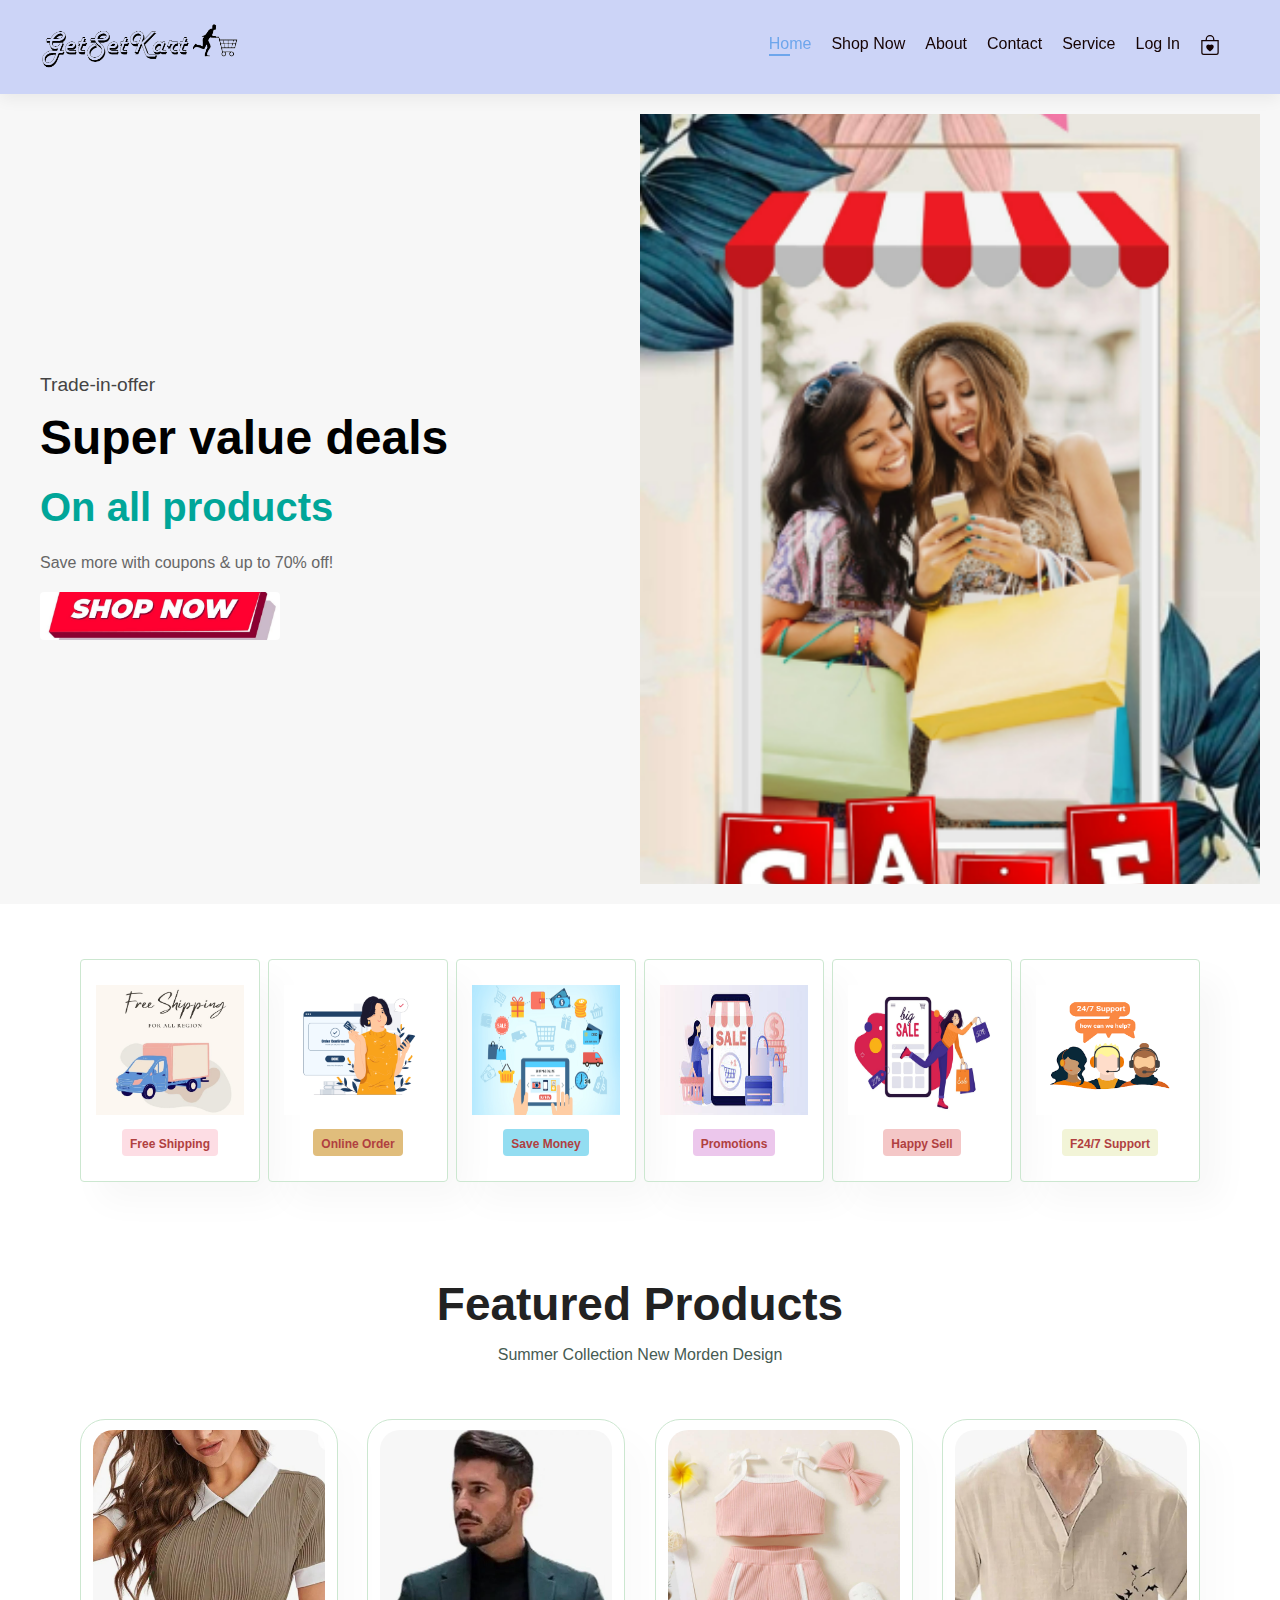
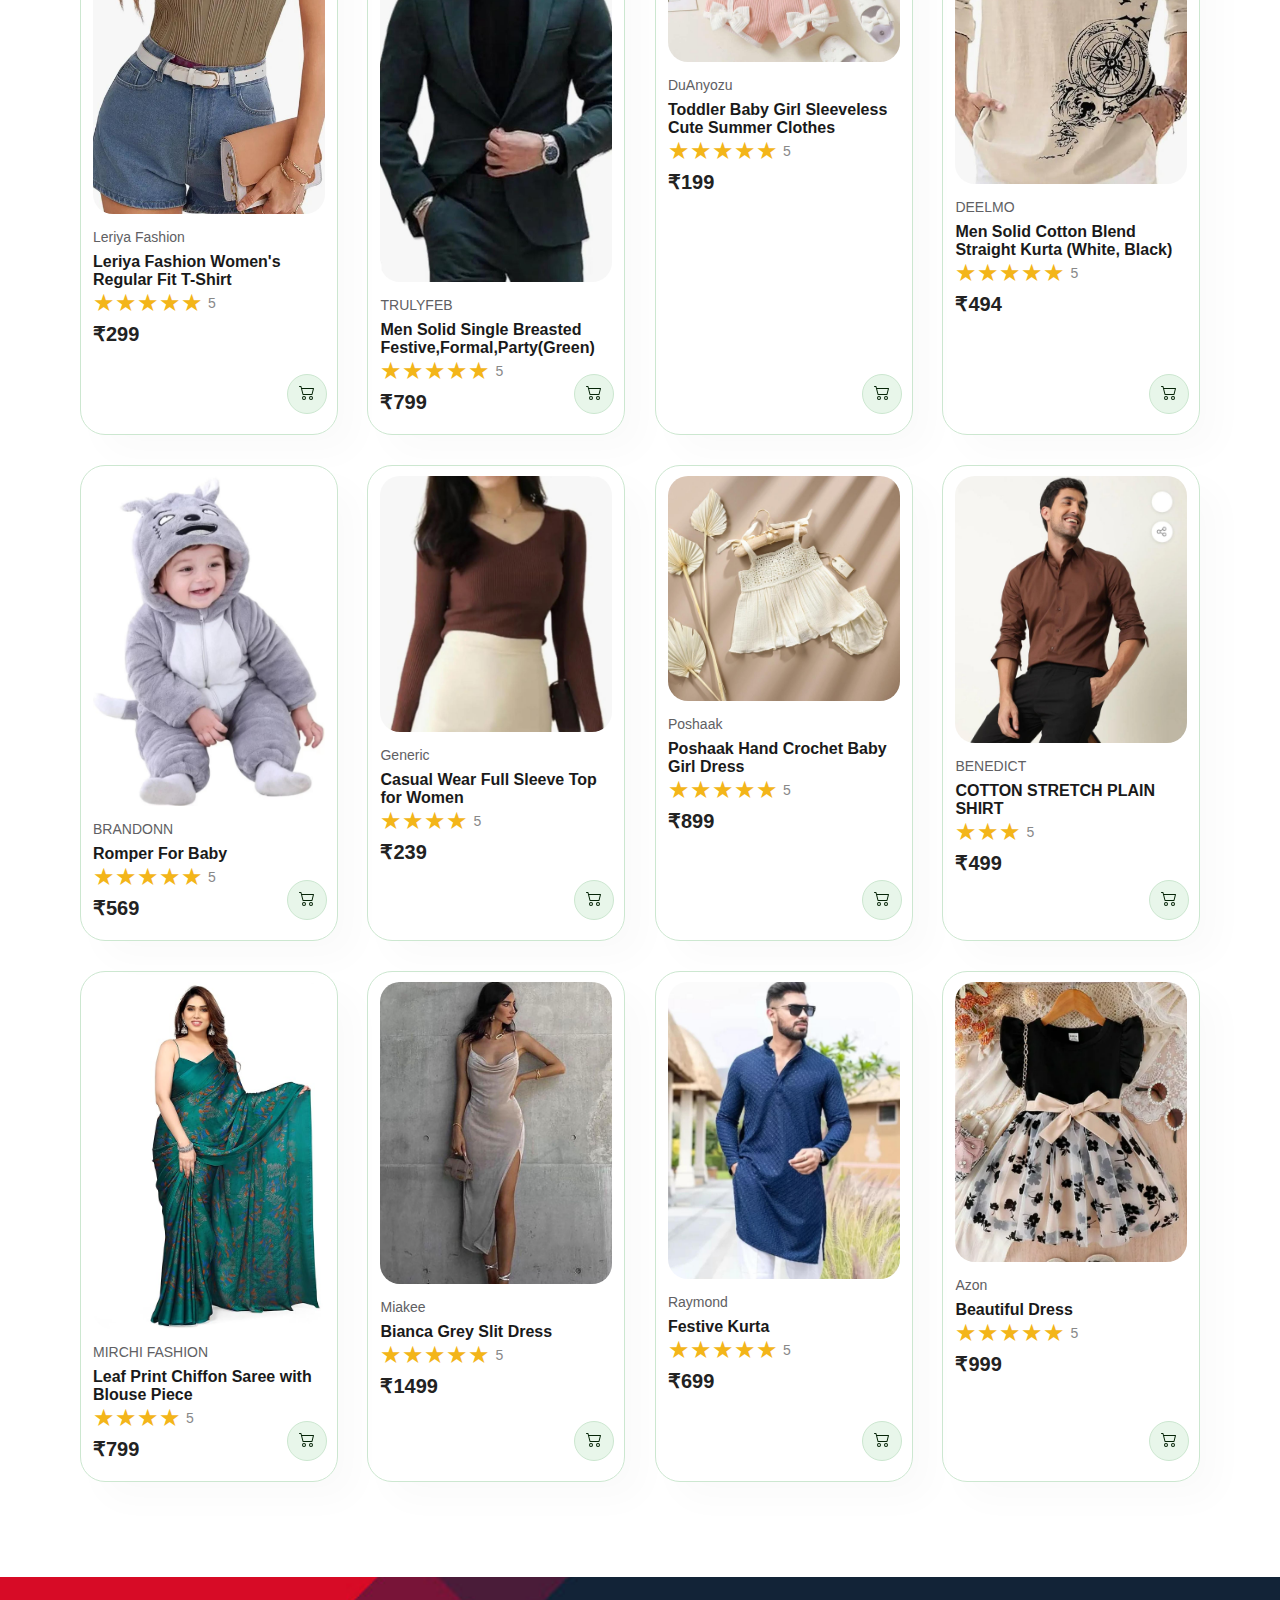
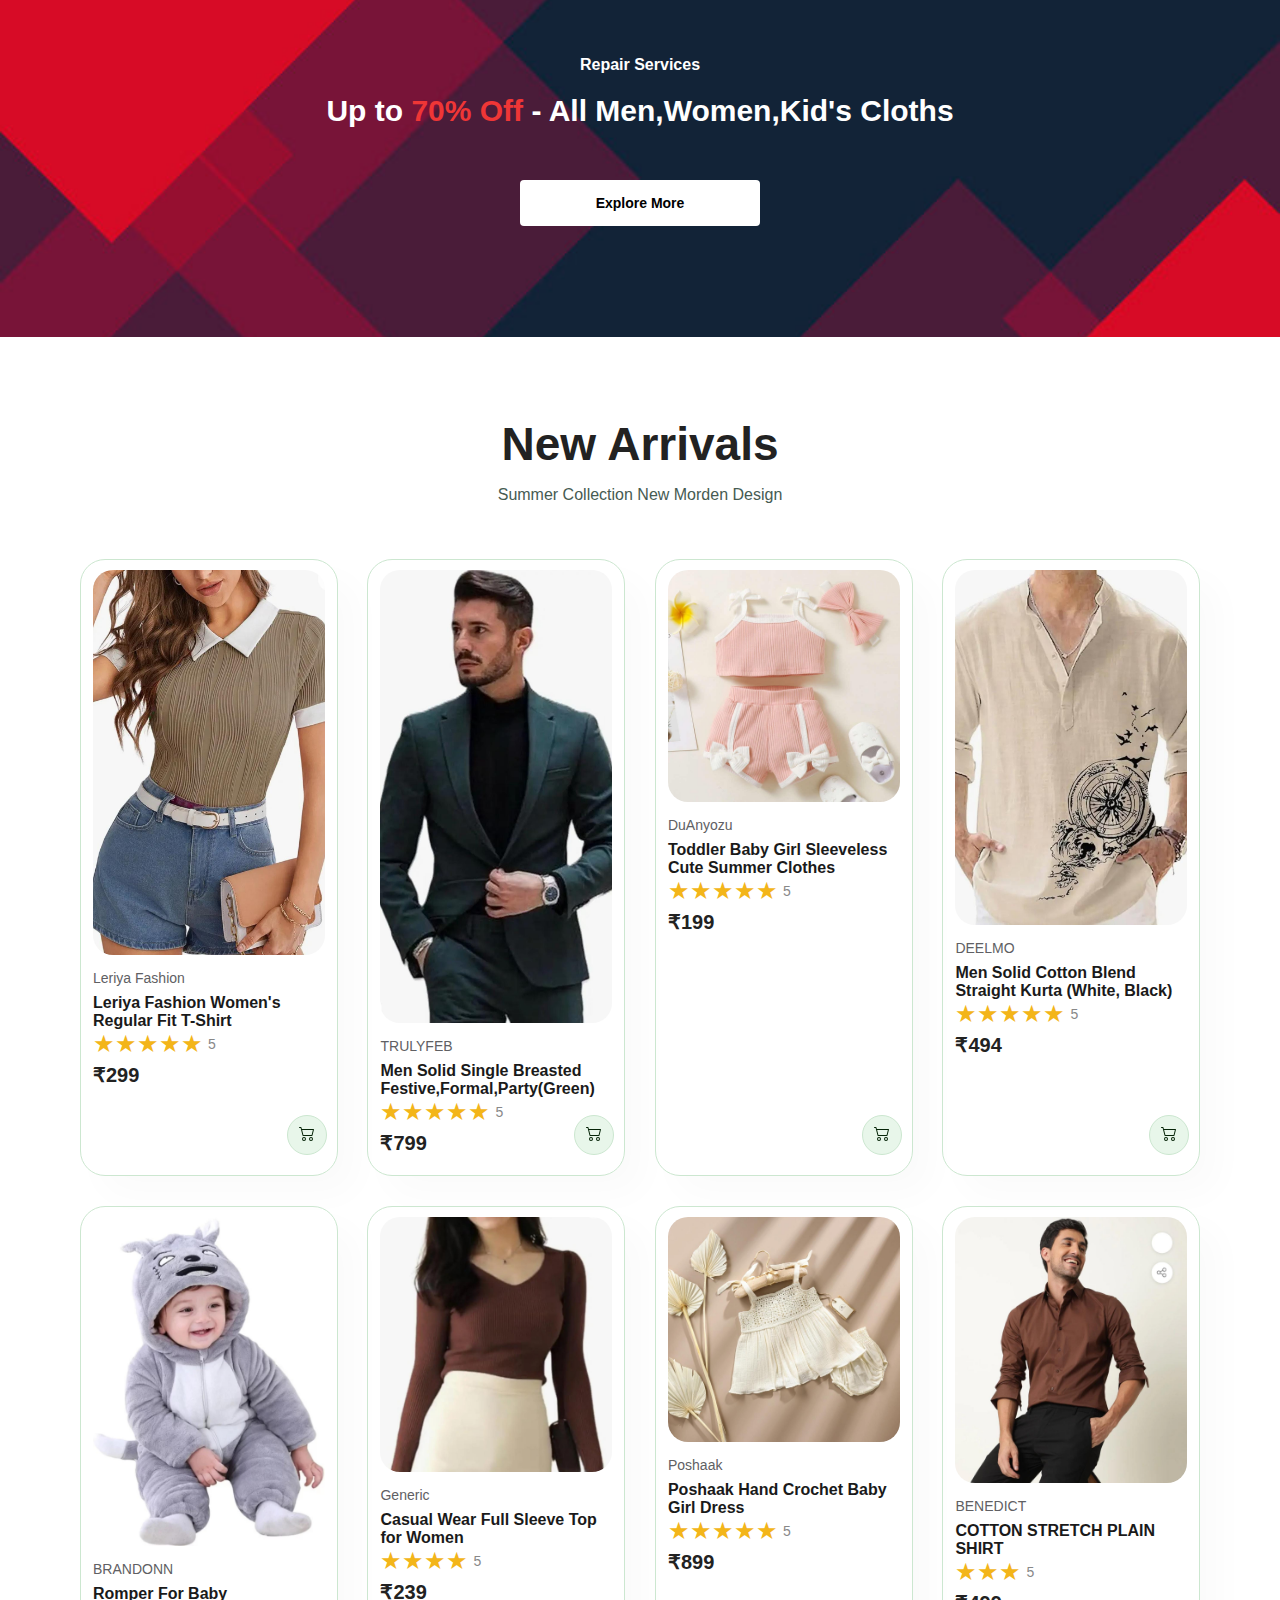
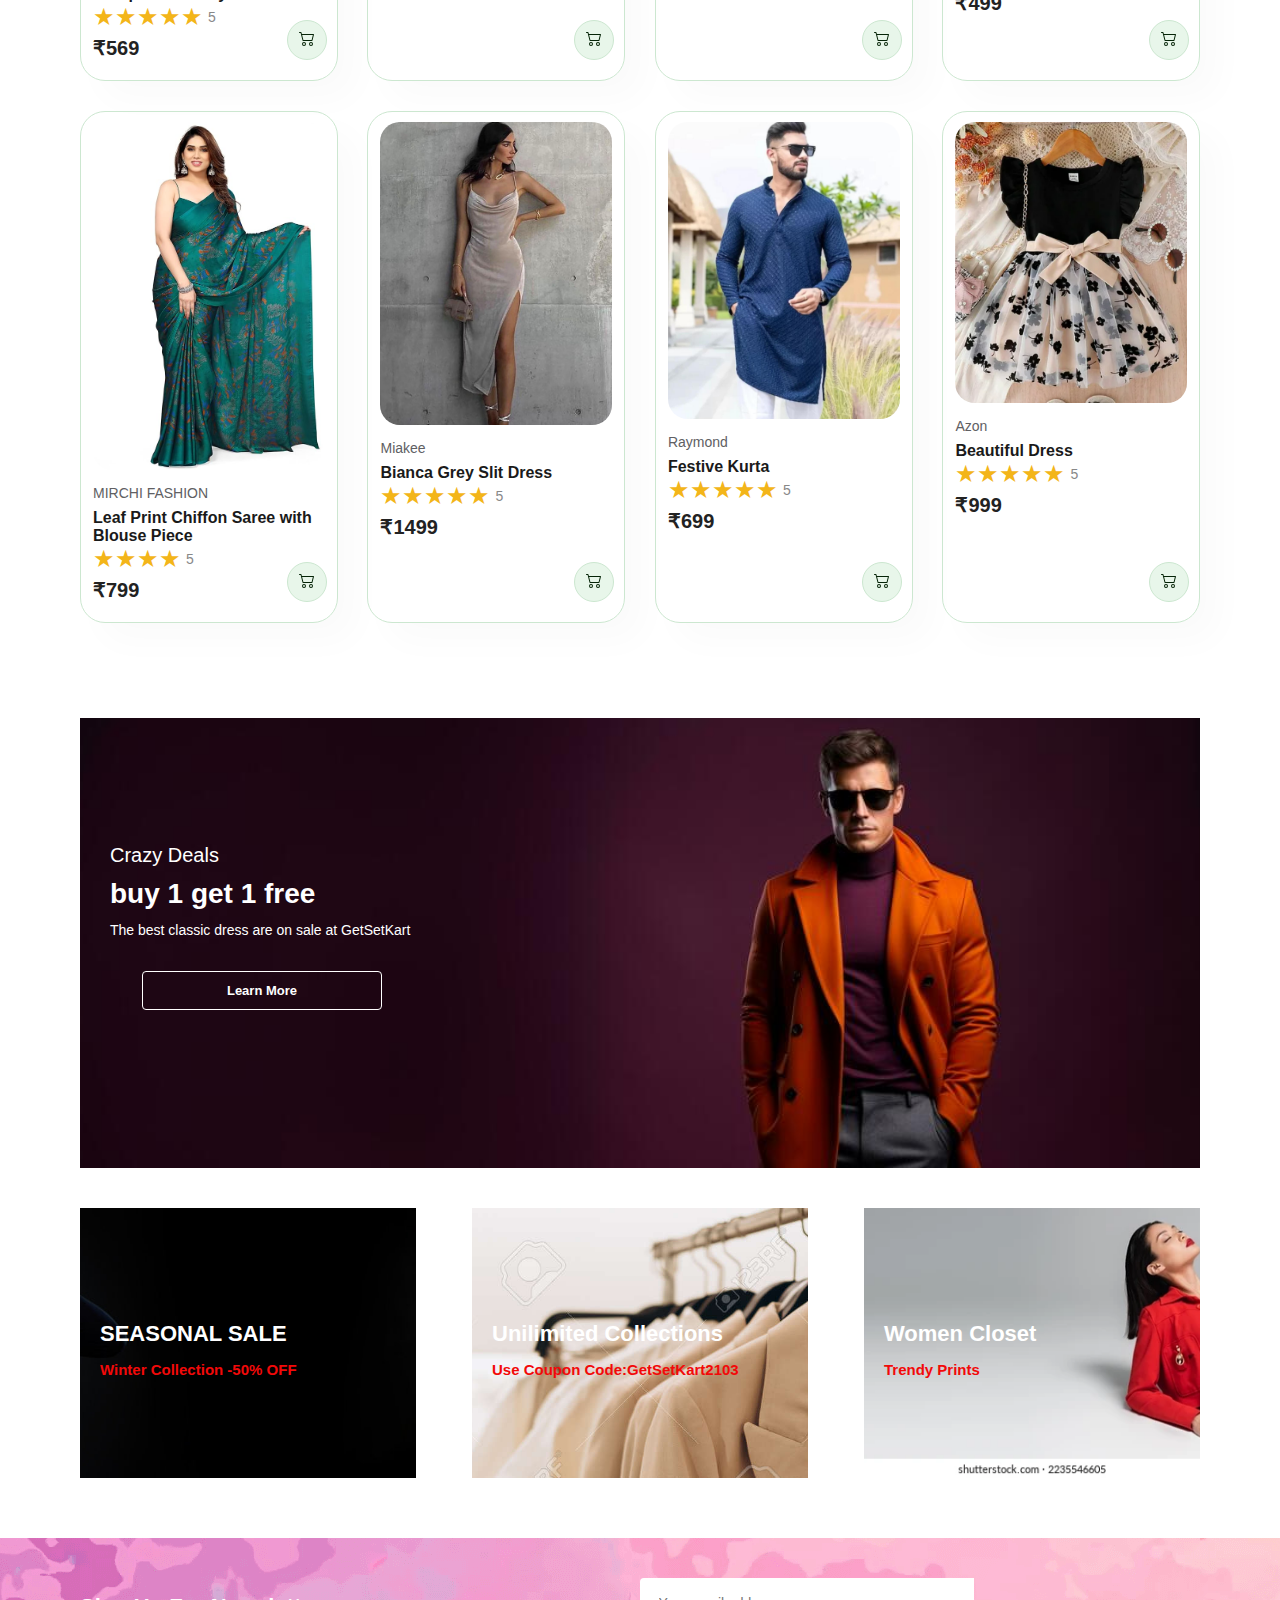
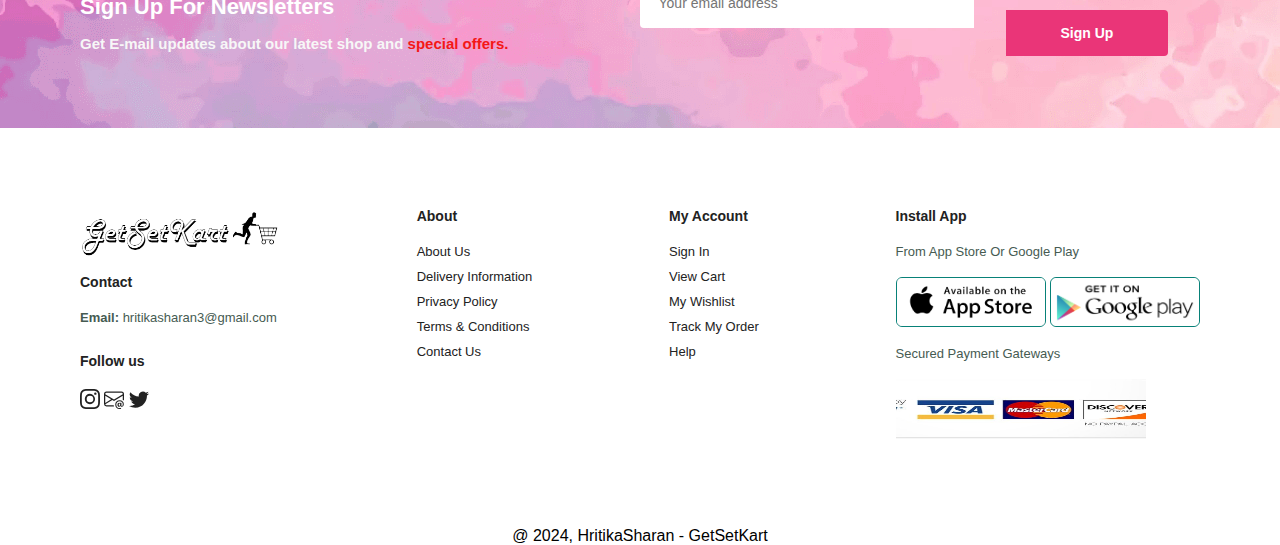
<file: index.html>
<!DOCTYPE html>
<html lang="en">
<head>
    <meta charset="UTF-8">
    <meta http-equiv="X-UA-Compatible" content="IE=edge">
    <meta name="viewport" content="width=device-width, initial-scale=1.0">
    <title>GetSetKart</title>
    <link href="https://cdn.jsdelivr.net/npm/bootstrap@5.3.0-alpha2/dist/css/bootstrap.min.css" rel="stylesheet"
    integrity="sha384-aFq/bzH65dt+w6FI2ooMVUpc+21e0SRygnTpmBvdBgSdnuTN7QbdgL+OapgHtvPp" crossorigin="anonymous">
    <link rel="stylesheet" href="new.css">
</head>
<body>
    <header id="header">
        <a href="shop.html"><img src="./image/logo-removebg-preview.png" class="logo" alt="GetSetKart" width="200" height="50"></a>
        <nav>
            <ul id="navbar">
                <li><a class="active" href="index.html">Home</a></li>
                <li class="nav-item dropdown">
                    <a class="nav-link dropdown-toggle" href="#" id="navbarDropdown" role="button">
                        Shop Now
                    </a>
                    <ul class="dropdown-menu" id="dropdownMenu">
                        <li><a class="dropdown-item" href="./mensec.html">Men</a></li>
                        <li><a class="dropdown-item" href="./women.html">Women</a></li>
                        <li><a class="dropdown-item" href="./kidsection.html">Kids</a></li>
                        <li><hr class="dropdown-divider"></li>
                        <li><a class="dropdown-item" href="shop.html">All products</a></li>
                    </ul>
                </li>
                <li><a href="about.html">About</a></li>
                <li><a href="contact.html">Contact</a></li>
                <li><a href="service.html">Service</a></li>
                <li><a href="login.html">Log In</a></li>
                <li><a href="cart.html">
                    <svg xmlns="http://www.w3.org/2000/svg" width="20" height="20" fill="currentColor" class="bi bi-bag-heart" viewBox="0 0 16 16">
                        <path fill-rule="evenodd" d="M10.5 3.5a2.5 2.5 0 0 0-5 0V4h5zm1 0V4H15v10a2 2 0 0 1-2 2H3a2 2 0 0 1-2-2V4h3.5v-.5a3.5 3.5 0 1 1 7 0M14 14V5H2v9a1 1 0 0 0 1 1h10a1 1 0 0 0 1-1M8 7.993c1.664-1.711 5.825 1.283 0 5.132-5.825-3.85-1.664-6.843 0-5.132"/>
    </svg></a></li>
</ul>

        </nav>
    
    </header>

    <section id="hero">
        <div class="hero-content">
            <p class="offer">Trade-in-offer</p>
            <h1>Super value deals</h1>
            <h2>On all products</h2>
            <p class="subtitle">Save more with coupons & up to 70% off!</p>
            <a href="shop.html"> <button class="shop-now"></button></a>
        </div>
        <div class="hero-image"></div>
    </section>

    <section id="feature" class="section-p1">
        <div class="fe-box">
            <img src="./image/shipp.jpg" alt=""  width="150" height="130">
            <h6>Free Shipping</h6>
        </div>
       
        
        <div class="fe-box">
            <img src="./image/order2.jpg" alt=""  width="150" height="130">
            <h6>Online Order</h6>
        </div>
        <div class="fe-box">
            <img src="./image/sm.png" alt=""  width="150" height="130">
            <h6>Save Money</h6>
        </div>
        <div class="fe-box">
            <img src="./image/p.jpeg" alt=""  width="150" height="130">
            <h6>Promotions</h6>
        </div>
        <div class="fe-box">
            <img src="./image/hp.jpg" alt=""  width="150" height="130">
            <h6>Happy Sell</h6>
        </div>
        <div class="fe-box">
            <img src="./image/s.png" alt=""  width="150" height="130">
            <h6>F24/7 Support</h6>
        </div>
       
    </section>

    <section id="product1" class="section-p1">
        <h2>Featured Products</h2>
        <p>Summer Collection New Morden Design</p>
        <div class="pro-container">
            <div class="pro" onclick="window.location.href='sproduct.html'">
                <img src="./image/women/10.jpg" alt="">
                <div class="des">
                    <span>Leriya Fashion</span>
                    <h5><strong>Leriya Fashion Women's Regular Fit T-Shirt</strong></h5>
                    <div class="rating">
                        <span class="rating-stars">&#9733;&#9733;&#9733;&#9733;&#9733;</span>
                        <span class="rating-value">5</span>
                    </div>
                    <h4><strong>₹299</strong></h4>
                    <div class="cart-container">
                        <a href="#"><svg xmlns="http://www.w3.org/2000/svg" width="16" height="16" fill="currentColor" class="bi bi-cart2" viewBox="0 0 16 16">
                            <path d="M0 2.5A.5.5 0 0 1 .5 2H2a.5.5 0 0 1 .485.379L2.89 4H14.5a.5.5 0 0 1 .485.621l-1.5 6A.5.5 0 0 1 13 11H4a.5.5 0 0 1-.485-.379L1.61 3H.5a.5.5 0 0 1-.5-.5M3.14 5l1.25 5h8.22l1.25-5zM5 13a1 1 0 1 0 0 2 1 1 0 0 0 0-2m-2 1a2 2 0 1 1 4 0 2 2 0 0 1-4 0m9-1a1 1 0 1 0 0 2 1 1 0 0 0 0-2m-2 1a2 2 0 1 1 4 0 2 2 0 0 1-4 0"/>
                        </svg></a>
                    </div>
                </div>
            </div>
            <div class="pro">
                <img src="./image/men/3.jpg" alt="">
                <div class="des">
                    <span>TRULYFEB</span>
                    <h5><strong>Men Solid Single Breasted Festive,Formal,Party(Green)</strong></h5>
                    <div class="rating">
                        <span class="rating-stars">&#9733;&#9733;&#9733;&#9733;&#9733;</span>
                        <span class="rating-value">5</span>
                    </div>
                    <h4><strong>₹799</strong></h4>
                    <div class="cart-container">
                        <a href="#"><svg xmlns="http://www.w3.org/2000/svg" width="16" height="16" fill="currentColor" class="bi bi-cart2" viewBox="0 0 16 16">
                            <path d="M0 2.5A.5.5 0 0 1 .5 2H2a.5.5 0 0 1 .485.379L2.89 4H14.5a.5.5 0 0 1 .485.621l-1.5 6A.5.5 0 0 1 13 11H4a.5.5 0 0 1-.485-.379L1.61 3H.5a.5.5 0 0 1-.5-.5M3.14 5l1.25 5h8.22l1.25-5zM5 13a1 1 0 1 0 0 2 1 1 0 0 0 0-2m-2 1a2 2 0 1 1 4 0 2 2 0 0 1-4 0m9-1a1 1 0 1 0 0 2 1 1 0 0 0 0-2m-2 1a2 2 0 1 1 4 0 2 2 0 0 1-4 0"/>
                        </svg></a>
                    </div>
                </div>
            </div>
            <div class="pro">
                <img src="./image/kids/11.jpg" alt="">
                <div class="des">
                    <span> DuAnyozu</span>
                    <h5><strong>Toddler Baby Girl Sleeveless Cute Summer Clothes</strong></h5>
                    <div class="rating">
                        <span class="rating-stars">&#9733;&#9733;&#9733;&#9733;&#9733;</span>
                        <span class="rating-value">5</span>
                    </div>
                    <h4><strong>₹199</strong></h4>
                    <div class="cart-container">
                        <a href="#"><svg xmlns="http://www.w3.org/2000/svg" width="16" height="16" fill="currentColor" class="bi bi-cart2" viewBox="0 0 16 16">
                            <path d="M0 2.5A.5.5 0 0 1 .5 2H2a.5.5 0 0 1 .485.379L2.89 4H14.5a.5.5 0 0 1 .485.621l-1.5 6A.5.5 0 0 1 13 11H4a.5.5 0 0 1-.485-.379L1.61 3H.5a.5.5 0 0 1-.5-.5M3.14 5l1.25 5h8.22l1.25-5zM5 13a1 1 0 1 0 0 2 1 1 0 0 0 0-2m-2 1a2 2 0 1 1 4 0 2 2 0 0 1-4 0m9-1a1 1 0 1 0 0 2 1 1 0 0 0 0-2m-2 1a2 2 0 1 1 4 0 2 2 0 0 1-4 0"/>
                        </svg></a>
                    </div>
                </div>
            </div>
            <div class="pro">
                <img src="./image/men/1.jpg" alt="">
                <div class="des">
                    <span>DEELMO</span>
                    <h5><strong>Men Solid Cotton Blend Straight Kurta  (White, Black)</strong></h5>
                    <div class="rating">
                        <span class="rating-stars">&#9733;&#9733;&#9733;&#9733;&#9733;</span>
                        <span class="rating-value">5</span>
                    </div>
                    <h4><strong>₹494</strong></h4>
                    <div class="cart-container">
                        <a href="#"><svg xmlns="http://www.w3.org/2000/svg" width="16" height="16" fill="currentColor" class="bi bi-cart2" viewBox="0 0 16 16">
                            <path d="M0 2.5A.5.5 0 0 1 .5 2H2a.5.5 0 0 1 .485.379L2.89 4H14.5a.5.5 0 0 1 .485.621l-1.5 6A.5.5 0 0 1 13 11H4a.5.5 0 0 1-.485-.379L1.61 3H.5a.5.5 0 0 1-.5-.5M3.14 5l1.25 5h8.22l1.25-5zM5 13a1 1 0 1 0 0 2 1 1 0 0 0 0-2m-2 1a2 2 0 1 1 4 0 2 2 0 0 1-4 0m9-1a1 1 0 1 0 0 2 1 1 0 0 0 0-2m-2 1a2 2 0 1 1 4 0 2 2 0 0 1-4 0"/>
                        </svg></a>
                    </div>
                </div>
            </div>
            <div class="pro">
                <img src="./image/kids/3.jpg" alt="">
                <div class="des">
                    <span>BRANDONN</span>
                    <h5><strong>Romper For Baby</strong></h5>
                    <div class="rating">
                        <span class="rating-stars">&#9733;&#9733;&#9733;&#9733;&#9733;</span>
                        <span class="rating-value">5</span>
                    </div>
                    <h4><strong>₹569</strong></h4>
                    <div class="cart-container">
                        <a href="#"><svg xmlns="http://www.w3.org/2000/svg" width="16" height="16" fill="currentColor" class="bi bi-cart2" viewBox="0 0 16 16">
                            <path d="M0 2.5A.5.5 0 0 1 .5 2H2a.5.5 0 0 1 .485.379L2.89 4H14.5a.5.5 0 0 1 .485.621l-1.5 6A.5.5 0 0 1 13 11H4a.5.5 0 0 1-.485-.379L1.61 3H.5a.5.5 0 0 1-.5-.5M3.14 5l1.25 5h8.22l1.25-5zM5 13a1 1 0 1 0 0 2 1 1 0 0 0 0-2m-2 1a2 2 0 1 1 4 0 2 2 0 0 1-4 0m9-1a1 1 0 1 0 0 2 1 1 0 0 0 0-2m-2 1a2 2 0 1 1 4 0 2 2 0 0 1-4 0"/>
                        </svg></a>
                    </div>
                </div>
            </div>
            <div class="pro">
                <img src="./image/women/8.jpg" alt="">
                <div class="des">
                    <span>Generic</span>
                    <h5><strong>Casual Wear Full Sleeve Top for Women</strong></h5>
                    <div class="rating">
                        <span class="rating-stars">&#9733;&#9733;&#9733;&#9733;</span>
                        <span class="rating-value">5</span>
                    </div>
                    <h4><strong>₹239</strong></h4>
                    <div class="cart-container">
                        <a href="#"><svg xmlns="http://www.w3.org/2000/svg" width="16" height="16" fill="currentColor" class="bi bi-cart2" viewBox="0 0 16 16">
                            <path d="M0 2.5A.5.5 0 0 1 .5 2H2a.5.5 0 0 1 .485.379L2.89 4H14.5a.5.5 0 0 1 .485.621l-1.5 6A.5.5 0 0 1 13 11H4a.5.5 0 0 1-.485-.379L1.61 3H.5a.5.5 0 0 1-.5-.5M3.14 5l1.25 5h8.22l1.25-5zM5 13a1 1 0 1 0 0 2 1 1 0 0 0 0-2m-2 1a2 2 0 1 1 4 0 2 2 0 0 1-4 0m9-1a1 1 0 1 0 0 2 1 1 0 0 0 0-2m-2 1a2 2 0 1 1 4 0 2 2 0 0 1-4 0"/>
                        </svg></a>
                    </div>
                </div>
            </div>
            <div class="pro">
                <img src="./image/kids/10.jpg" alt="">
                <div class="des">
                    <span>Poshaak</span>
                    <h5><strong>Poshaak Hand Crochet Baby Girl Dress</strong></h5>
                    <div class="rating">
                        <span class="rating-stars">&#9733;&#9733;&#9733;&#9733;&#9733;</span>
                        <span class="rating-value">5</span>
                    </div>
                    <h4><strong>₹899</strong></h4>
                    <div class="cart-container">
                        <a href="#"><svg xmlns="http://www.w3.org/2000/svg" width="16" height="16" fill="currentColor" class="bi bi-cart2" viewBox="0 0 16 16">
                            <path d="M0 2.5A.5.5 0 0 1 .5 2H2a.5.5 0 0 1 .485.379L2.89 4H14.5a.5.5 0 0 1 .485.621l-1.5 6A.5.5 0 0 1 13 11H4a.5.5 0 0 1-.485-.379L1.61 3H.5a.5.5 0 0 1-.5-.5M3.14 5l1.25 5h8.22l1.25-5zM5 13a1 1 0 1 0 0 2 1 1 0 0 0 0-2m-2 1a2 2 0 1 1 4 0 2 2 0 0 1-4 0m9-1a1 1 0 1 0 0 2 1 1 0 0 0 0-2m-2 1a2 2 0 1 1 4 0 2 2 0 0 1-4 0"/>
                        </svg></a>
                    </div>
                </div>
            </div>
            <div class="pro">
                <img src="./image/men/9.jpg" alt="">
                <div class="des">
                    <span>BENEDICT</span>
                    <h5><strong>COTTON STRETCH PLAIN SHIRT</strong></h5>
                    <div class="rating">
                        <span class="rating-stars">&#9733;&#9733;&#9733;</span>
                        <span class="rating-value">5</span>
                    </div>
                    <h4><strong>₹499</strong></h4>
                    <div class="cart-container">
                        <a href="#"><svg xmlns="http://www.w3.org/2000/svg" width="16" height="16" fill="currentColor" class="bi bi-cart2" viewBox="0 0 16 16">
                            <path d="M0 2.5A.5.5 0 0 1 .5 2H2a.5.5 0 0 1 .485.379L2.89 4H14.5a.5.5 0 0 1 .485.621l-1.5 6A.5.5 0 0 1 13 11H4a.5.5 0 0 1-.485-.379L1.61 3H.5a.5.5 0 0 1-.5-.5M3.14 5l1.25 5h8.22l1.25-5zM5 13a1 1 0 1 0 0 2 1 1 0 0 0 0-2m-2 1a2 2 0 1 1 4 0 2 2 0 0 1-4 0m9-1a1 1 0 1 0 0 2 1 1 0 0 0 0-2m-2 1a2 2 0 1 1 4 0 2 2 0 0 1-4 0"/>
                        </svg></a>
                    </div>
                </div>
            </div>
            <div class="pro">
                <img src="./image/women/i5.jpg" alt="">
                <div class="des">
                    <span>MIRCHI FASHION</span>
                    <h5><strong>Leaf Print Chiffon Saree with Blouse Piece</strong></h5>
                    <div class="rating">
                        <span class="rating-stars">&#9733;&#9733;&#9733;&#9733;</span>
                        <span class="rating-value">5</span>
                    </div>
                    <h4><strong>₹799</strong></h4>
                    <div class="cart-container">
                        <a href="#"><svg xmlns="http://www.w3.org/2000/svg" width="16" height="16" fill="currentColor" class="bi bi-cart2" viewBox="0 0 16 16">
                            <path d="M0 2.5A.5.5 0 0 1 .5 2H2a.5.5 0 0 1 .485.379L2.89 4H14.5a.5.5 0 0 1 .485.621l-1.5 6A.5.5 0 0 1 13 11H4a.5.5 0 0 1-.485-.379L1.61 3H.5a.5.5 0 0 1-.5-.5M3.14 5l1.25 5h8.22l1.25-5zM5 13a1 1 0 1 0 0 2 1 1 0 0 0 0-2m-2 1a2 2 0 1 1 4 0 2 2 0 0 1-4 0m9-1a1 1 0 1 0 0 2 1 1 0 0 0 0-2m-2 1a2 2 0 1 1 4 0 2 2 0 0 1-4 0"/>
                        </svg></a>
                    </div>
                </div>
            </div>
            <div class="pro">
                <img src="./image/women/4.jpg" alt="">
                <div class="des">
                    <span>Miakee</span>
                    <h5><strong>Bianca Grey Slit Dress</strong></h5>
                    <div class="rating">
                        <span class="rating-stars">&#9733;&#9733;&#9733;&#9733;&#9733;</span>
                        <span class="rating-value">5</span>
                    </div>
                    <h4><strong>₹1499</strong></h4>
                    <div class="cart-container">
                        <a href="#"><svg xmlns="http://www.w3.org/2000/svg" width="16" height="16" fill="currentColor" class="bi bi-cart2" viewBox="0 0 16 16">
                            <path d="M0 2.5A.5.5 0 0 1 .5 2H2a.5.5 0 0 1 .485.379L2.89 4H14.5a.5.5 0 0 1 .485.621l-1.5 6A.5.5 0 0 1 13 11H4a.5.5 0 0 1-.485-.379L1.61 3H.5a.5.5 0 0 1-.5-.5M3.14 5l1.25 5h8.22l1.25-5zM5 13a1 1 0 1 0 0 2 1 1 0 0 0 0-2m-2 1a2 2 0 1 1 4 0 2 2 0 0 1-4 0m9-1a1 1 0 1 0 0 2 1 1 0 0 0 0-2m-2 1a2 2 0 1 1 4 0 2 2 0 0 1-4 0"/>
                        </svg></a>
                    </div>
                </div>
            </div>
            <div class="pro">
                <img src="./image/men/4.jpg" alt="">
                <div class="des">
                    <span>Raymond</span>
                    <h5><strong>Festive Kurta</strong></h5>
                    <div class="rating">
                        <span class="rating-stars">&#9733;&#9733;&#9733;&#9733;&#9733;</span>
                        <span class="rating-value">5</span>
                    </div>
                    <h4><strong>₹699</strong></h4>
                    <div class="cart-container">
                        <a href="#"><svg xmlns="http://www.w3.org/2000/svg" width="16" height="16" fill="currentColor" class="bi bi-cart2" viewBox="0 0 16 16">
                            <path d="M0 2.5A.5.5 0 0 1 .5 2H2a.5.5 0 0 1 .485.379L2.89 4H14.5a.5.5 0 0 1 .485.621l-1.5 6A.5.5 0 0 1 13 11H4a.5.5 0 0 1-.485-.379L1.61 3H.5a.5.5 0 0 1-.5-.5M3.14 5l1.25 5h8.22l1.25-5zM5 13a1 1 0 1 0 0 2 1 1 0 0 0 0-2m-2 1a2 2 0 1 1 4 0 2 2 0 0 1-4 0m9-1a1 1 0 1 0 0 2 1 1 0 0 0 0-2m-2 1a2 2 0 1 1 4 0 2 2 0 0 1-4 0"/>
                        </svg></a>
                    </div>
                </div>
            </div>
                       <div class="pro">
                <img src="./image/kids/i8.png" alt="">
                <div class="des">
                    <span>Azon</span>
                    <h5><strong>Beautiful Dress</strong></h5>
                    <div class="rating">
                        <span class="rating-stars">&#9733;&#9733;&#9733;&#9733;&#9733;</span>
                        <span class="rating-value">5</span>
                    </div>
                    <h4><strong>₹999</strong></h4>
                    <div class="cart-container">
                        <a href="#"><svg xmlns="http://www.w3.org/2000/svg" width="16" height="16" fill="currentColor" class="bi bi-cart2" viewBox="0 0 16 16">
                            <path d="M0 2.5A.5.5 0 0 1 .5 2H2a.5.5 0 0 1 .485.379L2.89 4H14.5a.5.5 0 0 1 .485.621l-1.5 6A.5.5 0 0 1 13 11H4a.5.5 0 0 1-.485-.379L1.61 3H.5a.5.5 0 0 1-.5-.5M3.14 5l1.25 5h8.22l1.25-5zM5 13a1 1 0 1 0 0 2 1 1 0 0 0 0-2m-2 1a2 2 0 1 1 4 0 2 2 0 0 1-4 0m9-1a1 1 0 1 0 0 2 1 1 0 0 0 0-2m-2 1a2 2 0 1 1 4 0 2 2 0 0 1-4 0"/>
                        </svg></a>
                    </div>
                </div>
            </div>

        </div>
    </section>

    <section id="banner" class="section-m1">
        <h4><strong>Repair Services </strong></h4>
        <h2><strong>Up to <span>70% Off</span> - All Men,Women,Kid's Cloths</strong></h2>
        <button class="normal">Explore More</button>
    </section>

    <section id="product1" class="section-p1">
        <h2>New Arrivals</h2>
        <p>Summer Collection New Morden Design</p>
        <div class="pro-container">
            <div class="pro">
                <img src="./image/women/10.jpg" alt="">
                <div class="des">
                    <span>Leriya Fashion</span>
                    <h5><strong>Leriya Fashion Women's Regular Fit T-Shirt</strong></h5>
                    <div class="rating">
                        <span class="rating-stars">&#9733;&#9733;&#9733;&#9733;&#9733;</span>
                        <span class="rating-value">5</span>
                    </div>
                    <h4><strong>₹299</strong></h4>
                    <div class="cart-container">
                        <a href="#"><svg xmlns="http://www.w3.org/2000/svg" width="16" height="16" fill="currentColor" class="bi bi-cart2" viewBox="0 0 16 16">
                            <path d="M0 2.5A.5.5 0 0 1 .5 2H2a.5.5 0 0 1 .485.379L2.89 4H14.5a.5.5 0 0 1 .485.621l-1.5 6A.5.5 0 0 1 13 11H4a.5.5 0 0 1-.485-.379L1.61 3H.5a.5.5 0 0 1-.5-.5M3.14 5l1.25 5h8.22l1.25-5zM5 13a1 1 0 1 0 0 2 1 1 0 0 0 0-2m-2 1a2 2 0 1 1 4 0 2 2 0 0 1-4 0m9-1a1 1 0 1 0 0 2 1 1 0 0 0 0-2m-2 1a2 2 0 1 1 4 0 2 2 0 0 1-4 0"/>
                        </svg></a>
                    </div>
                </div>
            </div>
            <div class="pro">
                <img src="./image/men/3.jpg" alt="">
                <div class="des">
                    <span>TRULYFEB</span>
                    <h5><strong>Men Solid Single Breasted Festive,Formal,Party(Green)</strong></h5>
                    <div class="rating">
                        <span class="rating-stars">&#9733;&#9733;&#9733;&#9733;&#9733;</span>
                        <span class="rating-value">5</span>
                    </div>
                    <h4><strong>₹799</strong></h4>
                    <div class="cart-container">
                        <a href="#"><svg xmlns="http://www.w3.org/2000/svg" width="16" height="16" fill="currentColor" class="bi bi-cart2" viewBox="0 0 16 16">
                            <path d="M0 2.5A.5.5 0 0 1 .5 2H2a.5.5 0 0 1 .485.379L2.89 4H14.5a.5.5 0 0 1 .485.621l-1.5 6A.5.5 0 0 1 13 11H4a.5.5 0 0 1-.485-.379L1.61 3H.5a.5.5 0 0 1-.5-.5M3.14 5l1.25 5h8.22l1.25-5zM5 13a1 1 0 1 0 0 2 1 1 0 0 0 0-2m-2 1a2 2 0 1 1 4 0 2 2 0 0 1-4 0m9-1a1 1 0 1 0 0 2 1 1 0 0 0 0-2m-2 1a2 2 0 1 1 4 0 2 2 0 0 1-4 0"/>
                        </svg></a>
                    </div>
                </div>
            </div>
            <div class="pro">
                <img src="./image/kids/11.jpg" alt="">
                <div class="des">
                    <span> DuAnyozu</span>
                    <h5><strong>Toddler Baby Girl Sleeveless Cute Summer Clothes</strong></h5>
                    <div class="rating">
                        <span class="rating-stars">&#9733;&#9733;&#9733;&#9733;&#9733;</span>
                        <span class="rating-value">5</span>
                    </div>
                    <h4><strong>₹199</strong></h4>
                    <div class="cart-container">
                        <a href="#"><svg xmlns="http://www.w3.org/2000/svg" width="16" height="16" fill="currentColor" class="bi bi-cart2" viewBox="0 0 16 16">
                            <path d="M0 2.5A.5.5 0 0 1 .5 2H2a.5.5 0 0 1 .485.379L2.89 4H14.5a.5.5 0 0 1 .485.621l-1.5 6A.5.5 0 0 1 13 11H4a.5.5 0 0 1-.485-.379L1.61 3H.5a.5.5 0 0 1-.5-.5M3.14 5l1.25 5h8.22l1.25-5zM5 13a1 1 0 1 0 0 2 1 1 0 0 0 0-2m-2 1a2 2 0 1 1 4 0 2 2 0 0 1-4 0m9-1a1 1 0 1 0 0 2 1 1 0 0 0 0-2m-2 1a2 2 0 1 1 4 0 2 2 0 0 1-4 0"/>
                        </svg></a>
                    </div>
                </div>
            </div>
            <div class="pro">
                <img src="./image/men/1.jpg" alt="">
                <div class="des">
                    <span>DEELMO</span>
                    <h5><strong>Men Solid Cotton Blend Straight Kurta  (White, Black)</strong></h5>
                    <div class="rating">
                        <span class="rating-stars">&#9733;&#9733;&#9733;&#9733;&#9733;</span>
                        <span class="rating-value">5</span>
                    </div>
                    <h4><strong>₹494</strong></h4>
                    <div class="cart-container">
                        <a href="#"><svg xmlns="http://www.w3.org/2000/svg" width="16" height="16" fill="currentColor" class="bi bi-cart2" viewBox="0 0 16 16">
                            <path d="M0 2.5A.5.5 0 0 1 .5 2H2a.5.5 0 0 1 .485.379L2.89 4H14.5a.5.5 0 0 1 .485.621l-1.5 6A.5.5 0 0 1 13 11H4a.5.5 0 0 1-.485-.379L1.61 3H.5a.5.5 0 0 1-.5-.5M3.14 5l1.25 5h8.22l1.25-5zM5 13a1 1 0 1 0 0 2 1 1 0 0 0 0-2m-2 1a2 2 0 1 1 4 0 2 2 0 0 1-4 0m9-1a1 1 0 1 0 0 2 1 1 0 0 0 0-2m-2 1a2 2 0 1 1 4 0 2 2 0 0 1-4 0"/>
                        </svg></a>
                    </div>
                </div>
            </div>
            <div class="pro">
                <img src="./image/kids/3.jpg" alt="">
                <div class="des">
                    <span>BRANDONN</span>
                    <h5><strong>Romper For Baby</strong></h5>
                    <div class="rating">
                        <span class="rating-stars">&#9733;&#9733;&#9733;&#9733;&#9733;</span>
                        <span class="rating-value">5</span>
                    </div>
                    <h4><strong>₹569</strong></h4>
                    <div class="cart-container">
                        <a href="#"><svg xmlns="http://www.w3.org/2000/svg" width="16" height="16" fill="currentColor" class="bi bi-cart2" viewBox="0 0 16 16">
                            <path d="M0 2.5A.5.5 0 0 1 .5 2H2a.5.5 0 0 1 .485.379L2.89 4H14.5a.5.5 0 0 1 .485.621l-1.5 6A.5.5 0 0 1 13 11H4a.5.5 0 0 1-.485-.379L1.61 3H.5a.5.5 0 0 1-.5-.5M3.14 5l1.25 5h8.22l1.25-5zM5 13a1 1 0 1 0 0 2 1 1 0 0 0 0-2m-2 1a2 2 0 1 1 4 0 2 2 0 0 1-4 0m9-1a1 1 0 1 0 0 2 1 1 0 0 0 0-2m-2 1a2 2 0 1 1 4 0 2 2 0 0 1-4 0"/>
                        </svg></a>
                    </div>
                </div>
            </div>
            <div class="pro">
                <img src="./image/women/8.jpg" alt="">
                <div class="des">
                    <span>Generic</span>
                    <h5><strong>Casual Wear Full Sleeve Top for Women</strong></h5>
                    <div class="rating">
                        <span class="rating-stars">&#9733;&#9733;&#9733;&#9733;</span>
                        <span class="rating-value">5</span>
                    </div>
                    <h4><strong>₹239</strong></h4>
                    <div class="cart-container">
                        <a href="#"><svg xmlns="http://www.w3.org/2000/svg" width="16" height="16" fill="currentColor" class="bi bi-cart2" viewBox="0 0 16 16">
                            <path d="M0 2.5A.5.5 0 0 1 .5 2H2a.5.5 0 0 1 .485.379L2.89 4H14.5a.5.5 0 0 1 .485.621l-1.5 6A.5.5 0 0 1 13 11H4a.5.5 0 0 1-.485-.379L1.61 3H.5a.5.5 0 0 1-.5-.5M3.14 5l1.25 5h8.22l1.25-5zM5 13a1 1 0 1 0 0 2 1 1 0 0 0 0-2m-2 1a2 2 0 1 1 4 0 2 2 0 0 1-4 0m9-1a1 1 0 1 0 0 2 1 1 0 0 0 0-2m-2 1a2 2 0 1 1 4 0 2 2 0 0 1-4 0"/>
                        </svg></a>
                    </div>
                </div>
            </div>
            <div class="pro">
                <img src="./image/kids/10.jpg" alt="">
                <div class="des">
                    <span>Poshaak</span>
                    <h5><strong>Poshaak Hand Crochet Baby Girl Dress</strong></h5>
                    <div class="rating">
                        <span class="rating-stars">&#9733;&#9733;&#9733;&#9733;&#9733;</span>
                        <span class="rating-value">5</span>
                    </div>
                    <h4><strong>₹899</strong></h4>
                    <div class="cart-container">
                        <a href="#"><svg xmlns="http://www.w3.org/2000/svg" width="16" height="16" fill="currentColor" class="bi bi-cart2" viewBox="0 0 16 16">
                            <path d="M0 2.5A.5.5 0 0 1 .5 2H2a.5.5 0 0 1 .485.379L2.89 4H14.5a.5.5 0 0 1 .485.621l-1.5 6A.5.5 0 0 1 13 11H4a.5.5 0 0 1-.485-.379L1.61 3H.5a.5.5 0 0 1-.5-.5M3.14 5l1.25 5h8.22l1.25-5zM5 13a1 1 0 1 0 0 2 1 1 0 0 0 0-2m-2 1a2 2 0 1 1 4 0 2 2 0 0 1-4 0m9-1a1 1 0 1 0 0 2 1 1 0 0 0 0-2m-2 1a2 2 0 1 1 4 0 2 2 0 0 1-4 0"/>
                        </svg></a>
                    </div>
                </div>
            </div>
            <div class="pro">
                <img src="./image/men/9.jpg" alt="">
                <div class="des">
                    <span>BENEDICT</span>
                    <h5><strong>COTTON STRETCH PLAIN SHIRT</strong></h5>
                    <div class="rating">
                        <span class="rating-stars">&#9733;&#9733;&#9733;</span>
                        <span class="rating-value">5</span>
                    </div>
                    <h4><strong>₹499</strong></h4>
                    <div class="cart-container">
                        <a href="#"><svg xmlns="http://www.w3.org/2000/svg" width="16" height="16" fill="currentColor" class="bi bi-cart2" viewBox="0 0 16 16">
                            <path d="M0 2.5A.5.5 0 0 1 .5 2H2a.5.5 0 0 1 .485.379L2.89 4H14.5a.5.5 0 0 1 .485.621l-1.5 6A.5.5 0 0 1 13 11H4a.5.5 0 0 1-.485-.379L1.61 3H.5a.5.5 0 0 1-.5-.5M3.14 5l1.25 5h8.22l1.25-5zM5 13a1 1 0 1 0 0 2 1 1 0 0 0 0-2m-2 1a2 2 0 1 1 4 0 2 2 0 0 1-4 0m9-1a1 1 0 1 0 0 2 1 1 0 0 0 0-2m-2 1a2 2 0 1 1 4 0 2 2 0 0 1-4 0"/>
                        </svg></a>
                    </div>
                </div>
            </div>
            <div class="pro">
                <img src="./image/women/i5.jpg" alt="">
                <div class="des">
                    <span>MIRCHI FASHION</span>
                    <h5><strong>Leaf Print Chiffon Saree with Blouse Piece</strong></h5>
                    <div class="rating">
                        <span class="rating-stars">&#9733;&#9733;&#9733;&#9733;</span>
                        <span class="rating-value">5</span>
                    </div>
                    <h4><strong>₹799</strong></h4>
                    <div class="cart-container">
                        <a href="#"><svg xmlns="http://www.w3.org/2000/svg" width="16" height="16" fill="currentColor" class="bi bi-cart2" viewBox="0 0 16 16">
                            <path d="M0 2.5A.5.5 0 0 1 .5 2H2a.5.5 0 0 1 .485.379L2.89 4H14.5a.5.5 0 0 1 .485.621l-1.5 6A.5.5 0 0 1 13 11H4a.5.5 0 0 1-.485-.379L1.61 3H.5a.5.5 0 0 1-.5-.5M3.14 5l1.25 5h8.22l1.25-5zM5 13a1 1 0 1 0 0 2 1 1 0 0 0 0-2m-2 1a2 2 0 1 1 4 0 2 2 0 0 1-4 0m9-1a1 1 0 1 0 0 2 1 1 0 0 0 0-2m-2 1a2 2 0 1 1 4 0 2 2 0 0 1-4 0"/>
                        </svg></a>
                    </div>
                </div>
            </div>
            <div class="pro">
                <img src="./image/women/4.jpg" alt="">
                <div class="des">
                    <span>Miakee</span>
                    <h5><strong>Bianca Grey Slit Dress</strong></h5>
                    <div class="rating">
                        <span class="rating-stars">&#9733;&#9733;&#9733;&#9733;&#9733;</span>
                        <span class="rating-value">5</span>
                    </div>
                    <h4><strong>₹1499</strong></h4>
                    <div class="cart-container">
                        <a href="#"><svg xmlns="http://www.w3.org/2000/svg" width="16" height="16" fill="currentColor" class="bi bi-cart2" viewBox="0 0 16 16">
                            <path d="M0 2.5A.5.5 0 0 1 .5 2H2a.5.5 0 0 1 .485.379L2.89 4H14.5a.5.5 0 0 1 .485.621l-1.5 6A.5.5 0 0 1 13 11H4a.5.5 0 0 1-.485-.379L1.61 3H.5a.5.5 0 0 1-.5-.5M3.14 5l1.25 5h8.22l1.25-5zM5 13a1 1 0 1 0 0 2 1 1 0 0 0 0-2m-2 1a2 2 0 1 1 4 0 2 2 0 0 1-4 0m9-1a1 1 0 1 0 0 2 1 1 0 0 0 0-2m-2 1a2 2 0 1 1 4 0 2 2 0 0 1-4 0"/>
                        </svg></a>
                    </div>
                </div>
            </div>
            <div class="pro">
                <img src="./image/men/4.jpg" alt="">
                <div class="des">
                    <span>Raymond</span>
                    <h5><strong>Festive Kurta</strong></h5>
                    <div class="rating">
                        <span class="rating-stars">&#9733;&#9733;&#9733;&#9733;&#9733;</span>
                        <span class="rating-value">5</span>
                    </div>
                    <h4><strong>₹699</strong></h4>
                    <div class="cart-container">
                        <a href="#"><svg xmlns="http://www.w3.org/2000/svg" width="16" height="16" fill="currentColor" class="bi bi-cart2" viewBox="0 0 16 16">
                            <path d="M0 2.5A.5.5 0 0 1 .5 2H2a.5.5 0 0 1 .485.379L2.89 4H14.5a.5.5 0 0 1 .485.621l-1.5 6A.5.5 0 0 1 13 11H4a.5.5 0 0 1-.485-.379L1.61 3H.5a.5.5 0 0 1-.5-.5M3.14 5l1.25 5h8.22l1.25-5zM5 13a1 1 0 1 0 0 2 1 1 0 0 0 0-2m-2 1a2 2 0 1 1 4 0 2 2 0 0 1-4 0m9-1a1 1 0 1 0 0 2 1 1 0 0 0 0-2m-2 1a2 2 0 1 1 4 0 2 2 0 0 1-4 0"/>
                        </svg></a>
                    </div>
                </div>
            </div>
                       <div class="pro">
                <img src="./image/kids/i8.png" alt="">
                <div class="des">
                    <span>Azon</span>
                    <h5><strong>Beautiful Dress</strong></h5>
                    <div class="rating">
                        <span class="rating-stars">&#9733;&#9733;&#9733;&#9733;&#9733;</span>
                        <span class="rating-value">5</span>
                    </div>
                    <h4><strong>₹999</strong></h4>
                    <div class="cart-container">
                        <a href="#"><svg xmlns="http://www.w3.org/2000/svg" width="16" height="16" fill="currentColor" class="bi bi-cart2" viewBox="0 0 16 16">
                            <path d="M0 2.5A.5.5 0 0 1 .5 2H2a.5.5 0 0 1 .485.379L2.89 4H14.5a.5.5 0 0 1 .485.621l-1.5 6A.5.5 0 0 1 13 11H4a.5.5 0 0 1-.485-.379L1.61 3H.5a.5.5 0 0 1-.5-.5M3.14 5l1.25 5h8.22l1.25-5zM5 13a1 1 0 1 0 0 2 1 1 0 0 0 0-2m-2 1a2 2 0 1 1 4 0 2 2 0 0 1-4 0m9-1a1 1 0 1 0 0 2 1 1 0 0 0 0-2m-2 1a2 2 0 1 1 4 0 2 2 0 0 1-4 0"/>
                        </svg></a>
                    </div>
                </div>
            </div>

        </div>
    </section>

    <section id="sm-banner" class="section-p1">
        <div class="banner-box">
            <h4><strong>Crazy Deals </h4>
            <h2>buy 1 get 1 free</h2>
            <span>The best classic dress are on sale at GetSetKart</strong></span>
            <button class="white">Learn More</button>
        </div>
        
    </section>

    <section id="banner3">
        <div class="banner-box">
            
            <h2><strong>SEASONAL SALE</strong></h2>
            <h3> Winter Collection -50% OFF</h3>
            
        </div>
        <div class="banner-box banner-box2">
            
            <h2><strong>Unilimited Collections</strong></h2>
            <h3> Use Coupon Code:GetSetKart2103</h3>
            
        </div>
        <div class="banner-box  banner-box3">
            
            <h2><strong>Women Closet</strong></h2>
            <h3> Trendy Prints</h3>
            
        </div>
    </section>

    <section id="newsletter" class="section-p1 section-m1">
        <div class="newstext">
            <h4><strong>Sign Up For Newsletters</strong></h4>
            <p>Get E-mail updates about our latest shop and <span>special offers.</span></p>

        </div>
        <div class="form">
            <input type="text" placeholder="Your email address">
            <button class="normal">Sign Up</button>
        </div>
    </section>

    <footer class="section-p1">
        <div class="col">
            <img  class="logo" src="./image/logo-removebg-preview.png" alt="" width="200" height="50">
            <p> </p>
            <p> </p>
            <h4><strong>Contact</strong></h4>
            <p><strong>Email:</strong> hritikasharan3@gmail.com</p>
            <div class="follow">
                <h4><strong>Follow us</strong></h4>
                <div class="icon">
                    <a href="#"><svg xmlns="http://www.w3.org/2000/svg" width="20" height="20" fill="currentColor" class="bi bi-instagram" viewBox="0 0 16 16">
                        <path d="M8 0C5.829 0 5.556.01 4.703.048 3.85.088 3.269.222 2.76.42a3.9 3.9 0 0 0-1.417.923A3.9 3.9 0 0 0 .42 2.76C.222 3.268.087 3.85.048 4.7.01 5.555 0 5.827 0 8.001c0 2.172.01 2.444.048 3.297.04.852.174 1.433.372 1.942.205.526.478.972.923 1.417.444.445.89.719 1.416.923.51.198 1.09.333 1.942.372C5.555 15.99 5.827 16 8 16s2.444-.01 3.298-.048c.851-.04 1.434-.174 1.943-.372a3.9 3.9 0 0 0 1.416-.923c.445-.445.718-.891.923-1.417.197-.509.332-1.09.372-1.942C15.99 10.445 16 10.173 16 8s-.01-2.445-.048-3.299c-.04-.851-.175-1.433-.372-1.941a3.9 3.9 0 0 0-.923-1.417A3.9 3.9 0 0 0 13.24.42c-.51-.198-1.092-.333-1.943-.372C10.443.01 10.172 0 7.998 0zm-.717 1.442h.718c2.136 0 2.389.007 3.232.046.78.035 1.204.166 1.486.275.373.145.64.319.92.599s.453.546.598.92c.11.281.24.705.275 1.485.039.843.047 1.096.047 3.231s-.008 2.389-.047 3.232c-.035.78-.166 1.203-.275 1.485a2.5 2.5 0 0 1-.599.919c-.28.28-.546.453-.92.598-.28.11-.704.24-1.485.276-.843.038-1.096.047-3.232.047s-2.39-.009-3.233-.047c-.78-.036-1.203-.166-1.485-.276a2.5 2.5 0 0 1-.92-.598 2.5 2.5 0 0 1-.6-.92c-.109-.281-.24-.705-.275-1.485-.038-.843-.046-1.096-.046-3.233s.008-2.388.046-3.231c.036-.78.166-1.204.276-1.486.145-.373.319-.64.599-.92s.546-.453.92-.598c.282-.11.705-.24 1.485-.276.738-.034 1.024-.044 2.515-.045zm4.988 1.328a.96.96 0 1 0 0 1.92.96.96 0 0 0 0-1.92m-4.27 1.122a4.109 4.109 0 1 0 0 8.217 4.109 4.109 0 0 0 0-8.217m0 1.441a2.667 2.667 0 1 1 0 5.334 2.667 2.667 0 0 1 0-5.334"/>
                      </svg></a>
                      <a href="#"><svg xmlns="http://www.w3.org/2000/svg" width="20" height="20" fill="currentColor" class="bi bi-envelope-at" viewBox="0 0 16 16">
                        <path d="M2 2a2 2 0 0 0-2 2v8.01A2 2 0 0 0 2 14h5.5a.5.5 0 0 0 0-1H2a1 1 0 0 1-.966-.741l5.64-3.471L8 9.583l7-4.2V8.5a.5.5 0 0 0 1 0V4a2 2 0 0 0-2-2zm3.708 6.208L1 11.105V5.383zM1 4.217V4a1 1 0 0 1 1-1h12a1 1 0 0 1 1 1v.217l-7 4.2z"/>
                        <path d="M14.247 14.269c1.01 0 1.587-.857 1.587-2.025v-.21C15.834 10.43 14.64 9 12.52 9h-.035C10.42 9 9 10.36 9 12.432v.214C9 14.82 10.438 16 12.358 16h.044c.594 0 1.018-.074 1.237-.175v-.73c-.245.11-.673.18-1.18.18h-.044c-1.334 0-2.571-.788-2.571-2.655v-.157c0-1.657 1.058-2.724 2.64-2.724h.04c1.535 0 2.484 1.05 2.484 2.326v.118c0 .975-.324 1.39-.639 1.39-.232 0-.41-.148-.41-.42v-2.19h-.906v.569h-.03c-.084-.298-.368-.63-.954-.63-.778 0-1.259.555-1.259 1.4v.528c0 .892.49 1.434 1.26 1.434.471 0 .896-.227 1.014-.643h.043c.118.42.617.648 1.12.648m-2.453-1.588v-.227c0-.546.227-.791.573-.791.297 0 .572.192.572.708v.367c0 .573-.253.744-.564.744-.354 0-.581-.215-.581-.8Z"/>
                      </svg></a>
                      <a href="#"><svg xmlns="http://www.w3.org/2000/svg" width="20" height="20" fill="currentColor" class="bi bi-twitter" viewBox="0 0 16 16">
                        <path d="M5.026 15c6.038 0 9.341-5.003 9.341-9.334q.002-.211-.006-.422A6.7 6.7 0 0 0 16 3.542a6.7 6.7 0 0 1-1.889.518 3.3 3.3 0 0 0 1.447-1.817 6.5 6.5 0 0 1-2.087.793A3.286 3.286 0 0 0 7.875 6.03a9.32 9.32 0 0 1-6.767-3.429 3.29 3.29 0 0 0 1.018 4.382A3.3 3.3 0 0 1 .64 6.575v.045a3.29 3.29 0 0 0 2.632 3.218 3.2 3.2 0 0 1-.865.115 3 3 0 0 1-.614-.057 3.28 3.28 0 0 0 3.067 2.277A6.6 6.6 0 0 1 .78 13.58a6 6 0 0 1-.78-.045A9.34 9.34 0 0 0 5.026 15"/>
                      </svg></a>
                </div>
            </div>
        </div>
        <div class="col">
            <h4><strong>About</strong></h4>
            <a href="#">About Us</a>
            <a href="#">Delivery Information</a>
            <a href="#">Privacy Policy</a>
            <a href="#">Terms & Conditions</a>
            <a href="#">Contact Us</a>
        </div>

        <div class="col">
            <h4><strong>My Account</strong></h4>
            <a href="#">Sign In</a>
            <a href="#">View Cart</a>
            <a href="#">My Wishlist</a>
            <a href="#">Track My Order</a>
            <a href="#">Help</a>
        </div>

        <div class="col install">
            <h4><strong>Install App</strong></h4>
            <p>From App Store Or Google Play</p>
            <div class="row">
              <a href="https://www.apple.com/app-store/"><img src="./image/ap.jpg" alt="" width="150" height="50"></a>
               
              <a href="https://play.google.com/store/games?device=windows&pli=1"><img src="./image/pla.png" alt="" width="150" height="50"></a>
            </div>
            <p>Secured Payment Gateways</p>
            <a href=""><img src="./image/pay.jpg" alt="" width="250" height="60"></a>


        </div>
        
    </footer> 
    <div class="copyright">@ 2024, HritikaSharan - GetSetKart</div>



    <script src="new.js"></script>
</body>
</html>
</file>
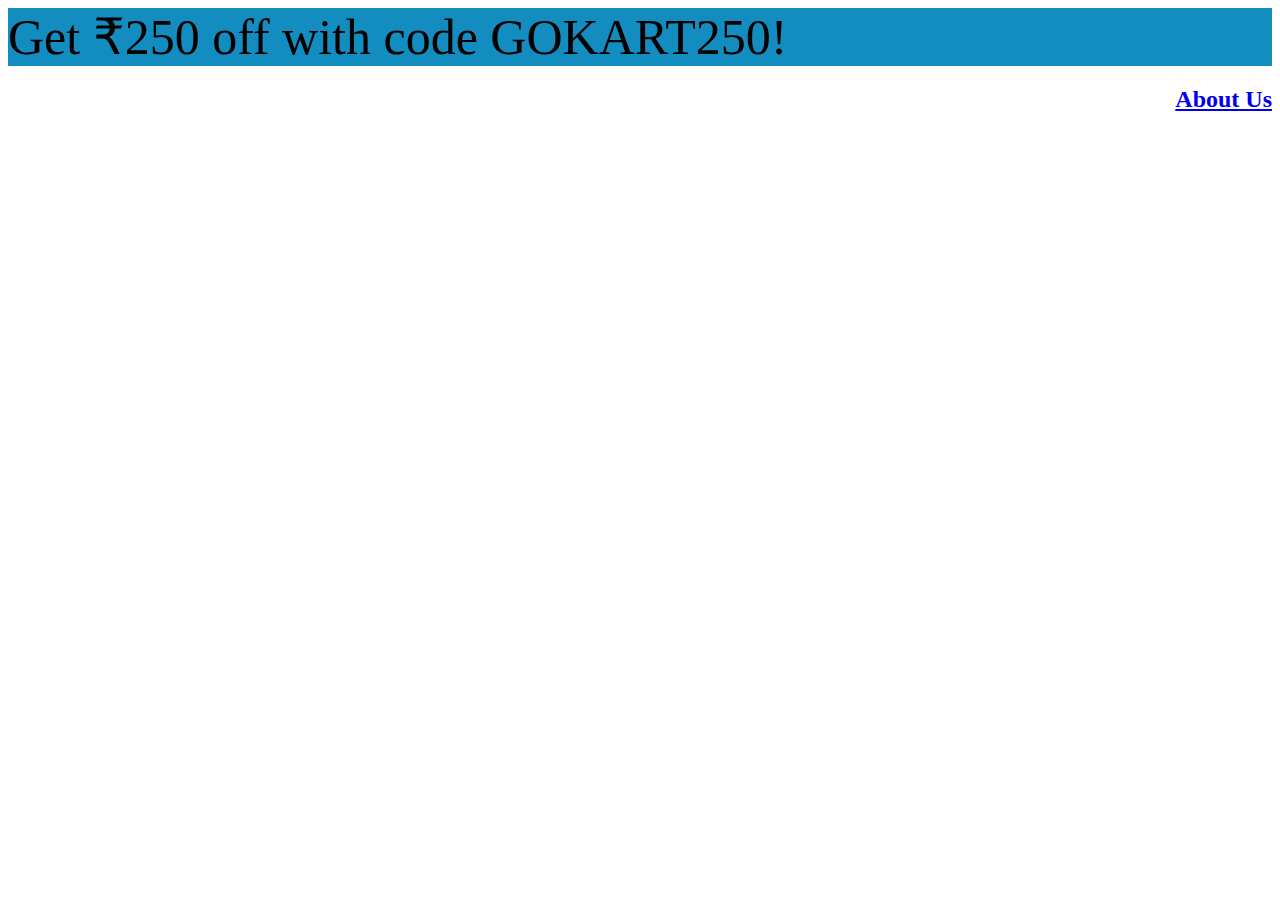
<file: home.html>
<!doctype html>
<html>
    <link href="https://cdn.jsdelivr.net/npm/bootstrap@5.3.0-alpha2/dist/css/bootstrap.min.css" rel="stylesheet"
    integrity="sha384-aFq/bzH65dt+w6FI2ooMVUpc+21e0SRygnTpmBvdBgSdnuTN7QbdgL+OapgHtvPp" crossorigin="anonymous">
    <head>
        <title>Home - GETSETKART</title>
            
    </head>
    <body>
        <div id="shopify-section-annoucement" class="shopify-section">
    
        <style data-shopify="">
            .announcement-bar {
                background-color: #138cc0;
                
            }
            .announcement-bar_content, .sf-topbar_close {
               
                text-align: center;
                font-size: 4rem;
    color: rgb(227, 219, 227);
    font-family: "Arvo", cursive;
    text-shadow: 5px 0 #1a2921;
            }
            .announcement-bar a:hover {
                opacity: .6;
            }

            
        blink {
            color: #2d38be;
            
            font-size: 100px;
            text-align:center ; 
        }

        </style>
        <section data-section-id="annoucement" data-section-type="announcement" class="announcement-bar relative">
        <div class="announcement-bar__content md:text-center py-2.5 text-base"><span class="font-medium" style="font-size: 50px;" id="blink">Get ₹250 off with code GOKART250!</span></div>
        </section>
        <a href="index.html"><h2 style="text-align:right">About Us</a>
    


</div>
       
          <script type="text/javascript">
            var blink = document.getElementById('blink');
            setInterval(function() {
                blink.style.opacity = (blink.style.opacity == 0 ? 1 : 0);
            }, 1500);
        </script>
    </body>
</html>
</file>
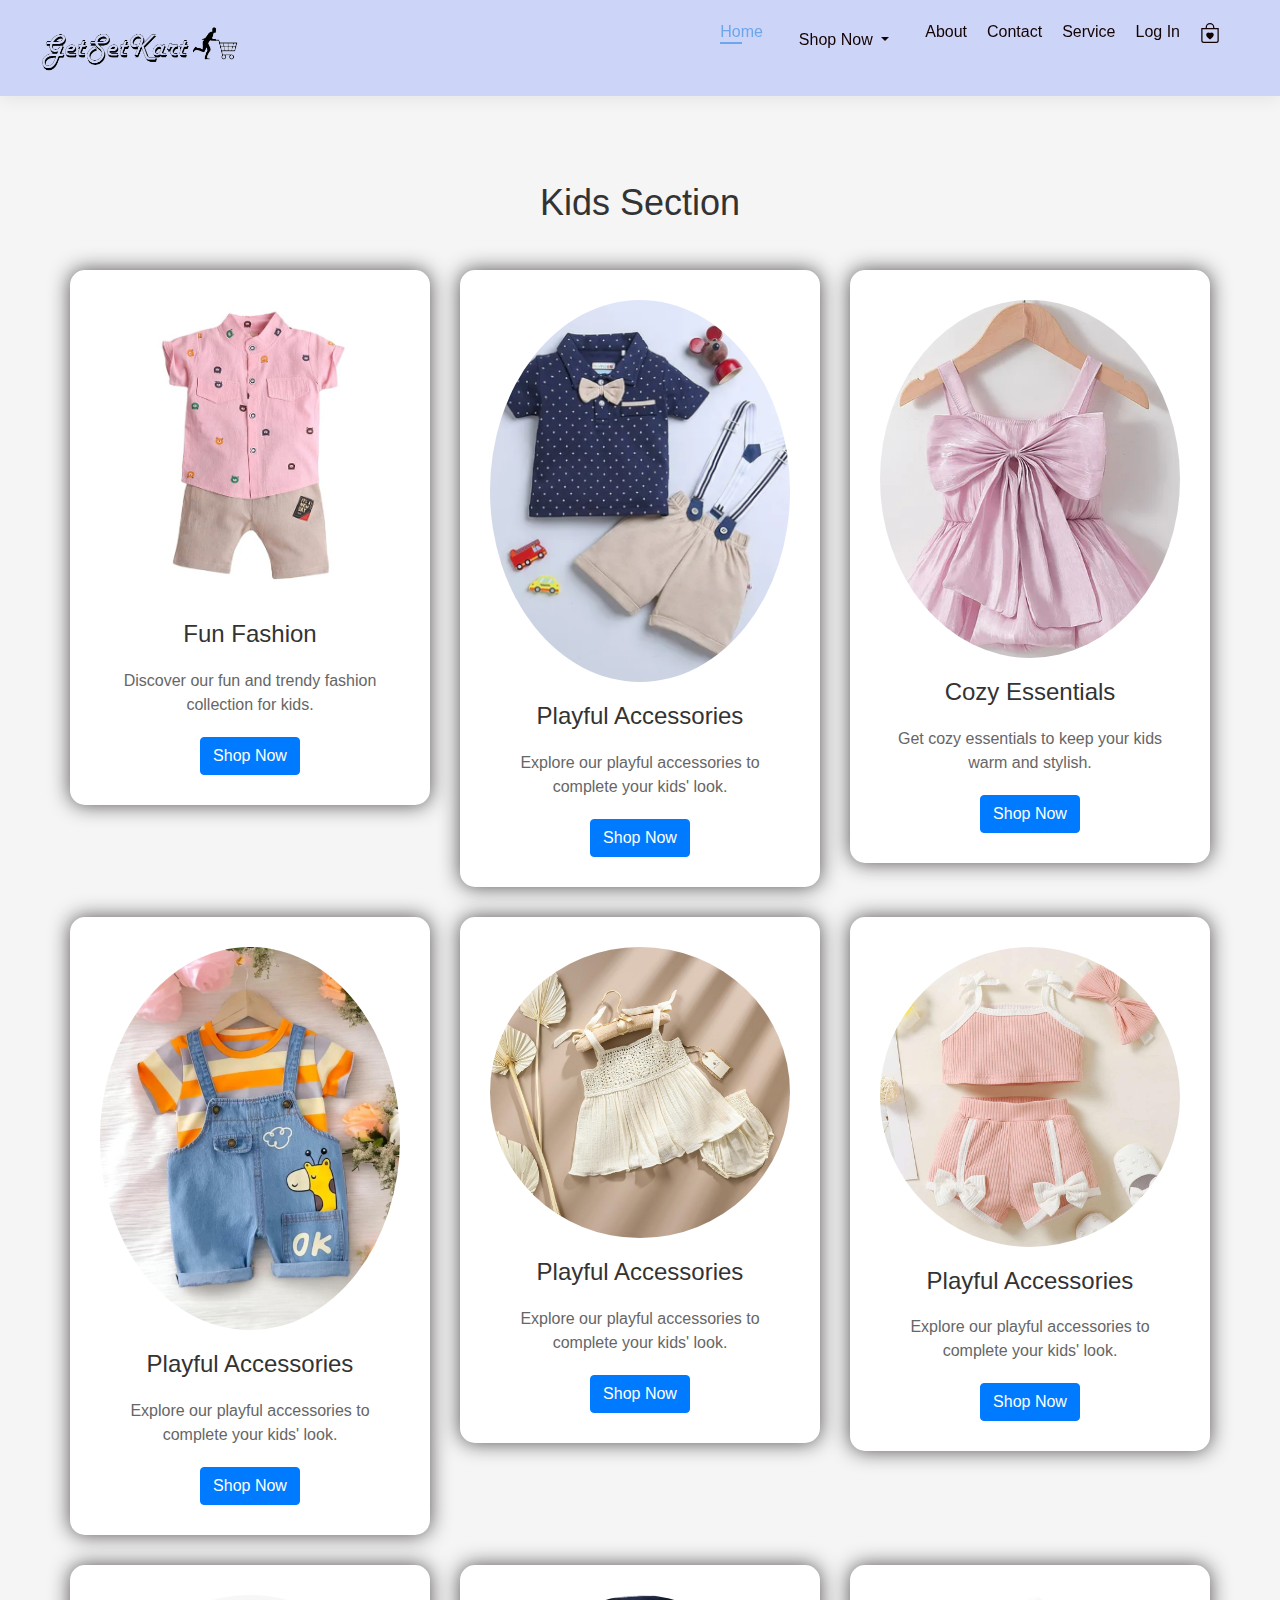
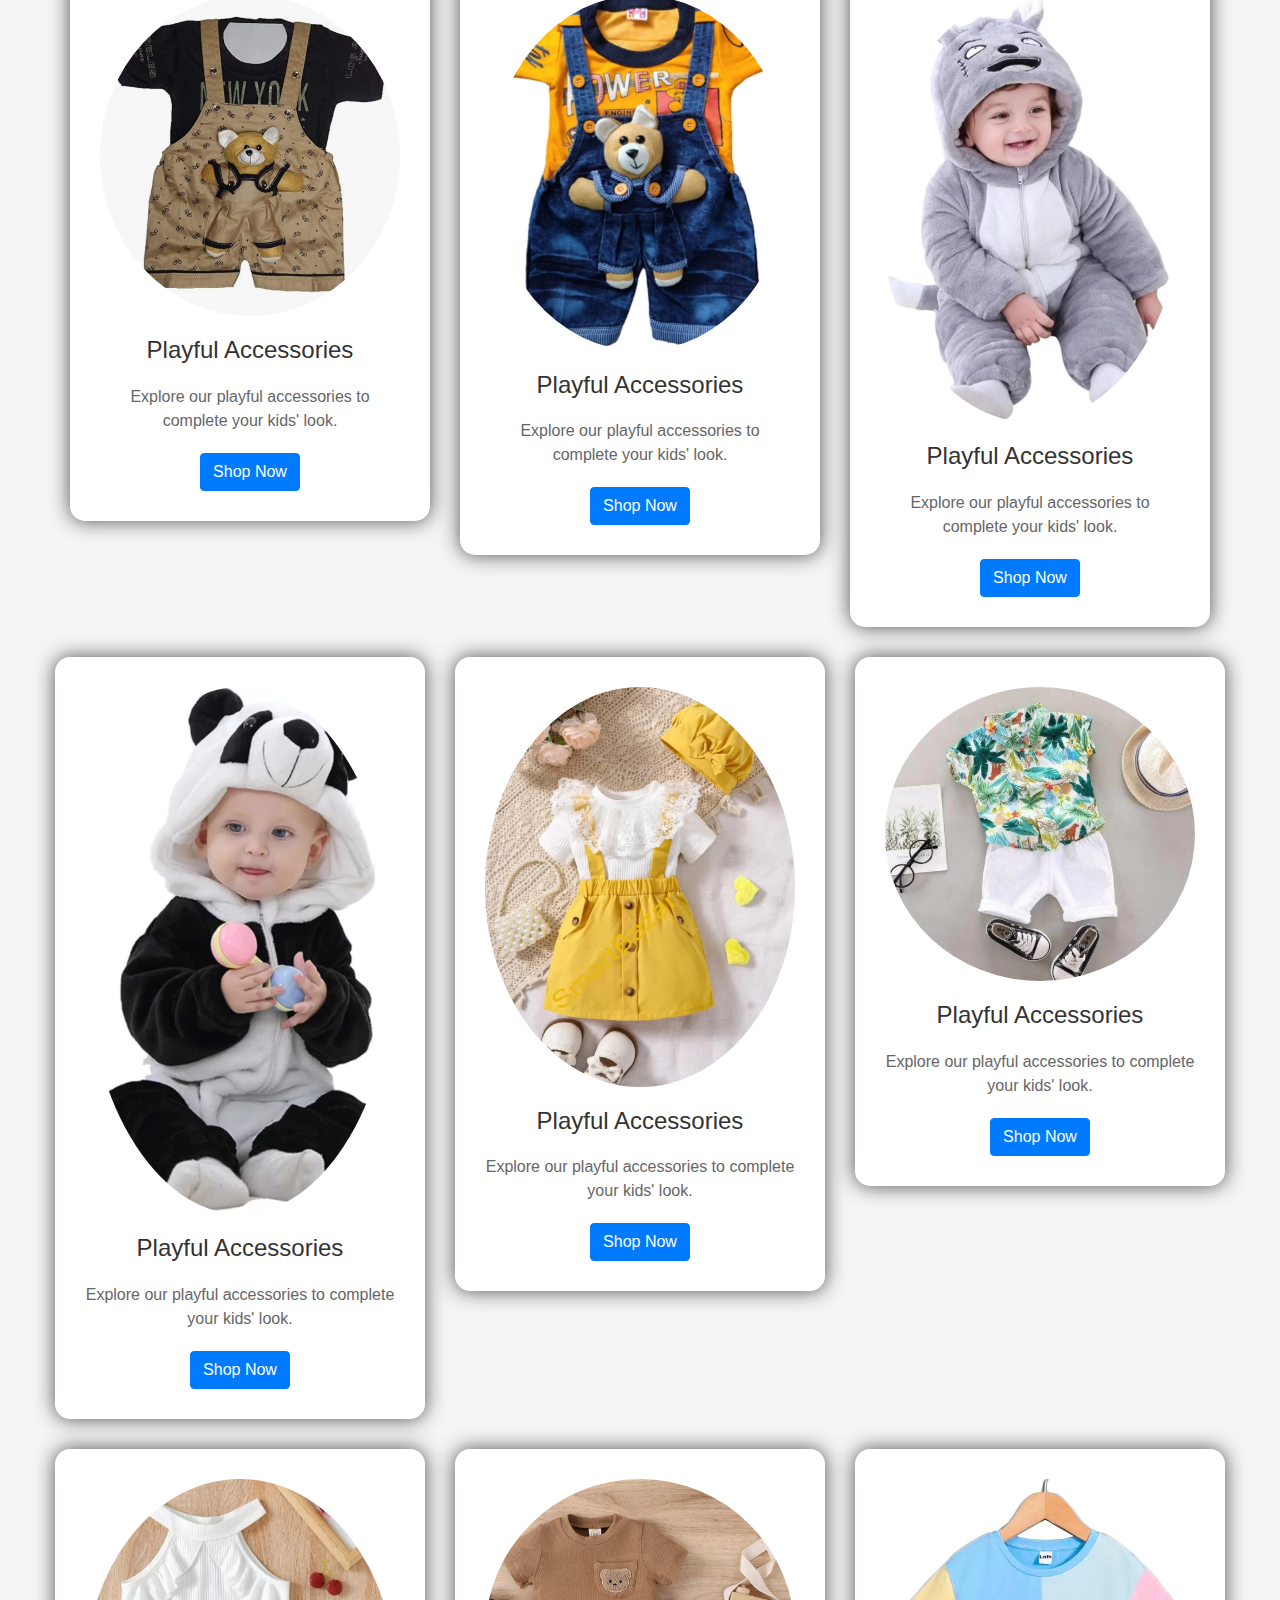
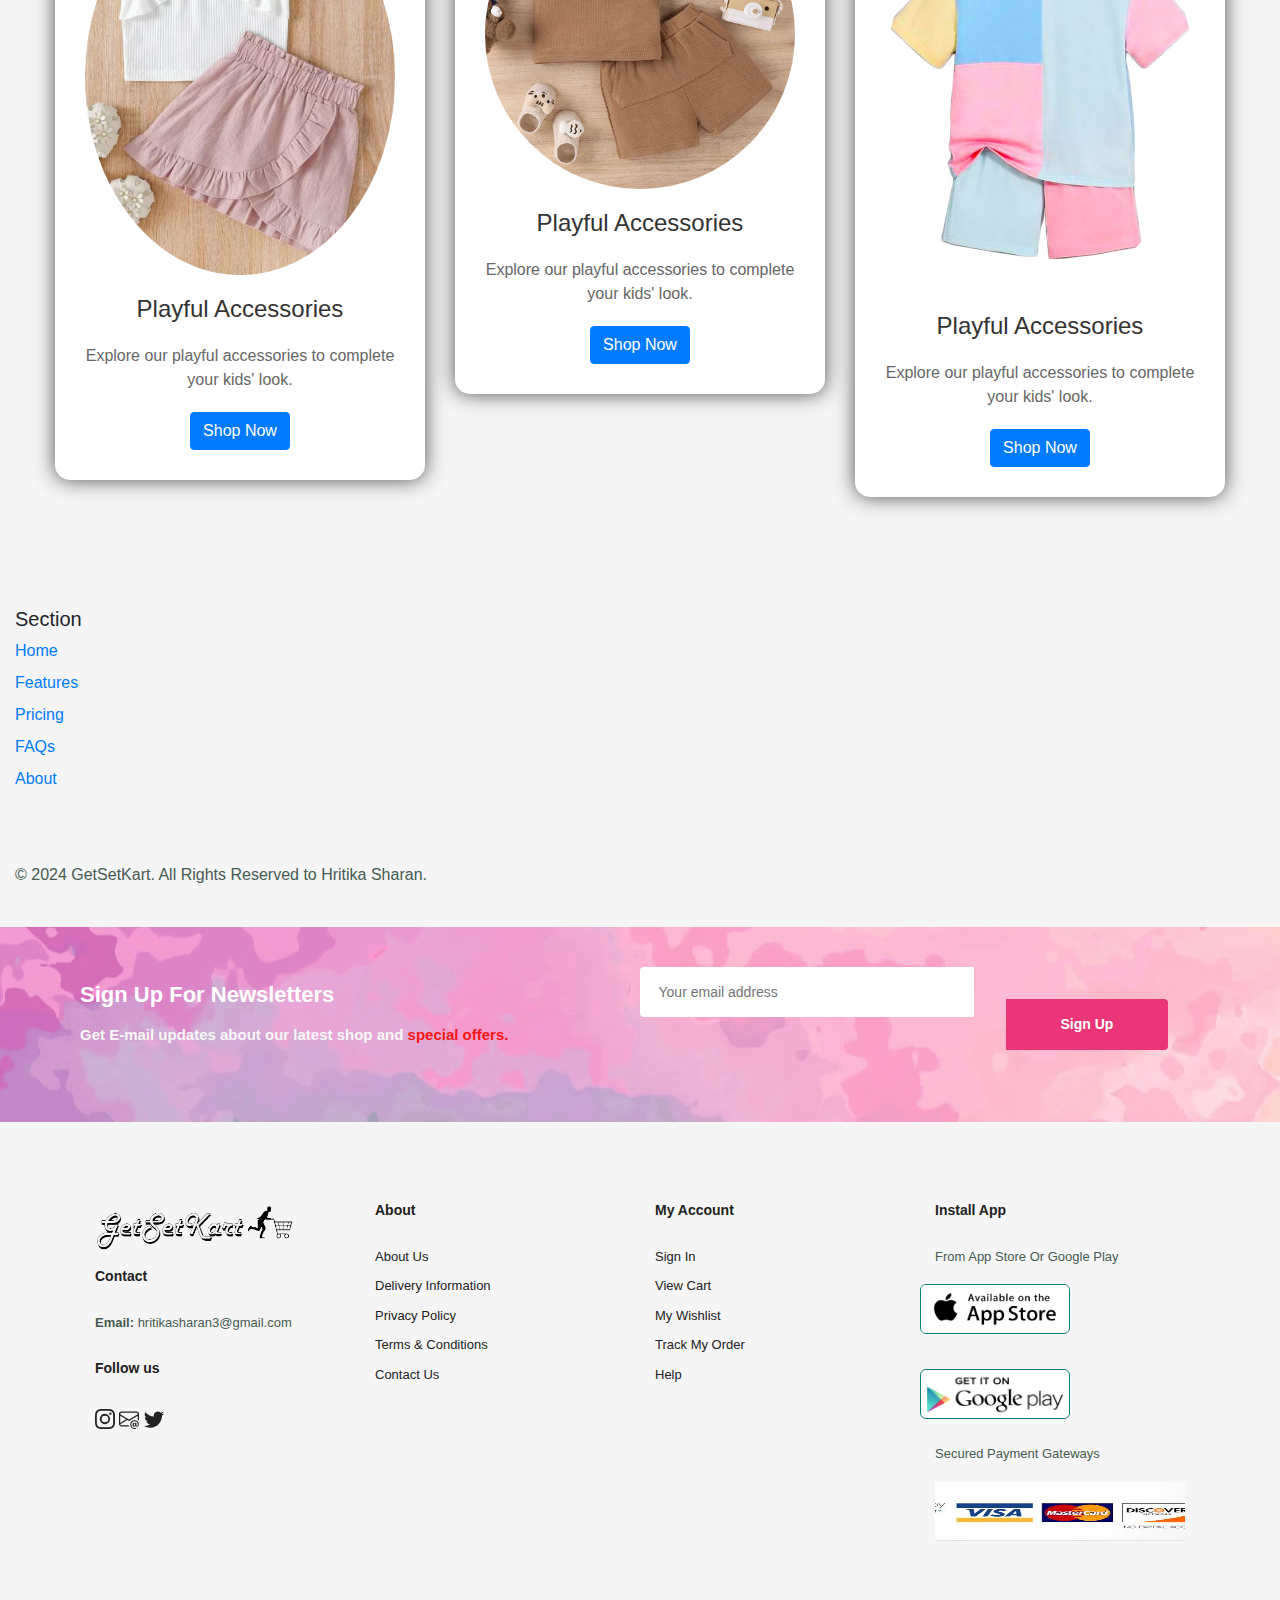
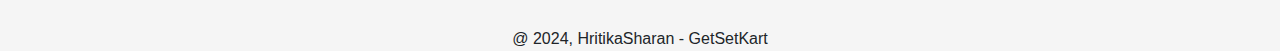
<file: kidsection.html>
<!DOCTYPE html>
<html lang="en">
<head>
  <meta charset="UTF-8">
  <meta name="viewport" content="width=device-width, initial-scale=1.0">
  <title>Kids Section</title>
  <link href="https://maxcdn.bootstrapcdn.com/bootstrap/4.5.2/css/bootstrap.min.css" rel="stylesheet">
  <link rel="stylesheet" href="new.css">
  <style>
    /* Custom CSS for styling */
    body {
      font-family: 'Arial', sans-serif;
      background-color: #f5f5f5;
    }
    .kids-section {
      padding: 80px 0;
      text-align: center;
    }
    .kids-title {
      font-size: 36px;
      color: #333;
      margin-bottom: 40px;
    }
    .kids-item {
      background-color: #fff;
      border-radius: 15px;
      padding: 30px;
      margin-bottom: 30px;
      box-shadow: 0px 0px 20px rgba(30, 24, 28, 0.756);
    }
    .kids-img {
      max-width: 100%;
      height: auto;
      border-radius: 50%;
      margin-bottom: 20px;
    }
    .kids-heading {
      font-size: 24px;
      color: #333;
      margin-bottom: 20px;
    }
    .kids-description {
      color: #666;
    }
    .more-options {
      display: none;
    }
  </style>
</head>
<body>
  <header id="header">
    <a href="#"><img src="./image/logo-removebg-preview.png" class="logo" alt="GetSetKart" width="200" height="50"></a>
    <nav>
        <ul id="navbar">
            <li><a class="active" href="index=.html">Home</a></li>
            <li class="nav-item dropdown">
                <a class="nav-link dropdown-toggle" href="#" id="navbarDropdown" role="button">
                    Shop Now
                </a>
                <ul class="dropdown-menu" id="dropdownMenu">
                    <li><a class="dropdown-item" href="./mensec.html">Men</a></li>
                    <li><a class="dropdown-item" href="./women.html">Women</a></li>
                    <li><a class="dropdown-item" href="./kidsection.html">Kids</a></li>
                    <li><hr class="dropdown-divider"></li>
                    <li><a class="dropdown-item" href="shop.html">All products</a></li>
                </ul>
            </li>
            <li><a href="about.html">About</a></li>
            <li><a href="contact.html">Contact</a></li>
            <li><a href="service.html">Service</a></li>
            <li><a href="login.html">Log In</a></li>
            <li><a href="cart.html">
                <svg xmlns="http://www.w3.org/2000/svg" width="20" height="20" fill="currentColor" class="bi bi-bag-heart" viewBox="0 0 16 16">
                    <path fill-rule="evenodd" d="M10.5 3.5a2.5 2.5 0 0 0-5 0V4h5zm1 0V4H15v10a2 2 0 0 1-2 2H3a2 2 0 0 1-2-2V4h3.5v-.5a3.5 3.5 0 1 1 7 0M14 14V5H2v9a1 1 0 0 0 1 1h10a1 1 0 0 0 1-1M8 7.993c1.664-1.711 5.825 1.283 0 5.132-5.825-3.85-1.664-6.843 0-5.132"/>
</svg></a></li>
</ul>

    </nav>

</header>
<div class="container kids-section">
  <h2 class="kids-title">Kids Section</h2>
  <div class="row kids-items">
    <div class="col-md-4">
      <div class="kids-item">
        <img src="./image/kidc.jpg" alt="Kid 1" class="kids-img">
        <h3 class="kids-heading">Fun Fashion</h3>
        <p class="kids-description">Discover our fun and trendy fashion collection for kids.</p>
        <a href="buy.html" class="btn btn-primary">Shop Now</a>
      </div>
    </div>
    <div class="col-md-4">
      <div class="kids-item">
        <img src="./image/kids/i7.png" alt="Kid 2" class="kids-img">
        <h3 class="kids-heading">Playful Accessories</h3>
        <p class="kids-description">Explore our playful accessories to complete your kids' look.</p>
        <a href="buy.html" class="btn btn-primary">Shop Now</a>
      </div>
    </div>
    <div class="col-md-4">
      <div class="kids-item">
        <img src="./image/kids/it6.png" alt="Kid 3" class="kids-img">
        <h3 class="kids-heading">Cozy Essentials</h3>
        <p class="kids-description">Get cozy essentials to keep your kids warm and stylish.</p>
        <a href="#" class="btn btn-primary">Shop Now</a>
      </div>
    </div>
    <div class="col-md-4">
      <div class="kids-item">
        <img src="./image/kids/1.jpg" alt="Kid 2" class="kids-img">
        <h3 class="kids-heading">Playful Accessories</h3>
        <p class="kids-description">Explore our playful accessories to complete your kids' look.</p>
        <a href="buy.html" class="btn btn-primary">Shop Now</a>
      </div>
    </div>
    <div class="col-md-4">
      <div class="kids-item">
        <img src="./image/kids/10.jpg" alt="Kid 2" class="kids-img">
        <h3 class="kids-heading">Playful Accessories</h3>
        <p class="kids-description">Explore our playful accessories to complete your kids' look.</p>
        <a href="buy.html" class="btn btn-primary">Shop Now</a>
      </div>
    </div>
    <div class="col-md-4">
      <div class="kids-item">
        <img src="./image/kids/11.jpg" alt="Kid 2" class="kids-img">
        <h3 class="kids-heading">Playful Accessories</h3>
        <p class="kids-description">Explore our playful accessories to complete your kids' look.</p>
        <a href="buy.html" class="btn btn-primary">Shop Now</a>
      </div>
    </div>

    <div class="col-md-4">
      <div class="kids-item">
        <img src="./image/kids/12.jpg" alt="Kid 2" class="kids-img">
        <h3 class="kids-heading">Playful Accessories</h3>
        <p class="kids-description">Explore our playful accessories to complete your kids' look.</p>
        <a href="buy.html" class="btn btn-primary">Shop Now</a>
      </div>
    </div>
    <div class="col-md-4">
      <div class="kids-item">
        <img src="./image/kids/2.jpg" alt="Kid 2" class="kids-img">
        <h3 class="kids-heading">Playful Accessories</h3>
        <p class="kids-description">Explore our playful accessories to complete your kids' look.</p>
        <a href="buy.html" class="btn btn-primary">Shop Now</a>
      </div>
    </div>
    <div class="col-md-4">
      <div class="kids-item">
        <img src="./image/kids/3.jpg" alt="Kid 2" class="kids-img">
        <h3 class="kids-heading">Playful Accessories</h3>
        <p class="kids-description">Explore our playful accessories to complete your kids' look.</p>
        <a href="buy.html" class="btn btn-primary">Shop Now</a>
      </div>
    </div>
      <div class="row kids-items">
    <div class="col-md-4">
      <div class="kids-item">
        <img src="./image/kids/4.jpg" alt="Kid 2" class="kids-img">
        <h3 class="kids-heading">Playful Accessories</h3>
        <p class="kids-description">Explore our playful accessories to complete your kids' look.</p>
        <a href="buy.html" class="btn btn-primary">Shop Now</a>
      </div>
    </div>
    <div class="col-md-4">
      <div class="kids-item">
        <img src="./image/kids/5.jpg" alt="Kid 2" class="kids-img">
        <h3 class="kids-heading">Playful Accessories</h3>
        <p class="kids-description">Explore our playful accessories to complete your kids' look.</p>
        <a href="buy.html" class="btn btn-primary">Shop Now</a>
      </div>
    </div>
    <div class="col-md-4">
      <div class="kids-item">
        <img src="./image/kids/6.jpg" alt="Kid 2" class="kids-img">
        <h3 class="kids-heading">Playful Accessories</h3>
        <p class="kids-description">Explore our playful accessories to complete your kids' look.</p>
        <a href="buy.html" class="btn btn-primary">Shop Now</a>
      </div>
    </div>
    </div>
     <div class="row kids-items">
    <div class="col-md-4">
      <div class="kids-item">
        <img src="./image/kids/8.jpg" alt="Kid 2" class="kids-img">
        <h3 class="kids-heading">Playful Accessories</h3>
        <p class="kids-description">Explore our playful accessories to complete your kids' look.</p>
        <a href="buy.html" class="btn btn-primary">Shop Now</a>
      </div>
    </div>
    <div class="col-md-4">
      <div class="kids-item">
        <img src="./image/kids/9.jpg" alt="Kid 2" class="kids-img">
        <h3 class="kids-heading">Playful Accessories</h3>
        <p class="kids-description">Explore our playful accessories to complete your kids' look.</p>
        <a href="buy.html" class="btn btn-primary">Shop Now</a>
      </div>
    </div>
    <div class="col-md-4">
      <div class="kids-item">
        <img src="./image/kids/i1.jpg" alt="Kid 2" class="kids-img">
        <h3 class="kids-heading">Playful Accessories</h3>
        <p class="kids-description">Explore our playful accessories to complete your kids' look.</p>
        <a href="buy.html" class="btn btn-primary">Shop Now</a>
      </div>
    </div>
    </div>
   
  </div>
</div>
<div class="col mb-3">
  <h5>Section</h5>
  <ul class="nav flex-column">
    <li class="nav-item mb-2"><a href="#" class="nav-link p-0 text-body-secondary">Home</a></li>
    <li class="nav-item mb-2"><a href="#" class="nav-link p-0 text-body-secondary">Features</a></li>
    <li class="nav-item mb-2"><a href="#" class="nav-link p-0 text-body-secondary">Pricing</a></li>
    <li class="nav-item mb-2"><a href="#" class="nav-link p-0 text-body-secondary">FAQs</a></li>
    <li class="nav-item mb-2"><a href="#" class="nav-link p-0 text-body-secondary">About</a></li>
  </ul>
</div>
<div class="col mb-3">
    <a href="/" class="d-flex align-items-center mb-3 link-body-emphasis text-decoration-none">
      <svg class="bi me-2" width="40" height="32"><use xlink:href="#bootstrap"></use></svg>
    </a>
    <p class="text-body-secondary">© 2024 GetSetKart. All Rights Reserved to Hritika Sharan.</p>
  </div>
  <div class="col mb-3">

  </div>

  
  <section id="newsletter" class="section-p1 section-m1">
    <div class="newstext">
        <h4><strong>Sign Up For Newsletters</strong></h4>
        <p>Get E-mail updates about our latest shop and <span>special offers.</span></p>

    </div>
    <div class="form">
        <input type="text" placeholder="Your email address">
        <button class="normal">Sign Up</button>
    </div>
</section>

<footer class="section-p1">
    <div class="col">
        <img  class="logo" src="image/logo-removebg-preview.png" alt="" width="200" height="50">
        <p> </p>
        <p> </p>
        <h4><strong>Contact</strong></h4>
        <p><strong>Email:</strong> hritikasharan3@gmail.com</p>
        <div class="follow">
            <h4><strong>Follow us</strong></h4>
            <div class="icon">
                <a href="#"><svg xmlns="http://www.w3.org/2000/svg" width="20" height="20" fill="currentColor" class="bi bi-instagram" viewBox="0 0 16 16">
                    <path d="M8 0C5.829 0 5.556.01 4.703.048 3.85.088 3.269.222 2.76.42a3.9 3.9 0 0 0-1.417.923A3.9 3.9 0 0 0 .42 2.76C.222 3.268.087 3.85.048 4.7.01 5.555 0 5.827 0 8.001c0 2.172.01 2.444.048 3.297.04.852.174 1.433.372 1.942.205.526.478.972.923 1.417.444.445.89.719 1.416.923.51.198 1.09.333 1.942.372C5.555 15.99 5.827 16 8 16s2.444-.01 3.298-.048c.851-.04 1.434-.174 1.943-.372a3.9 3.9 0 0 0 1.416-.923c.445-.445.718-.891.923-1.417.197-.509.332-1.09.372-1.942C15.99 10.445 16 10.173 16 8s-.01-2.445-.048-3.299c-.04-.851-.175-1.433-.372-1.941a3.9 3.9 0 0 0-.923-1.417A3.9 3.9 0 0 0 13.24.42c-.51-.198-1.092-.333-1.943-.372C10.443.01 10.172 0 7.998 0zm-.717 1.442h.718c2.136 0 2.389.007 3.232.046.78.035 1.204.166 1.486.275.373.145.64.319.92.599s.453.546.598.92c.11.281.24.705.275 1.485.039.843.047 1.096.047 3.231s-.008 2.389-.047 3.232c-.035.78-.166 1.203-.275 1.485a2.5 2.5 0 0 1-.599.919c-.28.28-.546.453-.92.598-.28.11-.704.24-1.485.276-.843.038-1.096.047-3.232.047s-2.39-.009-3.233-.047c-.78-.036-1.203-.166-1.485-.276a2.5 2.5 0 0 1-.92-.598 2.5 2.5 0 0 1-.6-.92c-.109-.281-.24-.705-.275-1.485-.038-.843-.046-1.096-.046-3.233s.008-2.388.046-3.231c.036-.78.166-1.204.276-1.486.145-.373.319-.64.599-.92s.546-.453.92-.598c.282-.11.705-.24 1.485-.276.738-.034 1.024-.044 2.515-.045zm4.988 1.328a.96.96 0 1 0 0 1.92.96.96 0 0 0 0-1.92m-4.27 1.122a4.109 4.109 0 1 0 0 8.217 4.109 4.109 0 0 0 0-8.217m0 1.441a2.667 2.667 0 1 1 0 5.334 2.667 2.667 0 0 1 0-5.334"/>
                  </svg></a>
                  <a href="#"><svg xmlns="http://www.w3.org/2000/svg" width="20" height="20" fill="currentColor" class="bi bi-envelope-at" viewBox="0 0 16 16">
                    <path d="M2 2a2 2 0 0 0-2 2v8.01A2 2 0 0 0 2 14h5.5a.5.5 0 0 0 0-1H2a1 1 0 0 1-.966-.741l5.64-3.471L8 9.583l7-4.2V8.5a.5.5 0 0 0 1 0V4a2 2 0 0 0-2-2zm3.708 6.208L1 11.105V5.383zM1 4.217V4a1 1 0 0 1 1-1h12a1 1 0 0 1 1 1v.217l-7 4.2z"/>
                    <path d="M14.247 14.269c1.01 0 1.587-.857 1.587-2.025v-.21C15.834 10.43 14.64 9 12.52 9h-.035C10.42 9 9 10.36 9 12.432v.214C9 14.82 10.438 16 12.358 16h.044c.594 0 1.018-.074 1.237-.175v-.73c-.245.11-.673.18-1.18.18h-.044c-1.334 0-2.571-.788-2.571-2.655v-.157c0-1.657 1.058-2.724 2.64-2.724h.04c1.535 0 2.484 1.05 2.484 2.326v.118c0 .975-.324 1.39-.639 1.39-.232 0-.41-.148-.41-.42v-2.19h-.906v.569h-.03c-.084-.298-.368-.63-.954-.63-.778 0-1.259.555-1.259 1.4v.528c0 .892.49 1.434 1.26 1.434.471 0 .896-.227 1.014-.643h.043c.118.42.617.648 1.12.648m-2.453-1.588v-.227c0-.546.227-.791.573-.791.297 0 .572.192.572.708v.367c0 .573-.253.744-.564.744-.354 0-.581-.215-.581-.8Z"/>
                  </svg></a>
                  <a href="#"><svg xmlns="http://www.w3.org/2000/svg" width="20" height="20" fill="currentColor" class="bi bi-twitter" viewBox="0 0 16 16">
                    <path d="M5.026 15c6.038 0 9.341-5.003 9.341-9.334q.002-.211-.006-.422A6.7 6.7 0 0 0 16 3.542a6.7 6.7 0 0 1-1.889.518 3.3 3.3 0 0 0 1.447-1.817 6.5 6.5 0 0 1-2.087.793A3.286 3.286 0 0 0 7.875 6.03a9.32 9.32 0 0 1-6.767-3.429 3.29 3.29 0 0 0 1.018 4.382A3.3 3.3 0 0 1 .64 6.575v.045a3.29 3.29 0 0 0 2.632 3.218 3.2 3.2 0 0 1-.865.115 3 3 0 0 1-.614-.057 3.28 3.28 0 0 0 3.067 2.277A6.6 6.6 0 0 1 .78 13.58a6 6 0 0 1-.78-.045A9.34 9.34 0 0 0 5.026 15"/>
                  </svg></a>
            </div>
        </div>
    </div>
    <div class="col">
        <h4><strong>About</strong></h4>
        <a href="#">About Us</a>
        <a href="#">Delivery Information</a>
        <a href="#">Privacy Policy</a>
        <a href="#">Terms & Conditions</a>
        <a href="#">Contact Us</a>
    </div>

    <div class="col">
        <h4><strong>My Account</strong></h4>
        <a href="#">Sign In</a>
        <a href="#">View Cart</a>
        <a href="#">My Wishlist</a>
        <a href="#">Track My Order</a>
        <a href="#">Help</a>
    </div>

    <div class="col install">
        <h4><strong>Install App</strong></h4>
        <p>From App Store Or Google Play</p>
        <div class="row">
          <a href="https://www.apple.com/app-store/"><img src="./image/ap.jpg" alt="" width="150" height="50"></a>
           
          <a href="https://play.google.com/store/games?device=windows&pli=1"><img src="./image/pla.png" alt="" width="150" height="50"></a>
        </div>
        <p>Secured Payment Gateways</p>
        <a href=""><img src="./image/pay.jpg" alt="" width="250" height="60"></a>


    </div>
    
</footer> 
<div class="copyright">@ 2024, HritikaSharan - GetSetKart</div>



<!-- <!-- Bootstrap core JavaScript
================================================== -->
<!-- Placed at the end of the document so the pages load faster -->
 <script src="https://ajax.googleapis.com/ajax/libs/jquery/3.5.1/jquery.min.js"></script>
<script src="https://cdnjs.cloudflare.com/ajax/libs/popper.js/1.16.0/umd/popper.min.js"></script>
<script src="https://maxcdn.bootstrapcdn.com/bootstrap/4.5.2/js/bootstrap.min.js"></script>

 
  <script src="new.js"></script>

</body>
</html>
</file>
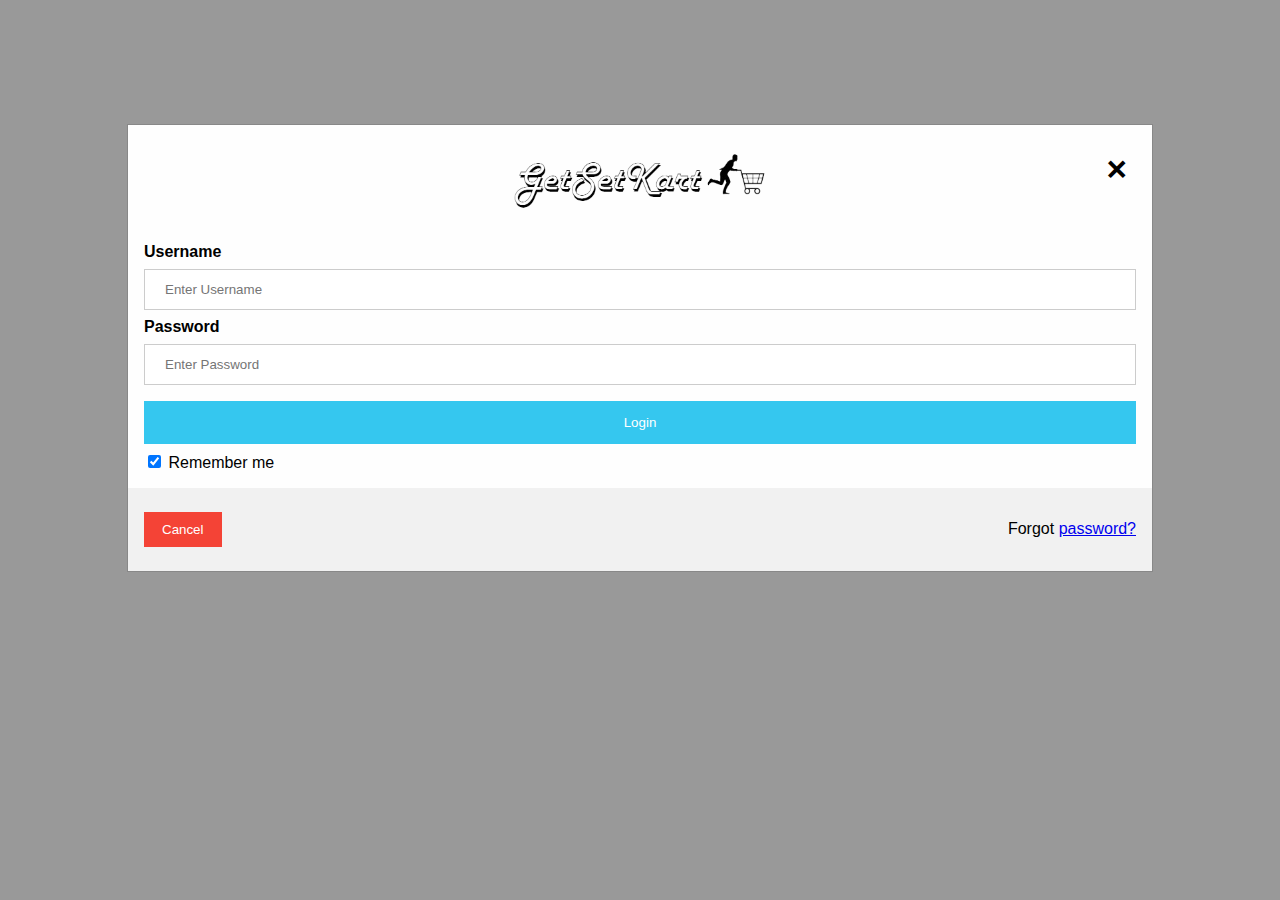
<file: login.html>
<!DOCTYPE html>
<html>
<head>
<meta name="viewport" content="width=device-width, initial-scale=1">
<style>
body {font-family: Arial, Helvetica, sans-serif;}

/* Full-width input fields */
input[type=text], input[type=password] {
  width: 100%;
  padding: 12px 20px;
  margin: 8px 0;
  display: inline-block;
  border: 1px solid #ccc;
  box-sizing: border-box;
}

/* Set a style for all buttons */
button {
  background-color: #35c7ef;
  color: white;
  padding: 14px 20px;
  margin: 8px 0;
  border: none;
  cursor: pointer;
  width: 100%;
}

button:hover {
  opacity: 0.8;
}

/* Extra styles for the cancel button */
.cancelbtn {
  width: auto;
  padding: 10px 18px;
  background-color: #f44336;
}

/* Center the image and position the close button */
.imgcontainer {
  text-align: center;
  margin: 24px 0 12px 0;
  position: relative;
}

img.avatar {
  width: 25%;
  /* border-radius: 80%; */
}

.container {
  padding: 16px;
}

span.psw {
  float: right;
  padding-top: 16px;
}

/* The Modal (background) */
.modal {
  display: none; /* Hidden by default */
  position: fixed; /* Stay in place */
  z-index: 1; /* Sit on top */
  left: 0;
  top: 0;
  width: 100%; /* Full width */
  height: 100%; /* Full height */
  overflow: auto; /* Enable scroll if needed */
  background-color: rgb(0,0,0); /* Fallback color */
  background-color: rgba(0,0,0,0.4); /* Black w/ opacity */
  padding-top: 60px;
}

/* Modal Content/Box */
.modal-content {
  background-color: #fefefe;
  margin: 5% auto 15% auto; /* 5% from the top, 15% from the bottom and centered */
  border: 1px solid #888;
  width: 80%; /* Could be more or less, depending on screen size */
}

/* The Close Button (x) */
.close {
  position: absolute;
  right: 25px;
  top: 0;
  color: #000;
  font-size: 35px;
  font-weight: bold;
}

.close:hover,
.close:focus {
  color: red;
  cursor: pointer;
}

/* Add Zoom Animation */
.animate {
  -webkit-animation: animatezoom 0.6s;
  animation: animatezoom 0.6s;
}

@-webkit-keyframes animatezoom {
  from {-webkit-transform: scale(0)} 
  to {-webkit-transform: scale(1)}
}
  
@keyframes animatezoom {
  from {transform: scale(0)} 
  to {transform: scale(1)}
}

/* Change styles for span and cancel button on extra small screens */
@media screen and (max-width: 300px) {
  span.psw {
     display: block;
     float: none;
  }
  .cancelbtn {
     width: 100%;
  }
}
</style>
</head>
<body>

<div id="id01" class="modal" style="display: block;">
  
  <form class="modal-content animate" action="/action_page.php" method="post">
    <div class="imgcontainer">
     <a href="index.html"><span onclick="document.getElementById('id01').style.display='none'" class="close" title="Close Modal">&times;</span></a> 
      <img src="./image/logo-removebg-preview.png" alt="Avatar" class="avatar">
    </div>

    <div class="container">
      <label for="uname"><b>Username</b></label>
      <input type="text" placeholder="Enter Username" name="uname" required>

      <label for="psw"><b>Password</b></label>
      <input type="password" placeholder="Enter Password" name="psw" required>
        
      <button type="submit">Login</button>
      <label>
        <input type="checkbox" checked="checked" name="remember"> Remember me
      </label>
    </div>

    <div class="container" style="background-color:#f1f1f1">
      <button type="button" onclick="document.getElementById('id01').style.display='none'" class="cancelbtn">Cancel</button>
      <span class="psw">Forgot <a href="#">password?</a></span>
    </div>
  </form>
</div>

<script>
// When the document is fully loaded, display the modal
document.addEventListener('DOMContentLoaded', function() {
    document.getElementById('id01').style.display = 'block';
});
</script>

</body>
</html>
</file>
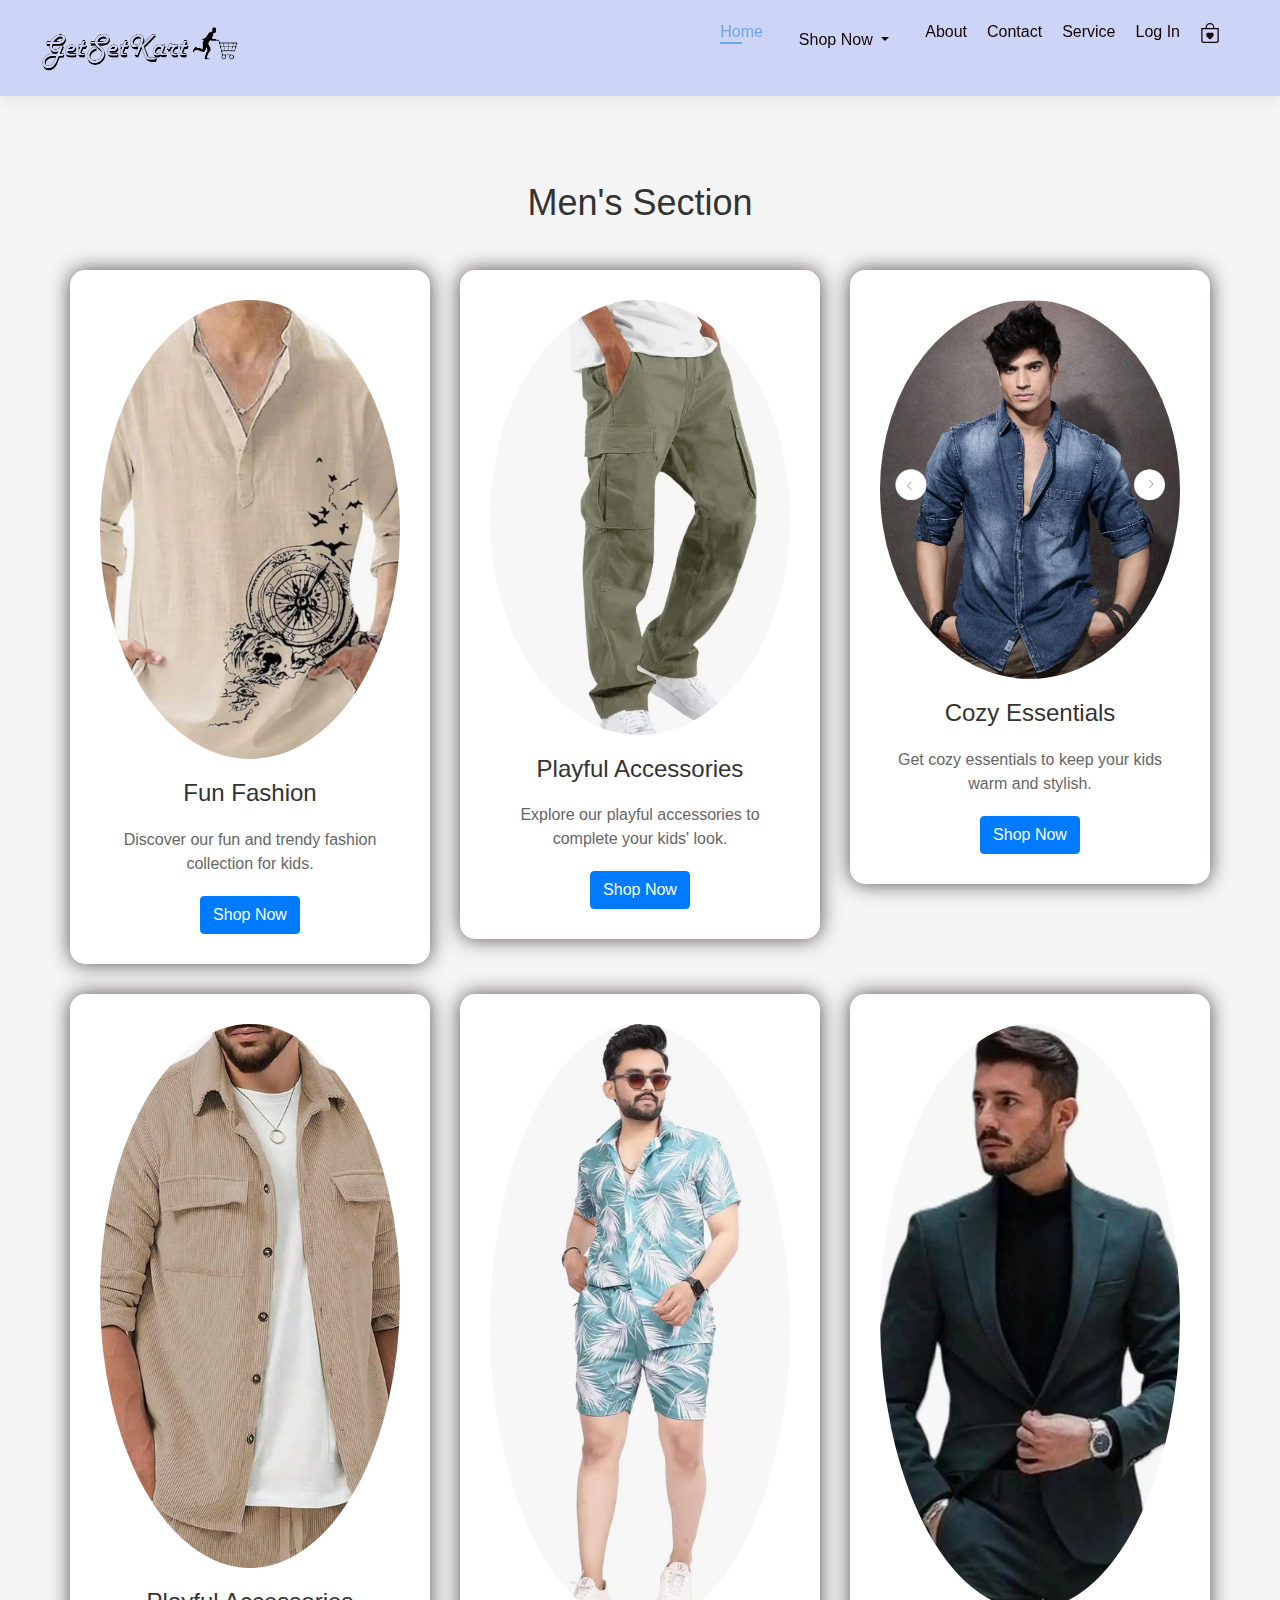
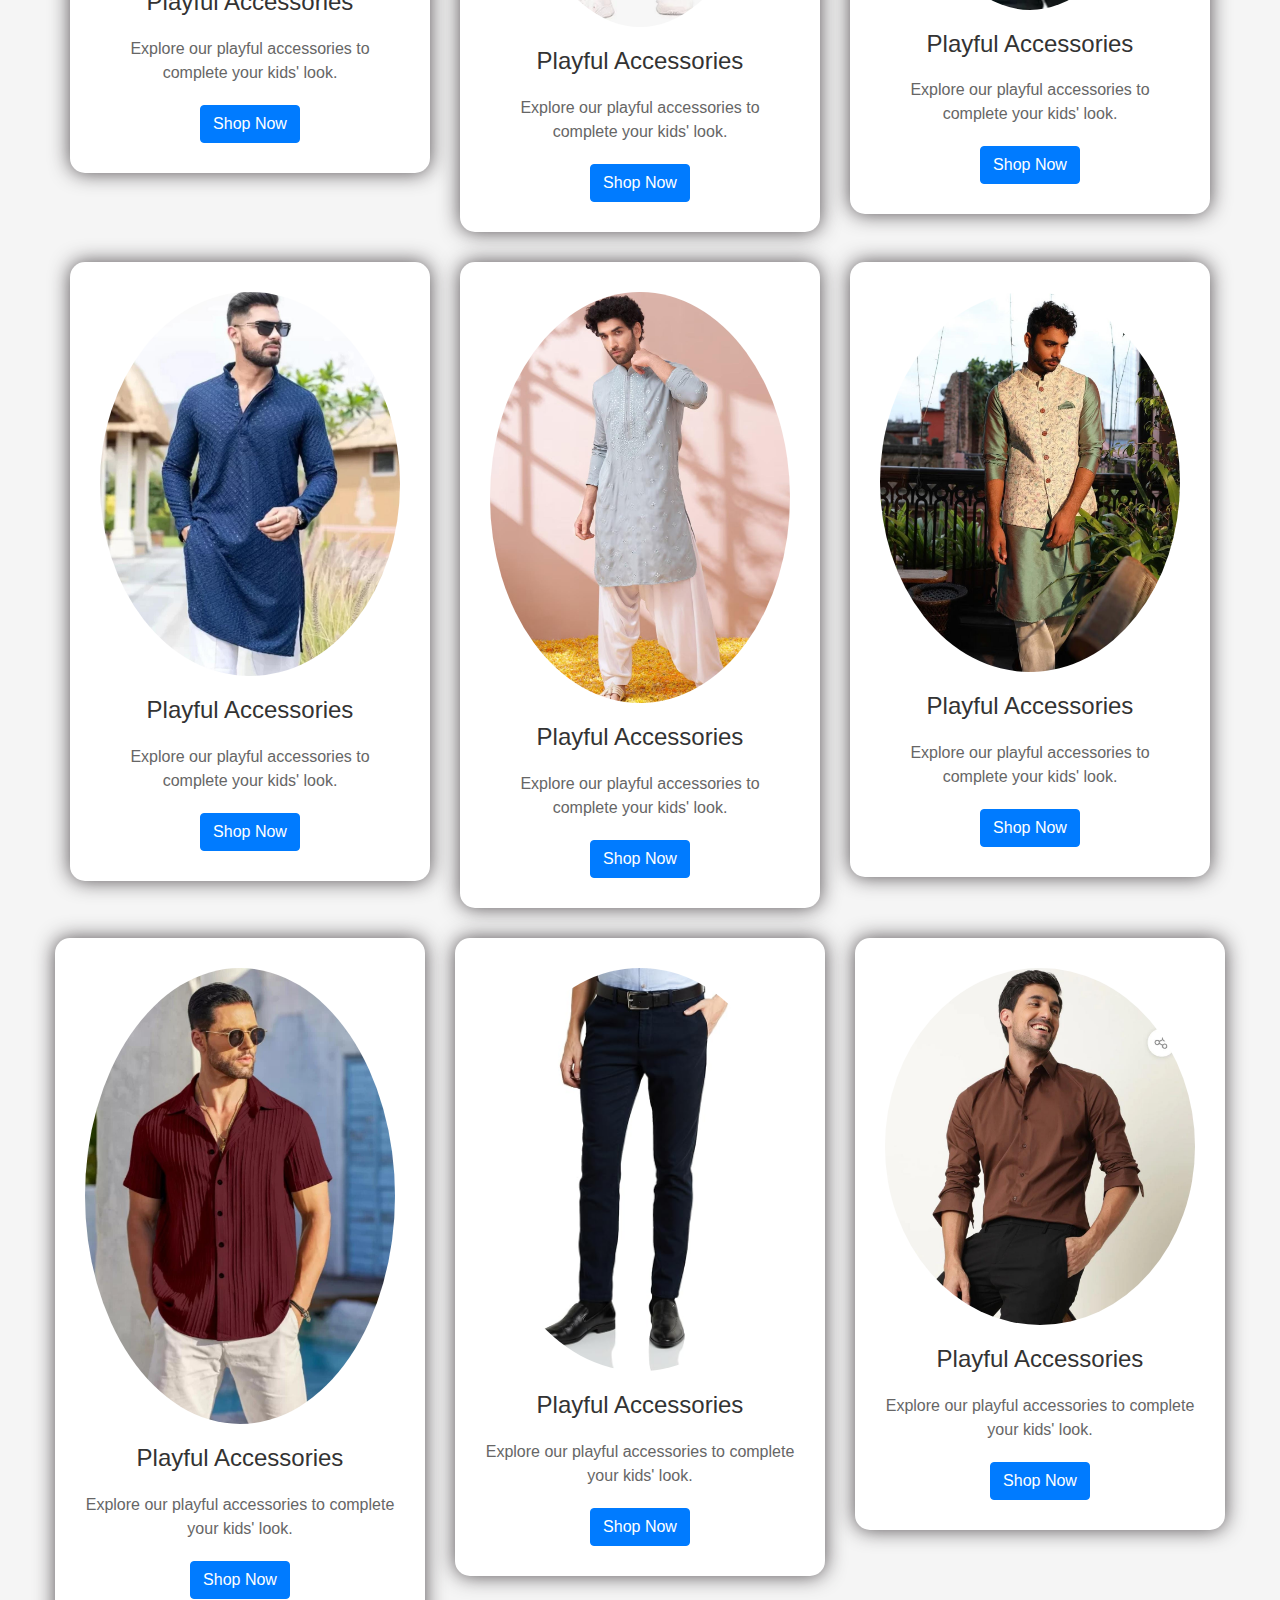
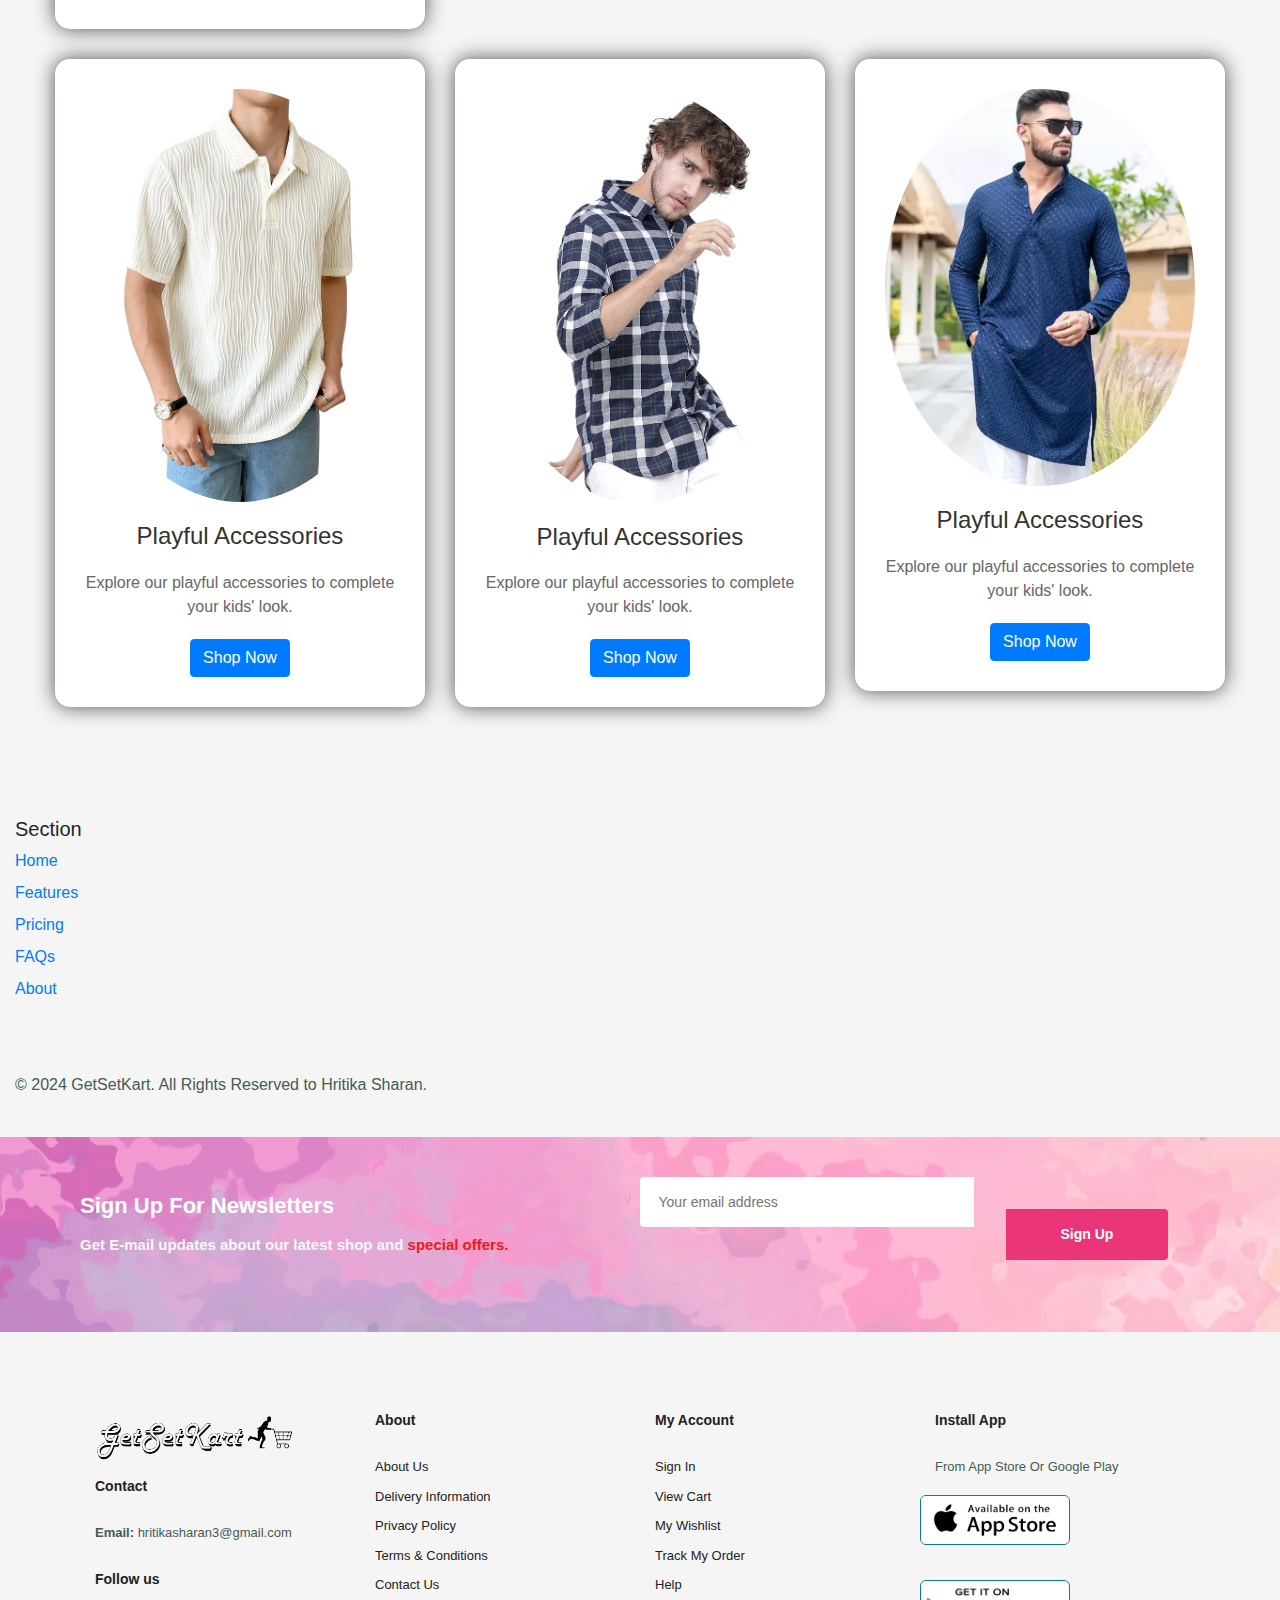
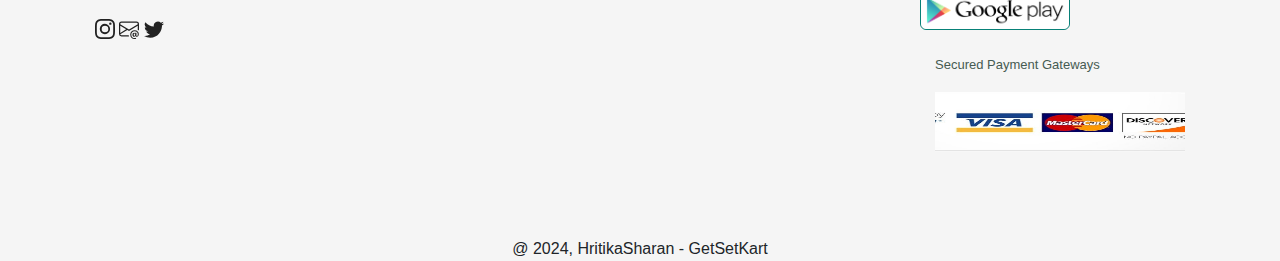
<file: mensec.html>
<!DOCTYPE html>
<html lang="en">
<head>
  <meta charset="UTF-8">
  <meta name="viewport" content="width=device-width, initial-scale=1.0">
  <title>Men Section</title>
  <link href="https://maxcdn.bootstrapcdn.com/bootstrap/4.5.2/css/bootstrap.min.css" rel="stylesheet">
  <link rel="stylesheet" href="new.css">
  <style>
    /* Custom CSS for styling */
    body {
      font-family: 'Arial', sans-serif;
      background-color: #f5f5f5;
    }
    .kids-section {
      padding: 80px 0;
      text-align: center;
    }
    .kids-title {
      font-size: 36px;
      color: #333;
      margin-bottom: 40px;
    }
    .kids-item {
      background-color: #fff;
      border-radius: 15px;
      padding: 30px;
      margin-bottom: 30px;
      box-shadow: 0px 0px 20px rgba(30, 24, 28, 0.756);
    }
    .kids-img {
      max-width: 100%;
      height: auto;
      border-radius: 50%;
      margin-bottom: 20px;
    }
    .kids-heading {
      font-size: 24px;
      color: #333;
      margin-bottom: 20px;
    }
    .kids-description {
      color: #666;
    }
    .more-options {
      display: none;
    }
  </style>
</head>
<body>
  <header id="header">
    <a href="shop.html"><img src="./image/logo-removebg-preview.png" class="logo" alt="GetSetKart" width="200" height="50"></a>
    <nav>
        <ul id="navbar">
            <li><a class="active" href="index.html">Home</a></li>
            <li class="nav-item dropdown">
                <a class="nav-link dropdown-toggle" href="#" id="navbarDropdown" role="button">
                    Shop Now
                </a>
                <ul class="dropdown-menu" id="dropdownMenu">
                    <li><a class="dropdown-item" href="./mensec.html">Men</a></li>
                    <li><a class="dropdown-item" href="./women.html">Women</a></li>
                    <li><a class="dropdown-item" href="./kidsection.html">Kids</a></li>
                    <li><hr class="dropdown-divider"></li>
                    <li><a class="dropdown-item" href="shop.html">All products</a></li>
                </ul>
            </li>
            <li><a href="about.html">About</a></li>
            <li><a href="contact.html">Contact</a></li>
            <li><a href="service.html">Service</a></li>
            <li><a href="login.html">Log In</a></li>
            <li><a href="cart.html">
                <svg xmlns="http://www.w3.org/2000/svg" width="20" height="20" fill="currentColor" class="bi bi-bag-heart" viewBox="0 0 16 16">
                    <path fill-rule="evenodd" d="M10.5 3.5a2.5 2.5 0 0 0-5 0V4h5zm1 0V4H15v10a2 2 0 0 1-2 2H3a2 2 0 0 1-2-2V4h3.5v-.5a3.5 3.5 0 1 1 7 0M14 14V5H2v9a1 1 0 0 0 1 1h10a1 1 0 0 0 1-1M8 7.993c1.664-1.711 5.825 1.283 0 5.132-5.825-3.85-1.664-6.843 0-5.132"/>
</svg></a></li>
</ul>

    </nav>

</header>
<div class="container kids-section">
  <h2 class="kids-title">Men's Section</h2>
  <div class="row kids-items">
    <div class="col-md-4">
      <div class="kids-item">
        <img src="./image/men/1.jpg" alt="Kid 1" class="kids-img">
        <h3 class="kids-heading">Fun Fashion</h3>
        <p class="kids-description">Discover our fun and trendy fashion collection for kids.</p>
        <a href="buy.html" class="btn btn-primary">Shop Now</a>
      </div>
    </div>
    <div class="col-md-4">
      <div class="kids-item">
        <img src="./image/men/10.jpg" alt="Kid 2" class="kids-img">
        <h3 class="kids-heading">Playful Accessories</h3>
        <p class="kids-description">Explore our playful accessories to complete your kids' look.</p>
        <a href="buy.html" class="btn btn-primary">Shop Now</a>
      </div>
    </div>
    <div class="col-md-4">
      <div class="kids-item">
        <img src="./image/men/8.jpg" alt="Kid 3" class="kids-img">
        <h3 class="kids-heading">Cozy Essentials</h3>
        <p class="kids-description">Get cozy essentials to keep your kids warm and stylish.</p>
        <a href="#" class="btn btn-primary">Shop Now</a>
      </div>
    </div>
    <div class="col-md-4">
      <div class="kids-item">
        <img src="./image/men/11.jpg" alt="Kid 2" class="kids-img">
        <h3 class="kids-heading">Playful Accessories</h3>
        <p class="kids-description">Explore our playful accessories to complete your kids' look.</p>
        <a href="buy.html" class="btn btn-primary">Shop Now</a>
      </div>
    </div>
    <div class="col-md-4">
      <div class="kids-item">
        <img src="./image/men/2.jpg" alt="Kid 2" class="kids-img">
        <h3 class="kids-heading">Playful Accessories</h3>
        <p class="kids-description">Explore our playful accessories to complete your kids' look.</p>
        <a href="buy.html" class="btn btn-primary">Shop Now</a>
      </div>
    </div>
    <div class="col-md-4">
      <div class="kids-item">
        <img src="./image/men/3.jpg" alt="Kid 2" class="kids-img">
        <h3 class="kids-heading">Playful Accessories</h3>
        <p class="kids-description">Explore our playful accessories to complete your kids' look.</p>
        <a href="buy.html" class="btn btn-primary">Shop Now</a>
      </div>
    </div>

    <div class="col-md-4">
      <div class="kids-item">
        <img src="./image/men/4.jpg" alt="Kid 2" class="kids-img">
        <h3 class="kids-heading">Playful Accessories</h3>
        <p class="kids-description">Explore our playful accessories to complete your kids' look.</p>
        <a href="buy.html" class="btn btn-primary">Shop Now</a>
      </div>
    </div>
    <div class="col-md-4">
      <div class="kids-item">
        <img src="./image/men/5.jpg" alt="Kid 2" class="kids-img">
        <h3 class="kids-heading">Playful Accessories</h3>
        <p class="kids-description">Explore our playful accessories to complete your kids' look.</p>
        <a href="buy.html" class="btn btn-primary">Shop Now</a>
      </div>
    </div>
    <div class="col-md-4">
      <div class="kids-item">
        <img src="./image/men/6.jpg" alt="Kid 2" class="kids-img">
        <h3 class="kids-heading">Playful Accessories</h3>
        <p class="kids-description">Explore our playful accessories to complete your kids' look.</p>
        <a href="buy.html" class="btn btn-primary">Shop Now</a>
      </div>
    </div>
      <div class="row kids-items">
    <div class="col-md-4">
      <div class="kids-item">
        <img src="./image/men/7.jpg" alt="Kid 2" class="kids-img">
        <h3 class="kids-heading">Playful Accessories</h3>
        <p class="kids-description">Explore our playful accessories to complete your kids' look.</p>
        <a href="buy.html" class="btn btn-primary">Shop Now</a>
      </div>
    </div>
    <div class="col-md-4">
      <div class="kids-item">
        <img src="./image/men/it2.jpg" alt="Kid 2" class="kids-img">
        <h3 class="kids-heading">Playful Accessories</h3>
        <p class="kids-description">Explore our playful accessories to complete your kids' look.</p>
        <a href="buy.html" class="btn btn-primary">Shop Now</a>
      </div>
    </div>
    <div class="col-md-4">
      <div class="kids-item">
        <img src="./image/men/9.jpg" alt="Kid 2" class="kids-img">
        <h3 class="kids-heading">Playful Accessories</h3>
        <p class="kids-description">Explore our playful accessories to complete your kids' look.</p>
        <a href="buy.html" class="btn btn-primary">Shop Now</a>
      </div>
    </div>
    </div>
     <div class="row kids-items">
    <div class="col-md-4">
      <div class="kids-item">
        <img src="./image/men/i1.jpg" alt="Kid 2" class="kids-img">
        <h3 class="kids-heading">Playful Accessories</h3>
        <p class="kids-description">Explore our playful accessories to complete your kids' look.</p>
        <a href="buy.html" class="btn btn-primary">Shop Now</a>
      </div>
    </div>
    <div class="col-md-4">
      <div class="kids-item">
        <img src="./image/menshirt.jpg" alt="Kid 2" class="kids-img">
        <h3 class="kids-heading">Playful Accessories</h3>
        <p class="kids-description">Explore our playful accessories to complete your kids' look.</p>
        <a href="buy.html" class="btn btn-primary">Shop Now</a>
      </div>
    </div>
    <div class="col-md-4">
      <div class="kids-item">
        <img src="./image/men/4.jpg" alt="Kid 2" class="kids-img">
        <h3 class="kids-heading">Playful Accessories</h3>
        <p class="kids-description">Explore our playful accessories to complete your kids' look.</p>
        <a href="buy.html" class="btn btn-primary">Shop Now</a>
      </div>
    </div>
    </div>
   
  </div>
</div>
<div class="col mb-3">
  <h5>Section</h5>
  <ul class="nav flex-column">
    <li class="nav-item mb-2"><a href="#" class="nav-link p-0 text-body-secondary">Home</a></li>
    <li class="nav-item mb-2"><a href="#" class="nav-link p-0 text-body-secondary">Features</a></li>
    <li class="nav-item mb-2"><a href="#" class="nav-link p-0 text-body-secondary">Pricing</a></li>
    <li class="nav-item mb-2"><a href="#" class="nav-link p-0 text-body-secondary">FAQs</a></li>
    <li class="nav-item mb-2"><a href="#" class="nav-link p-0 text-body-secondary">About</a></li>
  </ul>
</div>
<div class="col mb-3">
    <a href="/" class="d-flex align-items-center mb-3 link-body-emphasis text-decoration-none">
      <svg class="bi me-2" width="40" height="32"><use xlink:href="#bootstrap"></use></svg>
    </a>
    <p class="text-body-secondary">© 2024 GetSetKart. All Rights Reserved to Hritika Sharan.</p>
  </div>
  <div class="col mb-3">

  </div>

  
  <section id="newsletter" class="section-p1 section-m1">
    <div class="newstext">
        <h4><strong>Sign Up For Newsletters</strong></h4>
        <p>Get E-mail updates about our latest shop and <span>special offers.</span></p>

    </div>
    <div class="form">
        <input type="text" placeholder="Your email address">
        <button class="normal">Sign Up</button>
    </div>
</section>

<footer class="section-p1">
    <div class="col">
        <img  class="logo" src="image/logo-removebg-preview.png" alt="" width="200" height="50">
        <p> </p>
        <p> </p>
        <h4><strong>Contact</strong></h4>
        <p><strong>Email:</strong> hritikasharan3@gmail.com</p>
        <div class="follow">
            <h4><strong>Follow us</strong></h4>
            <div class="icon">
                <a href="#"><svg xmlns="http://www.w3.org/2000/svg" width="20" height="20" fill="currentColor" class="bi bi-instagram" viewBox="0 0 16 16">
                    <path d="M8 0C5.829 0 5.556.01 4.703.048 3.85.088 3.269.222 2.76.42a3.9 3.9 0 0 0-1.417.923A3.9 3.9 0 0 0 .42 2.76C.222 3.268.087 3.85.048 4.7.01 5.555 0 5.827 0 8.001c0 2.172.01 2.444.048 3.297.04.852.174 1.433.372 1.942.205.526.478.972.923 1.417.444.445.89.719 1.416.923.51.198 1.09.333 1.942.372C5.555 15.99 5.827 16 8 16s2.444-.01 3.298-.048c.851-.04 1.434-.174 1.943-.372a3.9 3.9 0 0 0 1.416-.923c.445-.445.718-.891.923-1.417.197-.509.332-1.09.372-1.942C15.99 10.445 16 10.173 16 8s-.01-2.445-.048-3.299c-.04-.851-.175-1.433-.372-1.941a3.9 3.9 0 0 0-.923-1.417A3.9 3.9 0 0 0 13.24.42c-.51-.198-1.092-.333-1.943-.372C10.443.01 10.172 0 7.998 0zm-.717 1.442h.718c2.136 0 2.389.007 3.232.046.78.035 1.204.166 1.486.275.373.145.64.319.92.599s.453.546.598.92c.11.281.24.705.275 1.485.039.843.047 1.096.047 3.231s-.008 2.389-.047 3.232c-.035.78-.166 1.203-.275 1.485a2.5 2.5 0 0 1-.599.919c-.28.28-.546.453-.92.598-.28.11-.704.24-1.485.276-.843.038-1.096.047-3.232.047s-2.39-.009-3.233-.047c-.78-.036-1.203-.166-1.485-.276a2.5 2.5 0 0 1-.92-.598 2.5 2.5 0 0 1-.6-.92c-.109-.281-.24-.705-.275-1.485-.038-.843-.046-1.096-.046-3.233s.008-2.388.046-3.231c.036-.78.166-1.204.276-1.486.145-.373.319-.64.599-.92s.546-.453.92-.598c.282-.11.705-.24 1.485-.276.738-.034 1.024-.044 2.515-.045zm4.988 1.328a.96.96 0 1 0 0 1.92.96.96 0 0 0 0-1.92m-4.27 1.122a4.109 4.109 0 1 0 0 8.217 4.109 4.109 0 0 0 0-8.217m0 1.441a2.667 2.667 0 1 1 0 5.334 2.667 2.667 0 0 1 0-5.334"/>
                  </svg></a>
                  <a href="#"><svg xmlns="http://www.w3.org/2000/svg" width="20" height="20" fill="currentColor" class="bi bi-envelope-at" viewBox="0 0 16 16">
                    <path d="M2 2a2 2 0 0 0-2 2v8.01A2 2 0 0 0 2 14h5.5a.5.5 0 0 0 0-1H2a1 1 0 0 1-.966-.741l5.64-3.471L8 9.583l7-4.2V8.5a.5.5 0 0 0 1 0V4a2 2 0 0 0-2-2zm3.708 6.208L1 11.105V5.383zM1 4.217V4a1 1 0 0 1 1-1h12a1 1 0 0 1 1 1v.217l-7 4.2z"/>
                    <path d="M14.247 14.269c1.01 0 1.587-.857 1.587-2.025v-.21C15.834 10.43 14.64 9 12.52 9h-.035C10.42 9 9 10.36 9 12.432v.214C9 14.82 10.438 16 12.358 16h.044c.594 0 1.018-.074 1.237-.175v-.73c-.245.11-.673.18-1.18.18h-.044c-1.334 0-2.571-.788-2.571-2.655v-.157c0-1.657 1.058-2.724 2.64-2.724h.04c1.535 0 2.484 1.05 2.484 2.326v.118c0 .975-.324 1.39-.639 1.39-.232 0-.41-.148-.41-.42v-2.19h-.906v.569h-.03c-.084-.298-.368-.63-.954-.63-.778 0-1.259.555-1.259 1.4v.528c0 .892.49 1.434 1.26 1.434.471 0 .896-.227 1.014-.643h.043c.118.42.617.648 1.12.648m-2.453-1.588v-.227c0-.546.227-.791.573-.791.297 0 .572.192.572.708v.367c0 .573-.253.744-.564.744-.354 0-.581-.215-.581-.8Z"/>
                  </svg></a>
                  <a href="#"><svg xmlns="http://www.w3.org/2000/svg" width="20" height="20" fill="currentColor" class="bi bi-twitter" viewBox="0 0 16 16">
                    <path d="M5.026 15c6.038 0 9.341-5.003 9.341-9.334q.002-.211-.006-.422A6.7 6.7 0 0 0 16 3.542a6.7 6.7 0 0 1-1.889.518 3.3 3.3 0 0 0 1.447-1.817 6.5 6.5 0 0 1-2.087.793A3.286 3.286 0 0 0 7.875 6.03a9.32 9.32 0 0 1-6.767-3.429 3.29 3.29 0 0 0 1.018 4.382A3.3 3.3 0 0 1 .64 6.575v.045a3.29 3.29 0 0 0 2.632 3.218 3.2 3.2 0 0 1-.865.115 3 3 0 0 1-.614-.057 3.28 3.28 0 0 0 3.067 2.277A6.6 6.6 0 0 1 .78 13.58a6 6 0 0 1-.78-.045A9.34 9.34 0 0 0 5.026 15"/>
                  </svg></a>
            </div>
        </div>
    </div>
    <div class="col">
        <h4><strong>About</strong></h4>
        <a href="#">About Us</a>
        <a href="#">Delivery Information</a>
        <a href="#">Privacy Policy</a>
        <a href="#">Terms & Conditions</a>
        <a href="#">Contact Us</a>
    </div>

    <div class="col">
        <h4><strong>My Account</strong></h4>
        <a href="#">Sign In</a>
        <a href="#">View Cart</a>
        <a href="#">My Wishlist</a>
        <a href="#">Track My Order</a>
        <a href="#">Help</a>
    </div>

    <div class="col install">
        <h4><strong>Install App</strong></h4>
        <p>From App Store Or Google Play</p>
        <div class="row">
          <a href="https://www.apple.com/app-store/"><img src="./image/ap.jpg" alt="" width="150" height="50"></a>
           
          <a href="https://play.google.com/store/games?device=windows&pli=1"><img src="./image/pla.png" alt="" width="150" height="50"></a>
        </div>
        <p>Secured Payment Gateways</p>
        <a href=""><img src="./image/pay.jpg" alt="" width="250" height="60"></a>


    </div>
    
</footer> 
<div class="copyright">@ 2024, HritikaSharan - GetSetKart</div>



<!-- Bootstrap core JavaScript
================================================== -->
<!-- Placed at the end of the document so the pages load faster -->
<script src="https://ajax.googleapis.com/ajax/libs/jquery/3.5.1/jquery.min.js"></script>
<script src="https://cdnjs.cloudflare.com/ajax/libs/popper.js/1.16.0/umd/popper.min.js"></script>
<script src="https://maxcdn.bootstrapcdn.com/bootstrap/4.5.2/js/bootstrap.min.js"></script>
<script>
  $(document).ready(function(){
    $('#viewMoreBtn').click(function(){
      $('.more-options').toggle();
    });
  });
  
</script>
<script src="new.js"></script>
</body>
</html>
</file>
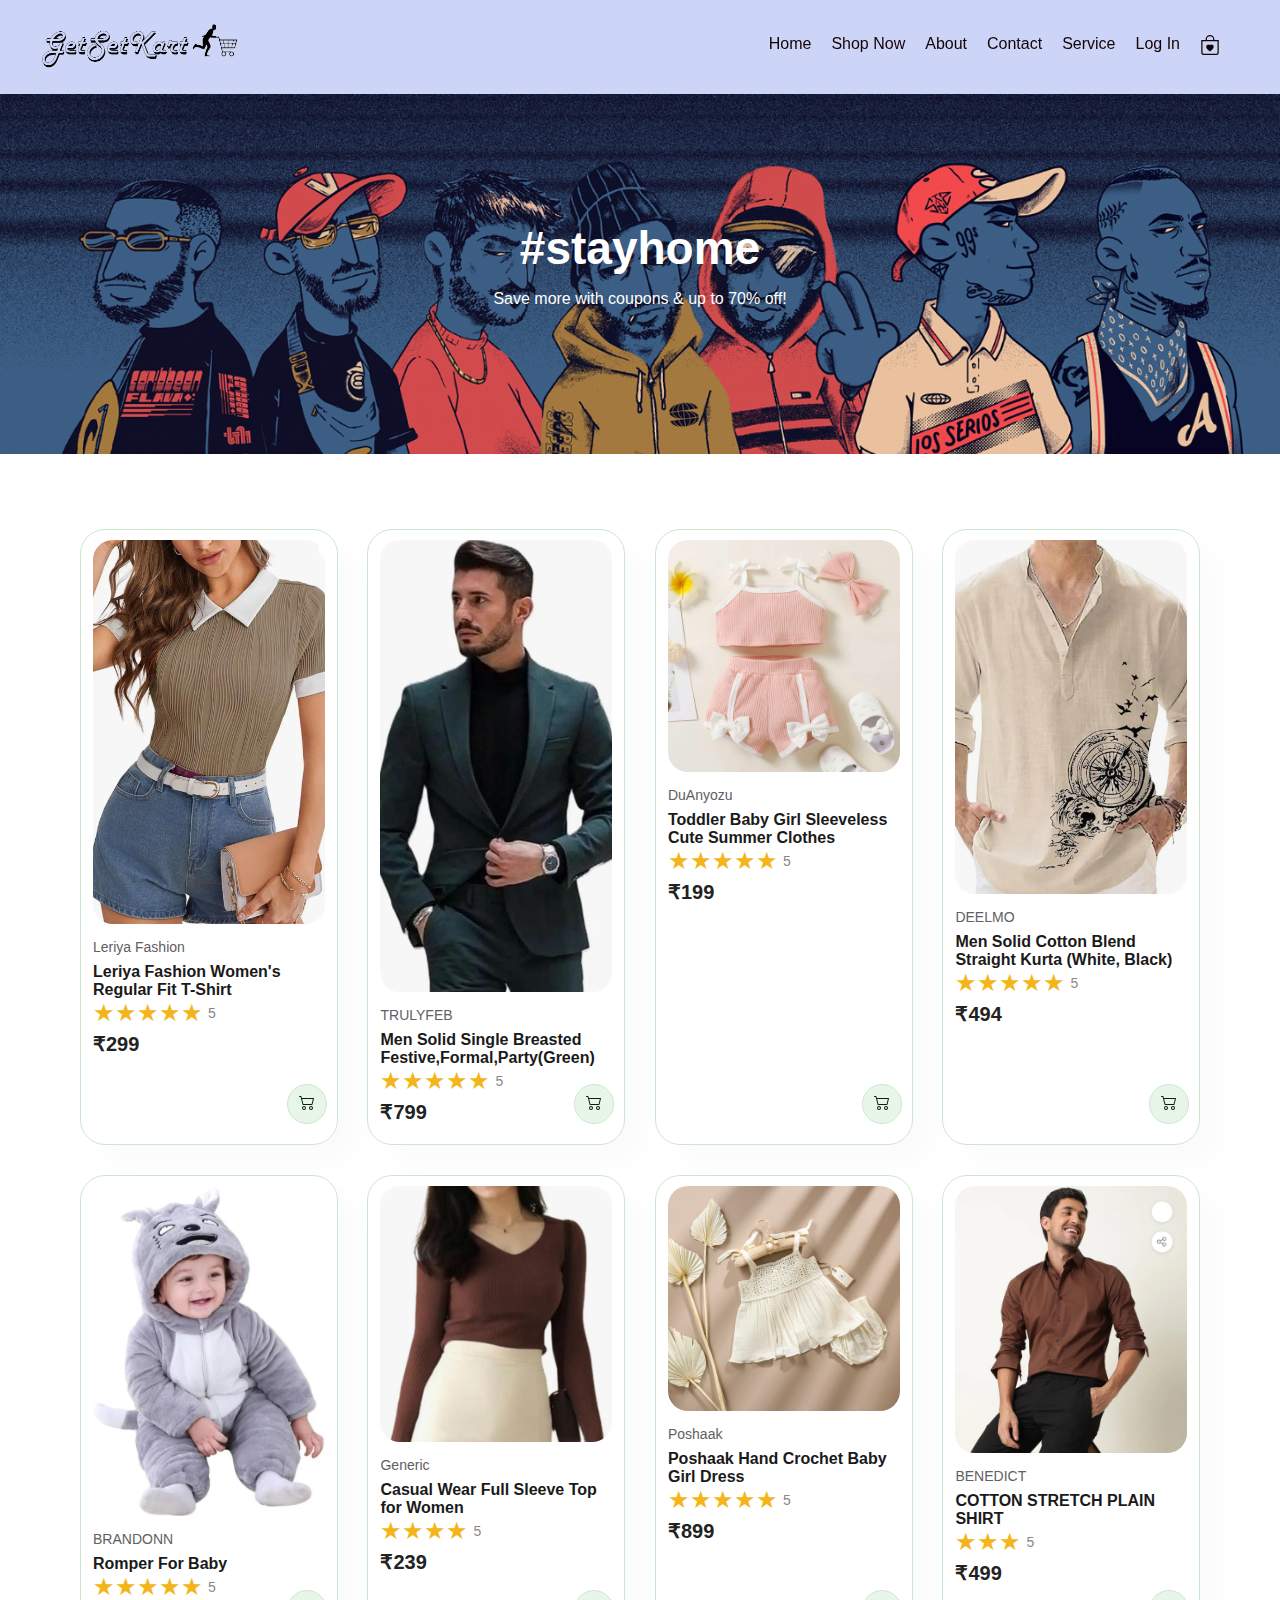
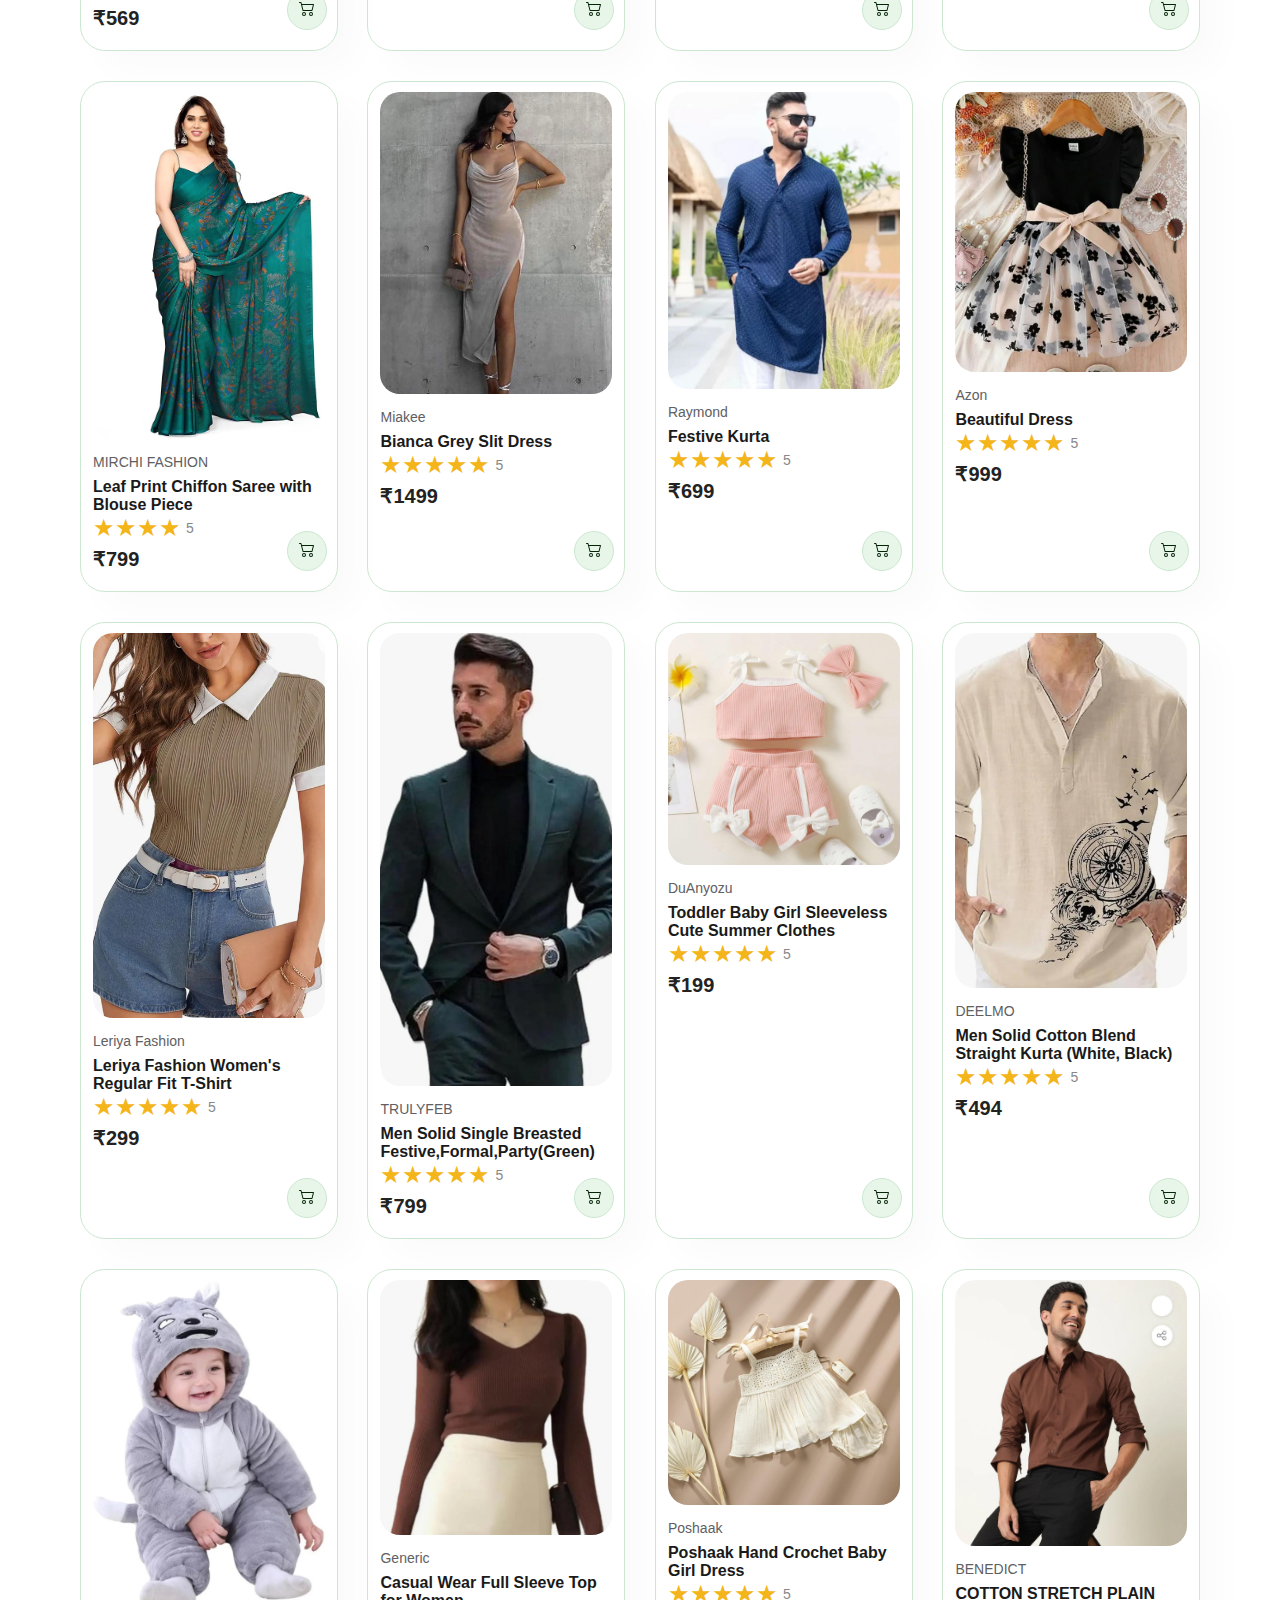
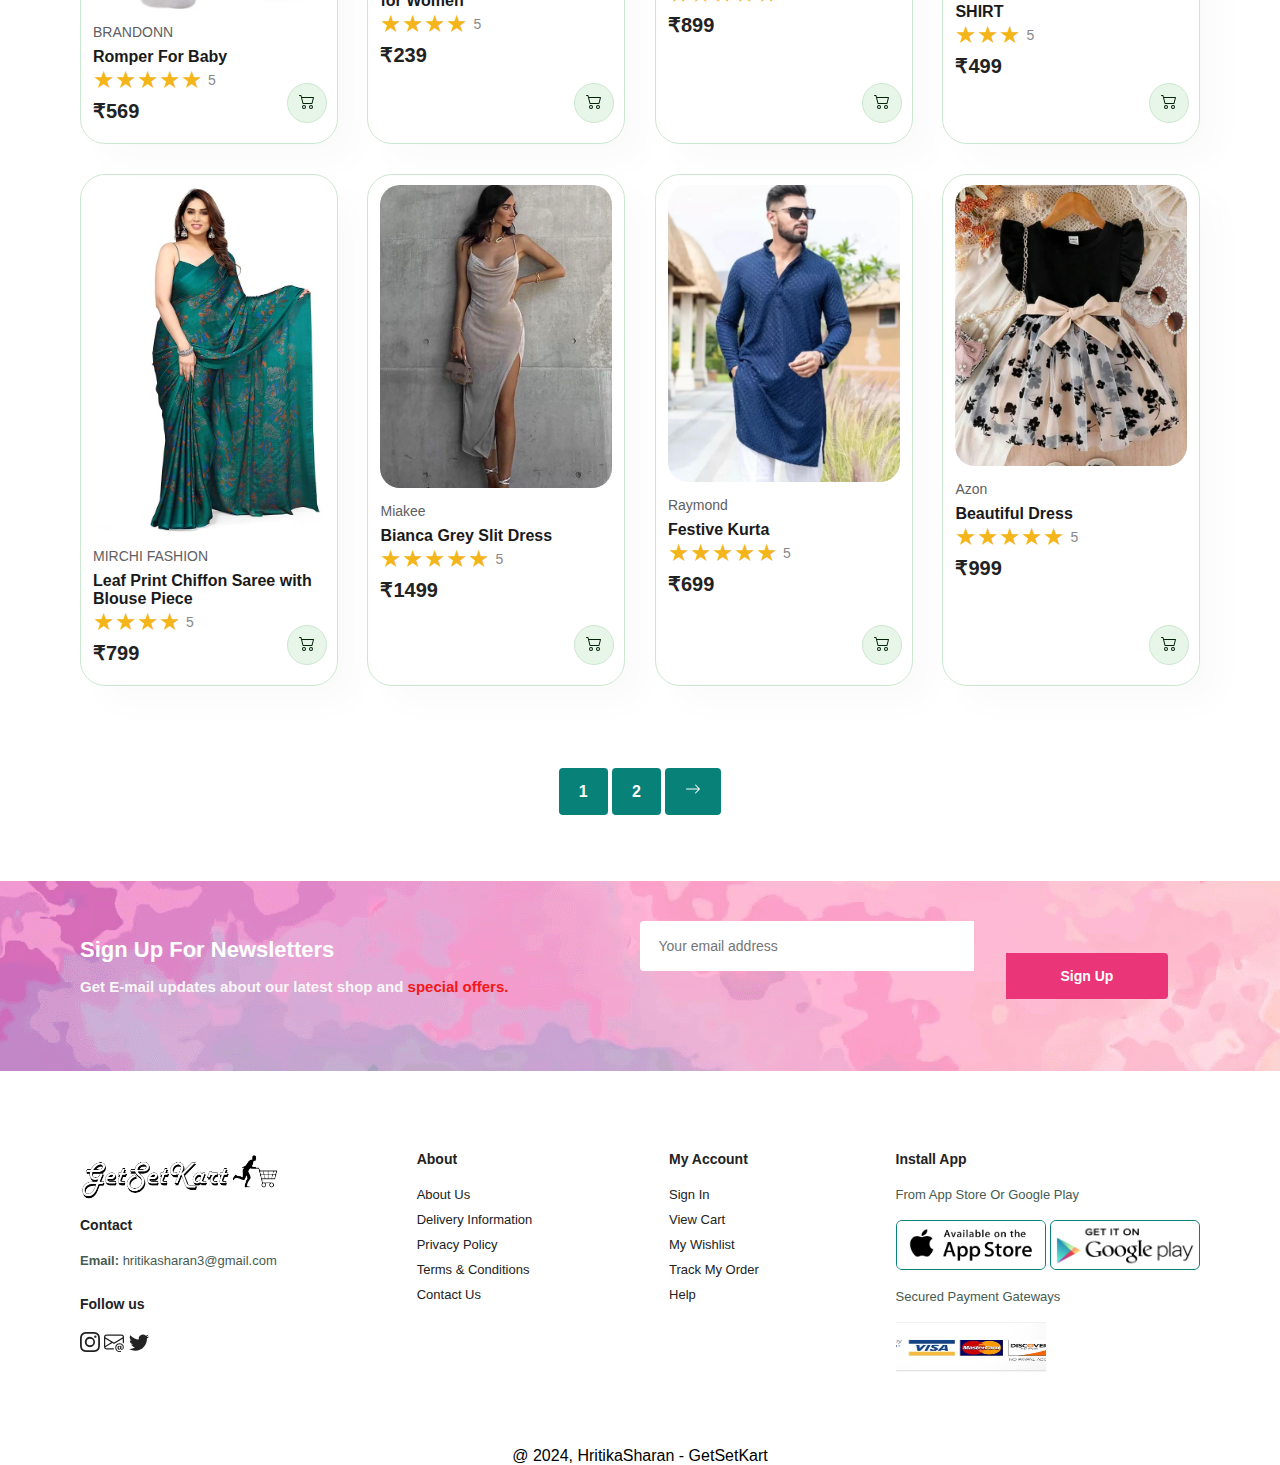
<file: shop.html>
<!DOCTYPE html>
<html lang="en">
<head>
    <meta charset="UTF-8">
    <meta http-equiv="X-UA-Compatible" content="IE=edge">
    <meta name="viewport" content="width=device-width, initial-scale=1.0">
    <title>GetSetKart</title>
    <link href="https://cdn.jsdelivr.net/npm/bootstrap@5.3.0-alpha2/dist/css/bootstrap.min.css" rel="stylesheet"
    integrity="sha384-aFq/bzH65dt+w6FI2ooMVUpc+21e0SRygnTpmBvdBgSdnuTN7QbdgL+OapgHtvPp" crossorigin="anonymous">
    <link rel="stylesheet" href="new.css">
</head>
<body>
    <header id="header">
        <a href="shop.html"><img src="./image/logo-removebg-preview.png" class="logo" alt="GetSetKart" width="200" height="50"></a>
        <nav>
            <ul id="navbar">
                <li><a  href="index.html">Home</a></li>
                <a class="nav-link dropdown-toggle" href="#" id="navbarDropdown" role="button">
                    Shop Now
                </a>
                <ul class="dropdown-menu" id="dropdownMenu">
                    <li><a class="dropdown-item" href="./mensec.html">Men</a></li>
                    <li><a class="dropdown-item" href="./women.html">Women</a></li>
                    <li><a class="dropdown-item" href="./kidsection.html">Kids</a></li>
                    <li><hr class="dropdown-divider"></li>
                    <li><a class="dropdown-item" href="shop.html">All products</a></li>
                </ul>
            </li>
            <li></li>
                <li><a href="about.html">About</a></li>
                <li><a href="contact.html">Contact</a></li>
                <li><a href="service.html">Service</a></li>
                <li><a href="login.html">Log In</a></li>
                <li><a href="cart.html"><svg xmlns="http://www.w3.org/2000/svg" width="20" height="20" fill="currentColor" class="bi bi-bag-heart" viewBox="0 0 16 16">
                    <path fill-rule="evenodd" d="M10.5 3.5a2.5 2.5 0 0 0-5 0V4h5zm1 0V4H15v10a2 2 0 0 1-2 2H3a2 2 0 0 1-2-2V4h3.5v-.5a3.5 3.5 0 1 1 7 0M14 14V5H2v9a1 1 0 0 0 1 1h10a1 1 0 0 0 1-1M8 7.993c1.664-1.711 5.825 1.283 0 5.132-5.825-3.85-1.664-6.843 0-5.132"/>
                  </svg></a></li>
                 
            </ul>
        </nav>
    
    </header>

    <section id="page-header">
       
          
            <h2><strong>#stayhome</strong></h2>
            <p class="subtitle">Save more with coupons & up to 70% off!</p>
            
        </div>
       
    </section>

    <section id="product1" class="section-p1">
       
        <div class="pro-container">
            <div class="pro" onclick="window.location.href='sproduct.html';">
                <img src="./image/women/10.jpg" alt="" >
                <div class="des">
                    <span>Leriya Fashion</span>
                    <h5><strong>Leriya Fashion Women's Regular Fit T-Shirt</strong></h5>
                    <div class="rating">
                        <span class="rating-stars">&#9733;&#9733;&#9733;&#9733;&#9733;</span>
                        <span class="rating-value">5</span>
                    </div>
                    <h4><strong>₹299</strong></h4>
                    <div class="cart-container">
                        <a href="#"><svg xmlns="http://www.w3.org/2000/svg" width="16" height="16" fill="currentColor" class="bi bi-cart2" viewBox="0 0 16 16">
                            <path d="M0 2.5A.5.5 0 0 1 .5 2H2a.5.5 0 0 1 .485.379L2.89 4H14.5a.5.5 0 0 1 .485.621l-1.5 6A.5.5 0 0 1 13 11H4a.5.5 0 0 1-.485-.379L1.61 3H.5a.5.5 0 0 1-.5-.5M3.14 5l1.25 5h8.22l1.25-5zM5 13a1 1 0 1 0 0 2 1 1 0 0 0 0-2m-2 1a2 2 0 1 1 4 0 2 2 0 0 1-4 0m9-1a1 1 0 1 0 0 2 1 1 0 0 0 0-2m-2 1a2 2 0 1 1 4 0 2 2 0 0 1-4 0"/>
                        </svg></a>
                    </div>
                </div>
            </div>
            <div class="pro">
                <img src="./image/men/3.jpg" alt="">
                <div class="des">
                    <span>TRULYFEB</span>
                    <h5><strong>Men Solid Single Breasted Festive,Formal,Party(Green)</strong></h5>
                    <div class="rating">
                        <span class="rating-stars">&#9733;&#9733;&#9733;&#9733;&#9733;</span>
                        <span class="rating-value">5</span>
                    </div>
                    <h4><strong>₹799</strong></h4>
                    <div class="cart-container">
                        <a href="#"><svg xmlns="http://www.w3.org/2000/svg" width="16" height="16" fill="currentColor" class="bi bi-cart2" viewBox="0 0 16 16">
                            <path d="M0 2.5A.5.5 0 0 1 .5 2H2a.5.5 0 0 1 .485.379L2.89 4H14.5a.5.5 0 0 1 .485.621l-1.5 6A.5.5 0 0 1 13 11H4a.5.5 0 0 1-.485-.379L1.61 3H.5a.5.5 0 0 1-.5-.5M3.14 5l1.25 5h8.22l1.25-5zM5 13a1 1 0 1 0 0 2 1 1 0 0 0 0-2m-2 1a2 2 0 1 1 4 0 2 2 0 0 1-4 0m9-1a1 1 0 1 0 0 2 1 1 0 0 0 0-2m-2 1a2 2 0 1 1 4 0 2 2 0 0 1-4 0"/>
                        </svg></a>
                    </div>
                </div>
            </div>
            <div class="pro">
                <img src="./image/kids/11.jpg" alt="">
                <div class="des">
                    <span> DuAnyozu</span>
                    <h5><strong>Toddler Baby Girl Sleeveless Cute Summer Clothes</strong></h5>
                    <div class="rating">
                        <span class="rating-stars">&#9733;&#9733;&#9733;&#9733;&#9733;</span>
                        <span class="rating-value">5</span>
                    </div>
                    <h4><strong>₹199</strong></h4>
                    <div class="cart-container">
                        <a href="#"><svg xmlns="http://www.w3.org/2000/svg" width="16" height="16" fill="currentColor" class="bi bi-cart2" viewBox="0 0 16 16">
                            <path d="M0 2.5A.5.5 0 0 1 .5 2H2a.5.5 0 0 1 .485.379L2.89 4H14.5a.5.5 0 0 1 .485.621l-1.5 6A.5.5 0 0 1 13 11H4a.5.5 0 0 1-.485-.379L1.61 3H.5a.5.5 0 0 1-.5-.5M3.14 5l1.25 5h8.22l1.25-5zM5 13a1 1 0 1 0 0 2 1 1 0 0 0 0-2m-2 1a2 2 0 1 1 4 0 2 2 0 0 1-4 0m9-1a1 1 0 1 0 0 2 1 1 0 0 0 0-2m-2 1a2 2 0 1 1 4 0 2 2 0 0 1-4 0"/>
                        </svg></a>
                    </div>
                </div>
            </div>
            <div class="pro">
                <img src="./image/men/1.jpg" alt="">
                <div class="des">
                    <span>DEELMO</span>
                    <h5><strong>Men Solid Cotton Blend Straight Kurta  (White, Black)</strong></h5>
                    <div class="rating">
                        <span class="rating-stars">&#9733;&#9733;&#9733;&#9733;&#9733;</span>
                        <span class="rating-value">5</span>
                    </div>
                    <h4><strong>₹494</strong></h4>
                    <div class="cart-container">
                        <a href="#"><svg xmlns="http://www.w3.org/2000/svg" width="16" height="16" fill="currentColor" class="bi bi-cart2" viewBox="0 0 16 16">
                            <path d="M0 2.5A.5.5 0 0 1 .5 2H2a.5.5 0 0 1 .485.379L2.89 4H14.5a.5.5 0 0 1 .485.621l-1.5 6A.5.5 0 0 1 13 11H4a.5.5 0 0 1-.485-.379L1.61 3H.5a.5.5 0 0 1-.5-.5M3.14 5l1.25 5h8.22l1.25-5zM5 13a1 1 0 1 0 0 2 1 1 0 0 0 0-2m-2 1a2 2 0 1 1 4 0 2 2 0 0 1-4 0m9-1a1 1 0 1 0 0 2 1 1 0 0 0 0-2m-2 1a2 2 0 1 1 4 0 2 2 0 0 1-4 0"/>
                        </svg></a>
                    </div>
                </div>
            </div>
            <div class="pro">
                <img src="./image/kids/3.jpg" alt="">
                <div class="des">
                    <span>BRANDONN</span>
                    <h5><strong>Romper For Baby</strong></h5>
                    <div class="rating">
                        <span class="rating-stars">&#9733;&#9733;&#9733;&#9733;&#9733;</span>
                        <span class="rating-value">5</span>
                    </div>
                    <h4><strong>₹569</strong></h4>
                    <div class="cart-container">
                        <a href="#"><svg xmlns="http://www.w3.org/2000/svg" width="16" height="16" fill="currentColor" class="bi bi-cart2" viewBox="0 0 16 16">
                            <path d="M0 2.5A.5.5 0 0 1 .5 2H2a.5.5 0 0 1 .485.379L2.89 4H14.5a.5.5 0 0 1 .485.621l-1.5 6A.5.5 0 0 1 13 11H4a.5.5 0 0 1-.485-.379L1.61 3H.5a.5.5 0 0 1-.5-.5M3.14 5l1.25 5h8.22l1.25-5zM5 13a1 1 0 1 0 0 2 1 1 0 0 0 0-2m-2 1a2 2 0 1 1 4 0 2 2 0 0 1-4 0m9-1a1 1 0 1 0 0 2 1 1 0 0 0 0-2m-2 1a2 2 0 1 1 4 0 2 2 0 0 1-4 0"/>
                        </svg></a>
                    </div>
                </div>
            </div>
            <div class="pro">
                <img src="./image/women/8.jpg" alt="">
                <div class="des">
                    <span>Generic</span>
                    <h5><strong>Casual Wear Full Sleeve Top for Women</strong></h5>
                    <div class="rating">
                        <span class="rating-stars">&#9733;&#9733;&#9733;&#9733;</span>
                        <span class="rating-value">5</span>
                    </div>
                    <h4><strong>₹239</strong></h4>
                    <div class="cart-container">
                        <a href="#"><svg xmlns="http://www.w3.org/2000/svg" width="16" height="16" fill="currentColor" class="bi bi-cart2" viewBox="0 0 16 16">
                            <path d="M0 2.5A.5.5 0 0 1 .5 2H2a.5.5 0 0 1 .485.379L2.89 4H14.5a.5.5 0 0 1 .485.621l-1.5 6A.5.5 0 0 1 13 11H4a.5.5 0 0 1-.485-.379L1.61 3H.5a.5.5 0 0 1-.5-.5M3.14 5l1.25 5h8.22l1.25-5zM5 13a1 1 0 1 0 0 2 1 1 0 0 0 0-2m-2 1a2 2 0 1 1 4 0 2 2 0 0 1-4 0m9-1a1 1 0 1 0 0 2 1 1 0 0 0 0-2m-2 1a2 2 0 1 1 4 0 2 2 0 0 1-4 0"/>
                        </svg></a>
                    </div>
                </div>
            </div>
            <div class="pro">
                <img src="./image/kids/10.jpg" alt="">
                <div class="des">
                    <span>Poshaak</span>
                    <h5><strong>Poshaak Hand Crochet Baby Girl Dress</strong></h5>
                    <div class="rating">
                        <span class="rating-stars">&#9733;&#9733;&#9733;&#9733;&#9733;</span>
                        <span class="rating-value">5</span>
                    </div>
                    <h4><strong>₹899</strong></h4>
                    <div class="cart-container">
                        <a href="#"><svg xmlns="http://www.w3.org/2000/svg" width="16" height="16" fill="currentColor" class="bi bi-cart2" viewBox="0 0 16 16">
                            <path d="M0 2.5A.5.5 0 0 1 .5 2H2a.5.5 0 0 1 .485.379L2.89 4H14.5a.5.5 0 0 1 .485.621l-1.5 6A.5.5 0 0 1 13 11H4a.5.5 0 0 1-.485-.379L1.61 3H.5a.5.5 0 0 1-.5-.5M3.14 5l1.25 5h8.22l1.25-5zM5 13a1 1 0 1 0 0 2 1 1 0 0 0 0-2m-2 1a2 2 0 1 1 4 0 2 2 0 0 1-4 0m9-1a1 1 0 1 0 0 2 1 1 0 0 0 0-2m-2 1a2 2 0 1 1 4 0 2 2 0 0 1-4 0"/>
                        </svg></a>
                    </div>
                </div>
            </div>
            <div class="pro">
                <img src="./image/men/9.jpg" alt="">
                <div class="des">
                    <span>BENEDICT</span>
                    <h5><strong>COTTON STRETCH PLAIN SHIRT</strong></h5>
                    <div class="rating">
                        <span class="rating-stars">&#9733;&#9733;&#9733;</span>
                        <span class="rating-value">5</span>
                    </div>
                    <h4><strong>₹499</strong></h4>
                    <div class="cart-container">
                        <a href="#"><svg xmlns="http://www.w3.org/2000/svg" width="16" height="16" fill="currentColor" class="bi bi-cart2" viewBox="0 0 16 16">
                            <path d="M0 2.5A.5.5 0 0 1 .5 2H2a.5.5 0 0 1 .485.379L2.89 4H14.5a.5.5 0 0 1 .485.621l-1.5 6A.5.5 0 0 1 13 11H4a.5.5 0 0 1-.485-.379L1.61 3H.5a.5.5 0 0 1-.5-.5M3.14 5l1.25 5h8.22l1.25-5zM5 13a1 1 0 1 0 0 2 1 1 0 0 0 0-2m-2 1a2 2 0 1 1 4 0 2 2 0 0 1-4 0m9-1a1 1 0 1 0 0 2 1 1 0 0 0 0-2m-2 1a2 2 0 1 1 4 0 2 2 0 0 1-4 0"/>
                        </svg></a>
                    </div>
                </div>
            </div>
            <div class="pro">
                <img src="./image/women/i5.jpg" alt="">
                <div class="des">
                    <span>MIRCHI FASHION</span>
                    <h5><strong>Leaf Print Chiffon Saree with Blouse Piece</strong></h5>
                    <div class="rating">
                        <span class="rating-stars">&#9733;&#9733;&#9733;&#9733;</span>
                        <span class="rating-value">5</span>
                    </div>
                    <h4><strong>₹799</strong></h4>
                    <div class="cart-container">
                        <a href="#"><svg xmlns="http://www.w3.org/2000/svg" width="16" height="16" fill="currentColor" class="bi bi-cart2" viewBox="0 0 16 16">
                            <path d="M0 2.5A.5.5 0 0 1 .5 2H2a.5.5 0 0 1 .485.379L2.89 4H14.5a.5.5 0 0 1 .485.621l-1.5 6A.5.5 0 0 1 13 11H4a.5.5 0 0 1-.485-.379L1.61 3H.5a.5.5 0 0 1-.5-.5M3.14 5l1.25 5h8.22l1.25-5zM5 13a1 1 0 1 0 0 2 1 1 0 0 0 0-2m-2 1a2 2 0 1 1 4 0 2 2 0 0 1-4 0m9-1a1 1 0 1 0 0 2 1 1 0 0 0 0-2m-2 1a2 2 0 1 1 4 0 2 2 0 0 1-4 0"/>
                        </svg></a>
                    </div>
                </div>
            </div>
            <div class="pro">
                <img src="./image/women/4.jpg" alt="">
                <div class="des">
                    <span>Miakee</span>
                    <h5><strong>Bianca Grey Slit Dress</strong></h5>
                    <div class="rating">
                        <span class="rating-stars">&#9733;&#9733;&#9733;&#9733;&#9733;</span>
                        <span class="rating-value">5</span>
                    </div>
                    <h4><strong>₹1499</strong></h4>
                    <div class="cart-container">
                        <a href="#"><svg xmlns="http://www.w3.org/2000/svg" width="16" height="16" fill="currentColor" class="bi bi-cart2" viewBox="0 0 16 16">
                            <path d="M0 2.5A.5.5 0 0 1 .5 2H2a.5.5 0 0 1 .485.379L2.89 4H14.5a.5.5 0 0 1 .485.621l-1.5 6A.5.5 0 0 1 13 11H4a.5.5 0 0 1-.485-.379L1.61 3H.5a.5.5 0 0 1-.5-.5M3.14 5l1.25 5h8.22l1.25-5zM5 13a1 1 0 1 0 0 2 1 1 0 0 0 0-2m-2 1a2 2 0 1 1 4 0 2 2 0 0 1-4 0m9-1a1 1 0 1 0 0 2 1 1 0 0 0 0-2m-2 1a2 2 0 1 1 4 0 2 2 0 0 1-4 0"/>
                        </svg></a>
                    </div>
                </div>
            </div>
            <div class="pro">
                <img src="./image/men/4.jpg" alt="">
                <div class="des">
                    <span>Raymond</span>
                    <h5><strong>Festive Kurta</strong></h5>
                    <div class="rating">
                        <span class="rating-stars">&#9733;&#9733;&#9733;&#9733;&#9733;</span>
                        <span class="rating-value">5</span>
                    </div>
                    <h4><strong>₹699</strong></h4>
                    <div class="cart-container">
                        <a href="#"><svg xmlns="http://www.w3.org/2000/svg" width="16" height="16" fill="currentColor" class="bi bi-cart2" viewBox="0 0 16 16">
                            <path d="M0 2.5A.5.5 0 0 1 .5 2H2a.5.5 0 0 1 .485.379L2.89 4H14.5a.5.5 0 0 1 .485.621l-1.5 6A.5.5 0 0 1 13 11H4a.5.5 0 0 1-.485-.379L1.61 3H.5a.5.5 0 0 1-.5-.5M3.14 5l1.25 5h8.22l1.25-5zM5 13a1 1 0 1 0 0 2 1 1 0 0 0 0-2m-2 1a2 2 0 1 1 4 0 2 2 0 0 1-4 0m9-1a1 1 0 1 0 0 2 1 1 0 0 0 0-2m-2 1a2 2 0 1 1 4 0 2 2 0 0 1-4 0"/>
                        </svg></a>
                    </div>
                </div>
            </div>
                       <div class="pro">
                <img src="./image/kids/i8.png" alt="">
                <div class="des">
                    <span>Azon</span>
                    <h5><strong>Beautiful Dress</strong></h5>
                    <div class="rating">
                        <span class="rating-stars">&#9733;&#9733;&#9733;&#9733;&#9733;</span>
                        <span class="rating-value">5</span>
                    </div>
                    <h4><strong>₹999</strong></h4>
                    <div class="cart-container">
                        <a href="#"><svg xmlns="http://www.w3.org/2000/svg" width="16" height="16" fill="currentColor" class="bi bi-cart2" viewBox="0 0 16 16">
                            <path d="M0 2.5A.5.5 0 0 1 .5 2H2a.5.5 0 0 1 .485.379L2.89 4H14.5a.5.5 0 0 1 .485.621l-1.5 6A.5.5 0 0 1 13 11H4a.5.5 0 0 1-.485-.379L1.61 3H.5a.5.5 0 0 1-.5-.5M3.14 5l1.25 5h8.22l1.25-5zM5 13a1 1 0 1 0 0 2 1 1 0 0 0 0-2m-2 1a2 2 0 1 1 4 0 2 2 0 0 1-4 0m9-1a1 1 0 1 0 0 2 1 1 0 0 0 0-2m-2 1a2 2 0 1 1 4 0 2 2 0 0 1-4 0"/>
                        </svg></a>
                    </div>
                </div>
            </div>

            <div class="pro">
                <img src="./image/women/10.jpg" alt="">
                <div class="des">
                    <span>Leriya Fashion</span>
                    <h5><strong>Leriya Fashion Women's Regular Fit T-Shirt</strong></h5>
                    <div class="rating">
                        <span class="rating-stars">&#9733;&#9733;&#9733;&#9733;&#9733;</span>
                        <span class="rating-value">5</span>
                    </div>
                    <h4><strong>₹299</strong></h4>
                    <div class="cart-container">
                        <a href="#"><svg xmlns="http://www.w3.org/2000/svg" width="16" height="16" fill="currentColor" class="bi bi-cart2" viewBox="0 0 16 16">
                            <path d="M0 2.5A.5.5 0 0 1 .5 2H2a.5.5 0 0 1 .485.379L2.89 4H14.5a.5.5 0 0 1 .485.621l-1.5 6A.5.5 0 0 1 13 11H4a.5.5 0 0 1-.485-.379L1.61 3H.5a.5.5 0 0 1-.5-.5M3.14 5l1.25 5h8.22l1.25-5zM5 13a1 1 0 1 0 0 2 1 1 0 0 0 0-2m-2 1a2 2 0 1 1 4 0 2 2 0 0 1-4 0m9-1a1 1 0 1 0 0 2 1 1 0 0 0 0-2m-2 1a2 2 0 1 1 4 0 2 2 0 0 1-4 0"/>
                        </svg></a>
                    </div>
                </div>
            </div>
            <div class="pro">
                <img src="./image/men/3.jpg" alt="">
                <div class="des">
                    <span>TRULYFEB</span>
                    <h5><strong>Men Solid Single Breasted Festive,Formal,Party(Green)</strong></h5>
                    <div class="rating">
                        <span class="rating-stars">&#9733;&#9733;&#9733;&#9733;&#9733;</span>
                        <span class="rating-value">5</span>
                    </div>
                    <h4><strong>₹799</strong></h4>
                    <div class="cart-container">
                        <a href="#"><svg xmlns="http://www.w3.org/2000/svg" width="16" height="16" fill="currentColor" class="bi bi-cart2" viewBox="0 0 16 16">
                            <path d="M0 2.5A.5.5 0 0 1 .5 2H2a.5.5 0 0 1 .485.379L2.89 4H14.5a.5.5 0 0 1 .485.621l-1.5 6A.5.5 0 0 1 13 11H4a.5.5 0 0 1-.485-.379L1.61 3H.5a.5.5 0 0 1-.5-.5M3.14 5l1.25 5h8.22l1.25-5zM5 13a1 1 0 1 0 0 2 1 1 0 0 0 0-2m-2 1a2 2 0 1 1 4 0 2 2 0 0 1-4 0m9-1a1 1 0 1 0 0 2 1 1 0 0 0 0-2m-2 1a2 2 0 1 1 4 0 2 2 0 0 1-4 0"/>
                        </svg></a>
                    </div>
                </div>
            </div>
            <div class="pro">
                <img src="./image/kids/11.jpg" alt="">
                <div class="des">
                    <span> DuAnyozu</span>
                    <h5><strong>Toddler Baby Girl Sleeveless Cute Summer Clothes</strong></h5>
                    <div class="rating">
                        <span class="rating-stars">&#9733;&#9733;&#9733;&#9733;&#9733;</span>
                        <span class="rating-value">5</span>
                    </div>
                    <h4><strong>₹199</strong></h4>
                    <div class="cart-container">
                        <a href="#"><svg xmlns="http://www.w3.org/2000/svg" width="16" height="16" fill="currentColor" class="bi bi-cart2" viewBox="0 0 16 16">
                            <path d="M0 2.5A.5.5 0 0 1 .5 2H2a.5.5 0 0 1 .485.379L2.89 4H14.5a.5.5 0 0 1 .485.621l-1.5 6A.5.5 0 0 1 13 11H4a.5.5 0 0 1-.485-.379L1.61 3H.5a.5.5 0 0 1-.5-.5M3.14 5l1.25 5h8.22l1.25-5zM5 13a1 1 0 1 0 0 2 1 1 0 0 0 0-2m-2 1a2 2 0 1 1 4 0 2 2 0 0 1-4 0m9-1a1 1 0 1 0 0 2 1 1 0 0 0 0-2m-2 1a2 2 0 1 1 4 0 2 2 0 0 1-4 0"/>
                        </svg></a>
                    </div>
                </div>
            </div>
            <div class="pro">
                <img src="./image/men/1.jpg" alt="">
                <div class="des">
                    <span>DEELMO</span>
                    <h5><strong>Men Solid Cotton Blend Straight Kurta  (White, Black)</strong></h5>
                    <div class="rating">
                        <span class="rating-stars">&#9733;&#9733;&#9733;&#9733;&#9733;</span>
                        <span class="rating-value">5</span>
                    </div>
                    <h4><strong>₹494</strong></h4>
                    <div class="cart-container">
                        <a href="#"><svg xmlns="http://www.w3.org/2000/svg" width="16" height="16" fill="currentColor" class="bi bi-cart2" viewBox="0 0 16 16">
                            <path d="M0 2.5A.5.5 0 0 1 .5 2H2a.5.5 0 0 1 .485.379L2.89 4H14.5a.5.5 0 0 1 .485.621l-1.5 6A.5.5 0 0 1 13 11H4a.5.5 0 0 1-.485-.379L1.61 3H.5a.5.5 0 0 1-.5-.5M3.14 5l1.25 5h8.22l1.25-5zM5 13a1 1 0 1 0 0 2 1 1 0 0 0 0-2m-2 1a2 2 0 1 1 4 0 2 2 0 0 1-4 0m9-1a1 1 0 1 0 0 2 1 1 0 0 0 0-2m-2 1a2 2 0 1 1 4 0 2 2 0 0 1-4 0"/>
                        </svg></a>
                    </div>
                </div>
            </div>
            <div class="pro">
                <img src="./image/kids/3.jpg" alt="">
                <div class="des">
                    <span>BRANDONN</span>
                    <h5><strong>Romper For Baby</strong></h5>
                    <div class="rating">
                        <span class="rating-stars">&#9733;&#9733;&#9733;&#9733;&#9733;</span>
                        <span class="rating-value">5</span>
                    </div>
                    <h4><strong>₹569</strong></h4>
                    <div class="cart-container">
                        <a href="#"><svg xmlns="http://www.w3.org/2000/svg" width="16" height="16" fill="currentColor" class="bi bi-cart2" viewBox="0 0 16 16">
                            <path d="M0 2.5A.5.5 0 0 1 .5 2H2a.5.5 0 0 1 .485.379L2.89 4H14.5a.5.5 0 0 1 .485.621l-1.5 6A.5.5 0 0 1 13 11H4a.5.5 0 0 1-.485-.379L1.61 3H.5a.5.5 0 0 1-.5-.5M3.14 5l1.25 5h8.22l1.25-5zM5 13a1 1 0 1 0 0 2 1 1 0 0 0 0-2m-2 1a2 2 0 1 1 4 0 2 2 0 0 1-4 0m9-1a1 1 0 1 0 0 2 1 1 0 0 0 0-2m-2 1a2 2 0 1 1 4 0 2 2 0 0 1-4 0"/>
                        </svg></a>
                    </div>
                </div>
            </div>
            <div class="pro">
                <img src="./image/women/8.jpg" alt="">
                <div class="des">
                    <span>Generic</span>
                    <h5><strong>Casual Wear Full Sleeve Top for Women</strong></h5>
                    <div class="rating">
                        <span class="rating-stars">&#9733;&#9733;&#9733;&#9733;</span>
                        <span class="rating-value">5</span>
                    </div>
                    <h4><strong>₹239</strong></h4>
                    <div class="cart-container">
                        <a href="#"><svg xmlns="http://www.w3.org/2000/svg" width="16" height="16" fill="currentColor" class="bi bi-cart2" viewBox="0 0 16 16">
                            <path d="M0 2.5A.5.5 0 0 1 .5 2H2a.5.5 0 0 1 .485.379L2.89 4H14.5a.5.5 0 0 1 .485.621l-1.5 6A.5.5 0 0 1 13 11H4a.5.5 0 0 1-.485-.379L1.61 3H.5a.5.5 0 0 1-.5-.5M3.14 5l1.25 5h8.22l1.25-5zM5 13a1 1 0 1 0 0 2 1 1 0 0 0 0-2m-2 1a2 2 0 1 1 4 0 2 2 0 0 1-4 0m9-1a1 1 0 1 0 0 2 1 1 0 0 0 0-2m-2 1a2 2 0 1 1 4 0 2 2 0 0 1-4 0"/>
                        </svg></a>
                    </div>
                </div>
            </div>
            <div class="pro">
                <img src="./image/kids/10.jpg" alt="">
                <div class="des">
                    <span>Poshaak</span>
                    <h5><strong>Poshaak Hand Crochet Baby Girl Dress</strong></h5>
                    <div class="rating">
                        <span class="rating-stars">&#9733;&#9733;&#9733;&#9733;&#9733;</span>
                        <span class="rating-value">5</span>
                    </div>
                    <h4><strong>₹899</strong></h4>
                    <div class="cart-container">
                        <a href="#"><svg xmlns="http://www.w3.org/2000/svg" width="16" height="16" fill="currentColor" class="bi bi-cart2" viewBox="0 0 16 16">
                            <path d="M0 2.5A.5.5 0 0 1 .5 2H2a.5.5 0 0 1 .485.379L2.89 4H14.5a.5.5 0 0 1 .485.621l-1.5 6A.5.5 0 0 1 13 11H4a.5.5 0 0 1-.485-.379L1.61 3H.5a.5.5 0 0 1-.5-.5M3.14 5l1.25 5h8.22l1.25-5zM5 13a1 1 0 1 0 0 2 1 1 0 0 0 0-2m-2 1a2 2 0 1 1 4 0 2 2 0 0 1-4 0m9-1a1 1 0 1 0 0 2 1 1 0 0 0 0-2m-2 1a2 2 0 1 1 4 0 2 2 0 0 1-4 0"/>
                        </svg></a>
                    </div>
                </div>
            </div>
            <div class="pro">
                <img src="./image/men/9.jpg" alt="">
                <div class="des">
                    <span>BENEDICT</span>
                    <h5><strong>COTTON STRETCH PLAIN SHIRT</strong></h5>
                    <div class="rating">
                        <span class="rating-stars">&#9733;&#9733;&#9733;</span>
                        <span class="rating-value">5</span>
                    </div>
                    <h4><strong>₹499</strong></h4>
                    <div class="cart-container">
                        <a href="#"><svg xmlns="http://www.w3.org/2000/svg" width="16" height="16" fill="currentColor" class="bi bi-cart2" viewBox="0 0 16 16">
                            <path d="M0 2.5A.5.5 0 0 1 .5 2H2a.5.5 0 0 1 .485.379L2.89 4H14.5a.5.5 0 0 1 .485.621l-1.5 6A.5.5 0 0 1 13 11H4a.5.5 0 0 1-.485-.379L1.61 3H.5a.5.5 0 0 1-.5-.5M3.14 5l1.25 5h8.22l1.25-5zM5 13a1 1 0 1 0 0 2 1 1 0 0 0 0-2m-2 1a2 2 0 1 1 4 0 2 2 0 0 1-4 0m9-1a1 1 0 1 0 0 2 1 1 0 0 0 0-2m-2 1a2 2 0 1 1 4 0 2 2 0 0 1-4 0"/>
                        </svg></a>
                    </div>
                </div>
            </div>
            <div class="pro">
                <img src="./image/women/i5.jpg" alt="">
                <div class="des">
                    <span>MIRCHI FASHION</span>
                    <h5><strong>Leaf Print Chiffon Saree with Blouse Piece</strong></h5>
                    <div class="rating">
                        <span class="rating-stars">&#9733;&#9733;&#9733;&#9733;</span>
                        <span class="rating-value">5</span>
                    </div>
                    <h4><strong>₹799</strong></h4>
                    <div class="cart-container">
                        <a href="#"><svg xmlns="http://www.w3.org/2000/svg" width="16" height="16" fill="currentColor" class="bi bi-cart2" viewBox="0 0 16 16">
                            <path d="M0 2.5A.5.5 0 0 1 .5 2H2a.5.5 0 0 1 .485.379L2.89 4H14.5a.5.5 0 0 1 .485.621l-1.5 6A.5.5 0 0 1 13 11H4a.5.5 0 0 1-.485-.379L1.61 3H.5a.5.5 0 0 1-.5-.5M3.14 5l1.25 5h8.22l1.25-5zM5 13a1 1 0 1 0 0 2 1 1 0 0 0 0-2m-2 1a2 2 0 1 1 4 0 2 2 0 0 1-4 0m9-1a1 1 0 1 0 0 2 1 1 0 0 0 0-2m-2 1a2 2 0 1 1 4 0 2 2 0 0 1-4 0"/>
                        </svg></a>
                    </div>
                </div>
            </div>
            <div class="pro">
                <img src="./image/women/4.jpg" alt="">
                <div class="des">
                    <span>Miakee</span>
                    <h5><strong>Bianca Grey Slit Dress</strong></h5>
                    <div class="rating">
                        <span class="rating-stars">&#9733;&#9733;&#9733;&#9733;&#9733;</span>
                        <span class="rating-value">5</span>
                    </div>
                    <h4><strong>₹1499</strong></h4>
                    <div class="cart-container">
                        <a href="#"><svg xmlns="http://www.w3.org/2000/svg" width="16" height="16" fill="currentColor" class="bi bi-cart2" viewBox="0 0 16 16">
                            <path d="M0 2.5A.5.5 0 0 1 .5 2H2a.5.5 0 0 1 .485.379L2.89 4H14.5a.5.5 0 0 1 .485.621l-1.5 6A.5.5 0 0 1 13 11H4a.5.5 0 0 1-.485-.379L1.61 3H.5a.5.5 0 0 1-.5-.5M3.14 5l1.25 5h8.22l1.25-5zM5 13a1 1 0 1 0 0 2 1 1 0 0 0 0-2m-2 1a2 2 0 1 1 4 0 2 2 0 0 1-4 0m9-1a1 1 0 1 0 0 2 1 1 0 0 0 0-2m-2 1a2 2 0 1 1 4 0 2 2 0 0 1-4 0"/>
                        </svg></a>
                    </div>
                </div>
            </div>
            <div class="pro">
                <img src="./image/men/4.jpg" alt="">
                <div class="des">
                    <span>Raymond</span>
                    <h5><strong>Festive Kurta</strong></h5>
                    <div class="rating">
                        <span class="rating-stars">&#9733;&#9733;&#9733;&#9733;&#9733;</span>
                        <span class="rating-value">5</span>
                    </div>
                    <h4><strong>₹699</strong></h4>
                    <div class="cart-container">
                        <a href="#"><svg xmlns="http://www.w3.org/2000/svg" width="16" height="16" fill="currentColor" class="bi bi-cart2" viewBox="0 0 16 16">
                            <path d="M0 2.5A.5.5 0 0 1 .5 2H2a.5.5 0 0 1 .485.379L2.89 4H14.5a.5.5 0 0 1 .485.621l-1.5 6A.5.5 0 0 1 13 11H4a.5.5 0 0 1-.485-.379L1.61 3H.5a.5.5 0 0 1-.5-.5M3.14 5l1.25 5h8.22l1.25-5zM5 13a1 1 0 1 0 0 2 1 1 0 0 0 0-2m-2 1a2 2 0 1 1 4 0 2 2 0 0 1-4 0m9-1a1 1 0 1 0 0 2 1 1 0 0 0 0-2m-2 1a2 2 0 1 1 4 0 2 2 0 0 1-4 0"/>
                        </svg></a>
                    </div>
                </div>
            </div>
                       <div class="pro">
                <img src="./image/kids/i8.png" alt="">
                <div class="des">
                    <span>Azon</span>
                    <h5><strong>Beautiful Dress</strong></h5>
                    <div class="rating">
                        <span class="rating-stars">&#9733;&#9733;&#9733;&#9733;&#9733;</span>
                        <span class="rating-value">5</span>
                    </div>
                    <h4><strong>₹999</strong></h4>
                    <div class="cart-container">
                        <a href="#"><svg xmlns="http://www.w3.org/2000/svg" width="16" height="16" fill="currentColor" class="bi bi-cart2" viewBox="0 0 16 16">
                            <path d="M0 2.5A.5.5 0 0 1 .5 2H2a.5.5 0 0 1 .485.379L2.89 4H14.5a.5.5 0 0 1 .485.621l-1.5 6A.5.5 0 0 1 13 11H4a.5.5 0 0 1-.485-.379L1.61 3H.5a.5.5 0 0 1-.5-.5M3.14 5l1.25 5h8.22l1.25-5zM5 13a1 1 0 1 0 0 2 1 1 0 0 0 0-2m-2 1a2 2 0 1 1 4 0 2 2 0 0 1-4 0m9-1a1 1 0 1 0 0 2 1 1 0 0 0 0-2m-2 1a2 2 0 1 1 4 0 2 2 0 0 1-4 0"/>
                        </svg></a>
                    </div>
                </div>
            </div>

        </div>
    </section>

    <section id="pagination" class="section-p1">
      <a href="#" >1</a>
      <a href="#" >2</a>
      <a href="#" class="i"><svg xmlns="http://www.w3.org/2000/svg" width="16" height="16" fill="currentColor" class="bi bi-arrow-right" viewBox="0 0 16 16">
        <path fill-rule="evenodd" d="M1 8a.5.5 0 0 1 .5-.5h11.793l-3.147-3.146a.5.5 0 0 1 .708-.708l4 4a.5.5 0 0 1 0 .708l-4 4a.5.5 0 0 1-.708-.708L13.293 8.5H1.5A.5.5 0 0 1 1 8"/>
      </svg></a>
    </section>

    <section id="newsletter" class="section-p1 section-m1">
        <div class="newstext">
            <h4><strong>Sign Up For Newsletters</strong></h4>
            <p>Get E-mail updates about our latest shop and <span>special offers.</span></p>

        </div>
        <div class="form">
            <input type="text" placeholder="Your email address">
            <button class="normal">Sign Up</button>
        </div>
    </section>

    <footer class="section-p1">
        <div class="col">
            <img  class="logo" src="image/logo-removebg-preview.png" alt="" width="200" height="50">
            <p> </p>
            <p> </p>
            <h4><strong>Contact</strong></h4>
            <p><strong>Email:</strong> hritikasharan3@gmail.com</p>
            <div class="follow">
                <h4><strong>Follow us</strong></h4>
                <div class="icon">
                    <a href="#"><svg xmlns="http://www.w3.org/2000/svg" width="20" height="20" fill="currentColor" class="bi bi-instagram" viewBox="0 0 16 16">
                        <path d="M8 0C5.829 0 5.556.01 4.703.048 3.85.088 3.269.222 2.76.42a3.9 3.9 0 0 0-1.417.923A3.9 3.9 0 0 0 .42 2.76C.222 3.268.087 3.85.048 4.7.01 5.555 0 5.827 0 8.001c0 2.172.01 2.444.048 3.297.04.852.174 1.433.372 1.942.205.526.478.972.923 1.417.444.445.89.719 1.416.923.51.198 1.09.333 1.942.372C5.555 15.99 5.827 16 8 16s2.444-.01 3.298-.048c.851-.04 1.434-.174 1.943-.372a3.9 3.9 0 0 0 1.416-.923c.445-.445.718-.891.923-1.417.197-.509.332-1.09.372-1.942C15.99 10.445 16 10.173 16 8s-.01-2.445-.048-3.299c-.04-.851-.175-1.433-.372-1.941a3.9 3.9 0 0 0-.923-1.417A3.9 3.9 0 0 0 13.24.42c-.51-.198-1.092-.333-1.943-.372C10.443.01 10.172 0 7.998 0zm-.717 1.442h.718c2.136 0 2.389.007 3.232.046.78.035 1.204.166 1.486.275.373.145.64.319.92.599s.453.546.598.92c.11.281.24.705.275 1.485.039.843.047 1.096.047 3.231s-.008 2.389-.047 3.232c-.035.78-.166 1.203-.275 1.485a2.5 2.5 0 0 1-.599.919c-.28.28-.546.453-.92.598-.28.11-.704.24-1.485.276-.843.038-1.096.047-3.232.047s-2.39-.009-3.233-.047c-.78-.036-1.203-.166-1.485-.276a2.5 2.5 0 0 1-.92-.598 2.5 2.5 0 0 1-.6-.92c-.109-.281-.24-.705-.275-1.485-.038-.843-.046-1.096-.046-3.233s.008-2.388.046-3.231c.036-.78.166-1.204.276-1.486.145-.373.319-.64.599-.92s.546-.453.92-.598c.282-.11.705-.24 1.485-.276.738-.034 1.024-.044 2.515-.045zm4.988 1.328a.96.96 0 1 0 0 1.92.96.96 0 0 0 0-1.92m-4.27 1.122a4.109 4.109 0 1 0 0 8.217 4.109 4.109 0 0 0 0-8.217m0 1.441a2.667 2.667 0 1 1 0 5.334 2.667 2.667 0 0 1 0-5.334"/>
                      </svg></a>
                      <a href="#"><svg xmlns="http://www.w3.org/2000/svg" width="20" height="20" fill="currentColor" class="bi bi-envelope-at" viewBox="0 0 16 16">
                        <path d="M2 2a2 2 0 0 0-2 2v8.01A2 2 0 0 0 2 14h5.5a.5.5 0 0 0 0-1H2a1 1 0 0 1-.966-.741l5.64-3.471L8 9.583l7-4.2V8.5a.5.5 0 0 0 1 0V4a2 2 0 0 0-2-2zm3.708 6.208L1 11.105V5.383zM1 4.217V4a1 1 0 0 1 1-1h12a1 1 0 0 1 1 1v.217l-7 4.2z"/>
                        <path d="M14.247 14.269c1.01 0 1.587-.857 1.587-2.025v-.21C15.834 10.43 14.64 9 12.52 9h-.035C10.42 9 9 10.36 9 12.432v.214C9 14.82 10.438 16 12.358 16h.044c.594 0 1.018-.074 1.237-.175v-.73c-.245.11-.673.18-1.18.18h-.044c-1.334 0-2.571-.788-2.571-2.655v-.157c0-1.657 1.058-2.724 2.64-2.724h.04c1.535 0 2.484 1.05 2.484 2.326v.118c0 .975-.324 1.39-.639 1.39-.232 0-.41-.148-.41-.42v-2.19h-.906v.569h-.03c-.084-.298-.368-.63-.954-.63-.778 0-1.259.555-1.259 1.4v.528c0 .892.49 1.434 1.26 1.434.471 0 .896-.227 1.014-.643h.043c.118.42.617.648 1.12.648m-2.453-1.588v-.227c0-.546.227-.791.573-.791.297 0 .572.192.572.708v.367c0 .573-.253.744-.564.744-.354 0-.581-.215-.581-.8Z"/>
                      </svg></a>
                      <a href="#"><svg xmlns="http://www.w3.org/2000/svg" width="20" height="20" fill="currentColor" class="bi bi-twitter" viewBox="0 0 16 16">
                        <path d="M5.026 15c6.038 0 9.341-5.003 9.341-9.334q.002-.211-.006-.422A6.7 6.7 0 0 0 16 3.542a6.7 6.7 0 0 1-1.889.518 3.3 3.3 0 0 0 1.447-1.817 6.5 6.5 0 0 1-2.087.793A3.286 3.286 0 0 0 7.875 6.03a9.32 9.32 0 0 1-6.767-3.429 3.29 3.29 0 0 0 1.018 4.382A3.3 3.3 0 0 1 .64 6.575v.045a3.29 3.29 0 0 0 2.632 3.218 3.2 3.2 0 0 1-.865.115 3 3 0 0 1-.614-.057 3.28 3.28 0 0 0 3.067 2.277A6.6 6.6 0 0 1 .78 13.58a6 6 0 0 1-.78-.045A9.34 9.34 0 0 0 5.026 15"/>
                      </svg></a>
                </div>
            </div>
        </div>
        <div class="col">
            <h4><strong>About</strong></h4>
            <a href="#">About Us</a>
            <a href="#">Delivery Information</a>
            <a href="#">Privacy Policy</a>
            <a href="#">Terms & Conditions</a>
            <a href="#">Contact Us</a>
        </div>

        <div class="col">
            <h4><strong>My Account</strong></h4>
            <a href="#">Sign In</a>
            <a href="#">View Cart</a>
            <a href="#">My Wishlist</a>
            <a href="#">Track My Order</a>
            <a href="#">Help</a>
        </div>

        <div class="col install">
            <h4><strong>Install App</strong></h4>
            <p>From App Store Or Google Play</p>
            <div class="row">
                <img src="./image/ap.jpg" alt="" width="150" height="50">
                <img src="./image/pla.png" alt="" width="150" height="50">
            </div>
            <p>Secured Payment Gateways</p>
            <img src="./image/pay.jpg" alt="" width="150" height="50">


        </div>
        
    </footer> 
    <div class="copyright">@ 2024, HritikaSharan - GetSetKart</div>



    <script src="new.js"></script>
</body>
</html>
</file>
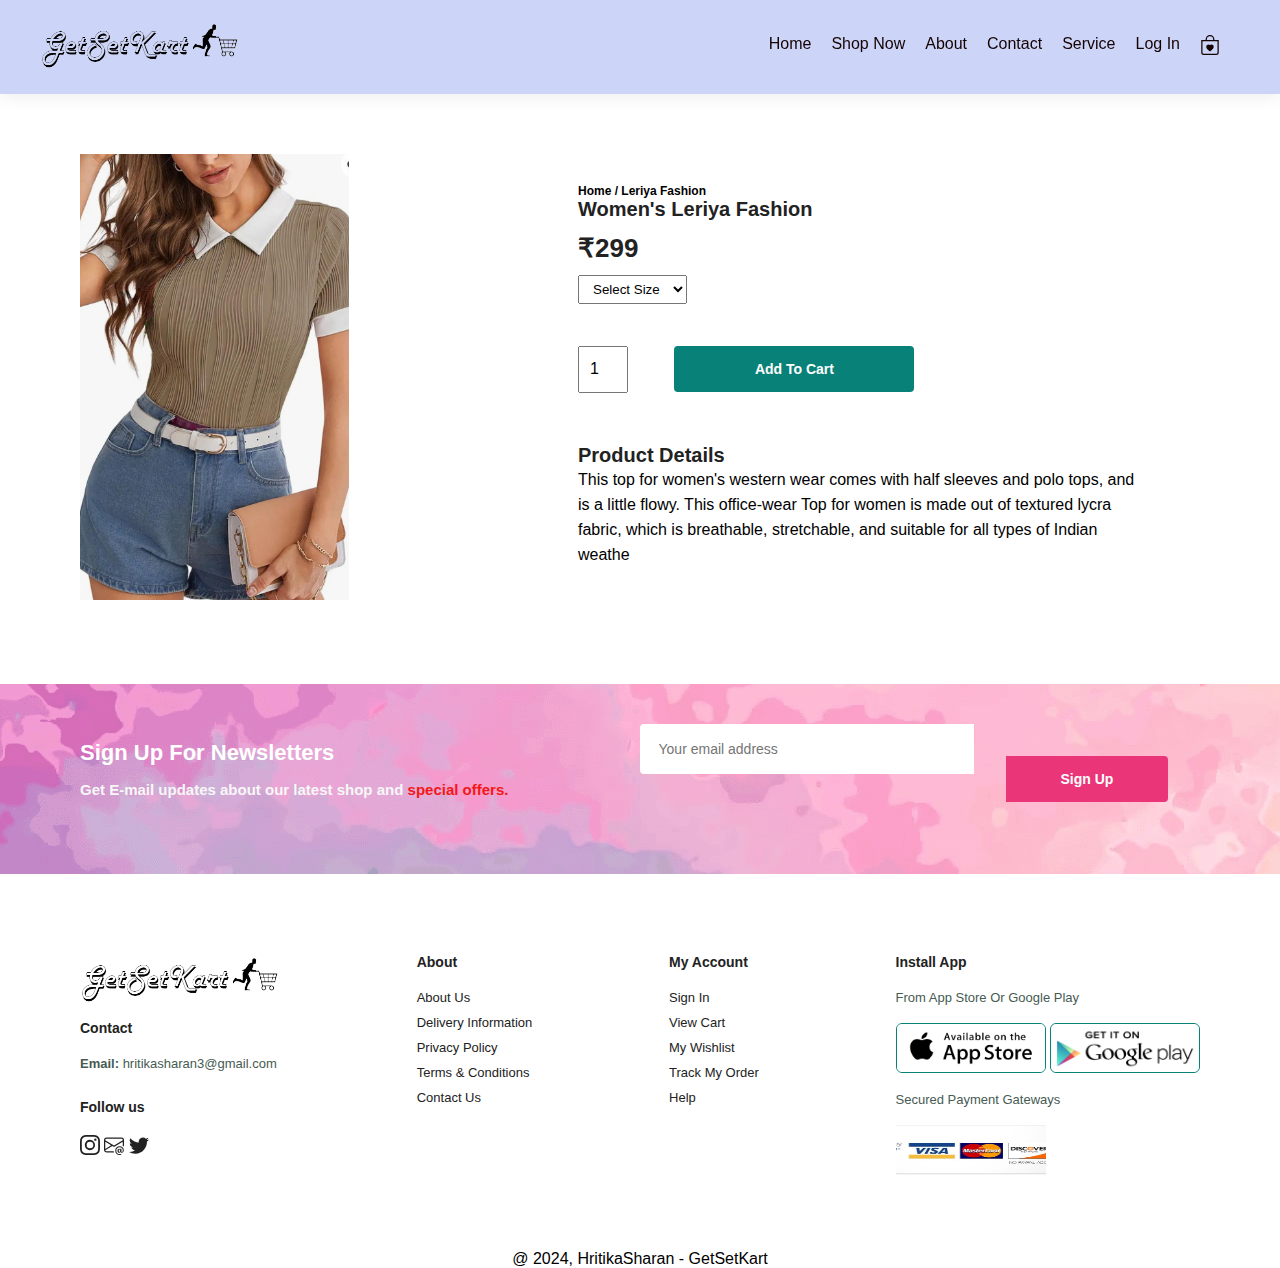
<file: sproduct.html>
<!DOCTYPE html>
<html lang="en">
<head>
    <meta charset="UTF-8">
    <meta http-equiv="X-UA-Compatible" content="IE=edge">
    <meta name="viewport" content="width=device-width, initial-scale=1.0">
    <title>GetSetKart</title>
    <link href="https://cdn.jsdelivr.net/npm/bootstrap@5.3.0-alpha2/dist/css/bootstrap.min.css" rel="stylesheet"
    integrity="sha384-aFq/bzH65dt+w6FI2ooMVUpc+21e0SRygnTpmBvdBgSdnuTN7QbdgL+OapgHtvPp" crossorigin="anonymous">
    <link rel="stylesheet" href="new.css">
</head>
<body>
    <header id="header">
        <a href="#"><img src="./image/logo-removebg-preview.png" class="logo" alt="GetSetKart" width="200" height="50"></a>
        <nav>
            <ul id="navbar">
                <li><a  href="index.html">Home</a></li>
                <a class="nav-link dropdown-toggle" href="#" id="navbarDropdown" role="button">
                    Shop Now
                </a>
                <ul class="dropdown-menu" id="dropdownMenu">
                    <li><a class="dropdown-item" href="./mensec.html">Men</a></li>
                    <li><a class="dropdown-item" href="./women.html">Women</a></li>
                    <li><a class="dropdown-item" href="./kidsection.html">Kids</a></li>
                    <li><hr class="dropdown-divider"></li>
                    <li><a class="dropdown-item" href="shop.html">All products</a></li>
                </ul>
            </li>
            <li></li>
                <li><a href="about.html">About</a></li>
                <li><a href="contact.html">Contact</a></li>
                <li><a href="service.html">Service</a></li>
                <li><a href="login.html">Log In</a></li>
                <li><a href="cart.html"><svg xmlns="http://www.w3.org/2000/svg" width="20" height="20" fill="currentColor" class="bi bi-bag-heart" viewBox="0 0 16 16">
                    <path fill-rule="evenodd" d="M10.5 3.5a2.5 2.5 0 0 0-5 0V4h5zm1 0V4H15v10a2 2 0 0 1-2 2H3a2 2 0 0 1-2-2V4h3.5v-.5a3.5 3.5 0 1 1 7 0M14 14V5H2v9a1 1 0 0 0 1 1h10a1 1 0 0 0 1-1M8 7.993c1.664-1.711 5.825 1.283 0 5.132-5.825-3.85-1.664-6.843 0-5.132"/>
                  </svg></a></li>
                 
            </ul>
        </nav>
    
    </header>

    <section id="prodetails" class="section-p1">

        <div class="single-pro-image">
            <img src="./image/women/10.jpg" width="60%" id="Mainimg" alt=""> 
        </div>
<div class="single-pro-details">
    <h6>Home / Leriya Fashion </h6>
    <h4><strong>Women's Leriya Fashion</strong></h4>
    <h2>₹299</h2>
    <select>
        <option>Select Size</option>
        <option>XS</option>
        <option>S</option>
        <option>M</option>
        <option>L</option>
        <option>XL</option>
        <option>XXL</option>
        <option>XXXL</option>
    </select>
    <input type="number" value="1">
    <button class="normal"> Add To Cart</button>
    <p> </p>
    <h4><strong>Product Details</strong></h4>
    <span> This top for women's western wear comes with half sleeves and polo tops, and is a little flowy. This office-wear Top for women is made out of textured lycra fabric, which is breathable, stretchable, and suitable for all types of Indian weathe</span>
</div>
    </section>

    

    <section id="newsletter" class="section-p1 section-m1">
        <div class="newstext">
            <h4><strong>Sign Up For Newsletters</strong></h4>
            <p>Get E-mail updates about our latest shop and <span>special offers.</span></p>

        </div>
        <div class="form">
            <input type="text" placeholder="Your email address">
            <button class="normal">Sign Up</button>
        </div>
    </section>

    <footer class="section-p1">
        <div class="col">
            <img  class="logo" src="image/logo-removebg-preview.png" alt="" width="200" height="50">
            <p> </p>
            <p> </p>
            <h4><strong>Contact</strong></h4>
            <p><strong>Email:</strong> hritikasharan3@gmail.com</p>
            <div class="follow">
                <h4><strong>Follow us</strong></h4>
                <div class="icon">
                    <a href="#"><svg xmlns="http://www.w3.org/2000/svg" width="20" height="20" fill="currentColor" class="bi bi-instagram" viewBox="0 0 16 16">
                        <path d="M8 0C5.829 0 5.556.01 4.703.048 3.85.088 3.269.222 2.76.42a3.9 3.9 0 0 0-1.417.923A3.9 3.9 0 0 0 .42 2.76C.222 3.268.087 3.85.048 4.7.01 5.555 0 5.827 0 8.001c0 2.172.01 2.444.048 3.297.04.852.174 1.433.372 1.942.205.526.478.972.923 1.417.444.445.89.719 1.416.923.51.198 1.09.333 1.942.372C5.555 15.99 5.827 16 8 16s2.444-.01 3.298-.048c.851-.04 1.434-.174 1.943-.372a3.9 3.9 0 0 0 1.416-.923c.445-.445.718-.891.923-1.417.197-.509.332-1.09.372-1.942C15.99 10.445 16 10.173 16 8s-.01-2.445-.048-3.299c-.04-.851-.175-1.433-.372-1.941a3.9 3.9 0 0 0-.923-1.417A3.9 3.9 0 0 0 13.24.42c-.51-.198-1.092-.333-1.943-.372C10.443.01 10.172 0 7.998 0zm-.717 1.442h.718c2.136 0 2.389.007 3.232.046.78.035 1.204.166 1.486.275.373.145.64.319.92.599s.453.546.598.92c.11.281.24.705.275 1.485.039.843.047 1.096.047 3.231s-.008 2.389-.047 3.232c-.035.78-.166 1.203-.275 1.485a2.5 2.5 0 0 1-.599.919c-.28.28-.546.453-.92.598-.28.11-.704.24-1.485.276-.843.038-1.096.047-3.232.047s-2.39-.009-3.233-.047c-.78-.036-1.203-.166-1.485-.276a2.5 2.5 0 0 1-.92-.598 2.5 2.5 0 0 1-.6-.92c-.109-.281-.24-.705-.275-1.485-.038-.843-.046-1.096-.046-3.233s.008-2.388.046-3.231c.036-.78.166-1.204.276-1.486.145-.373.319-.64.599-.92s.546-.453.92-.598c.282-.11.705-.24 1.485-.276.738-.034 1.024-.044 2.515-.045zm4.988 1.328a.96.96 0 1 0 0 1.92.96.96 0 0 0 0-1.92m-4.27 1.122a4.109 4.109 0 1 0 0 8.217 4.109 4.109 0 0 0 0-8.217m0 1.441a2.667 2.667 0 1 1 0 5.334 2.667 2.667 0 0 1 0-5.334"/>
                      </svg></a>
                      <a href="#"><svg xmlns="http://www.w3.org/2000/svg" width="20" height="20" fill="currentColor" class="bi bi-envelope-at" viewBox="0 0 16 16">
                        <path d="M2 2a2 2 0 0 0-2 2v8.01A2 2 0 0 0 2 14h5.5a.5.5 0 0 0 0-1H2a1 1 0 0 1-.966-.741l5.64-3.471L8 9.583l7-4.2V8.5a.5.5 0 0 0 1 0V4a2 2 0 0 0-2-2zm3.708 6.208L1 11.105V5.383zM1 4.217V4a1 1 0 0 1 1-1h12a1 1 0 0 1 1 1v.217l-7 4.2z"/>
                        <path d="M14.247 14.269c1.01 0 1.587-.857 1.587-2.025v-.21C15.834 10.43 14.64 9 12.52 9h-.035C10.42 9 9 10.36 9 12.432v.214C9 14.82 10.438 16 12.358 16h.044c.594 0 1.018-.074 1.237-.175v-.73c-.245.11-.673.18-1.18.18h-.044c-1.334 0-2.571-.788-2.571-2.655v-.157c0-1.657 1.058-2.724 2.64-2.724h.04c1.535 0 2.484 1.05 2.484 2.326v.118c0 .975-.324 1.39-.639 1.39-.232 0-.41-.148-.41-.42v-2.19h-.906v.569h-.03c-.084-.298-.368-.63-.954-.63-.778 0-1.259.555-1.259 1.4v.528c0 .892.49 1.434 1.26 1.434.471 0 .896-.227 1.014-.643h.043c.118.42.617.648 1.12.648m-2.453-1.588v-.227c0-.546.227-.791.573-.791.297 0 .572.192.572.708v.367c0 .573-.253.744-.564.744-.354 0-.581-.215-.581-.8Z"/>
                      </svg></a>
                      <a href="#"><svg xmlns="http://www.w3.org/2000/svg" width="20" height="20" fill="currentColor" class="bi bi-twitter" viewBox="0 0 16 16">
                        <path d="M5.026 15c6.038 0 9.341-5.003 9.341-9.334q.002-.211-.006-.422A6.7 6.7 0 0 0 16 3.542a6.7 6.7 0 0 1-1.889.518 3.3 3.3 0 0 0 1.447-1.817 6.5 6.5 0 0 1-2.087.793A3.286 3.286 0 0 0 7.875 6.03a9.32 9.32 0 0 1-6.767-3.429 3.29 3.29 0 0 0 1.018 4.382A3.3 3.3 0 0 1 .64 6.575v.045a3.29 3.29 0 0 0 2.632 3.218 3.2 3.2 0 0 1-.865.115 3 3 0 0 1-.614-.057 3.28 3.28 0 0 0 3.067 2.277A6.6 6.6 0 0 1 .78 13.58a6 6 0 0 1-.78-.045A9.34 9.34 0 0 0 5.026 15"/>
                      </svg></a>
                </div>
            </div>
        </div>
        <div class="col">
            <h4><strong>About</strong></h4>
            <a href="#">About Us</a>
            <a href="#">Delivery Information</a>
            <a href="#">Privacy Policy</a>
            <a href="#">Terms & Conditions</a>
            <a href="#">Contact Us</a>
        </div>

        <div class="col">
            <h4><strong>My Account</strong></h4>
            <a href="#">Sign In</a>
            <a href="#">View Cart</a>
            <a href="#">My Wishlist</a>
            <a href="#">Track My Order</a>
            <a href="#">Help</a>
        </div>

        <div class="col install">
            <h4><strong>Install App</strong></h4>
            <p>From App Store Or Google Play</p>
            <div class="row">
                <img src="./image/ap.jpg" alt="" width="150" height="50">
                <img src="./image/pla.png" alt="" width="150" height="50">
            </div>
            <p>Secured Payment Gateways</p>
            <img src="./image/pay.jpg" alt="" width="150" height="50">


        </div>
        
    </footer> 
    <div class="copyright">@ 2024, HritikaSharan - GetSetKart</div>



    <script src="new.js"></script>
</body>
</html>
</file>
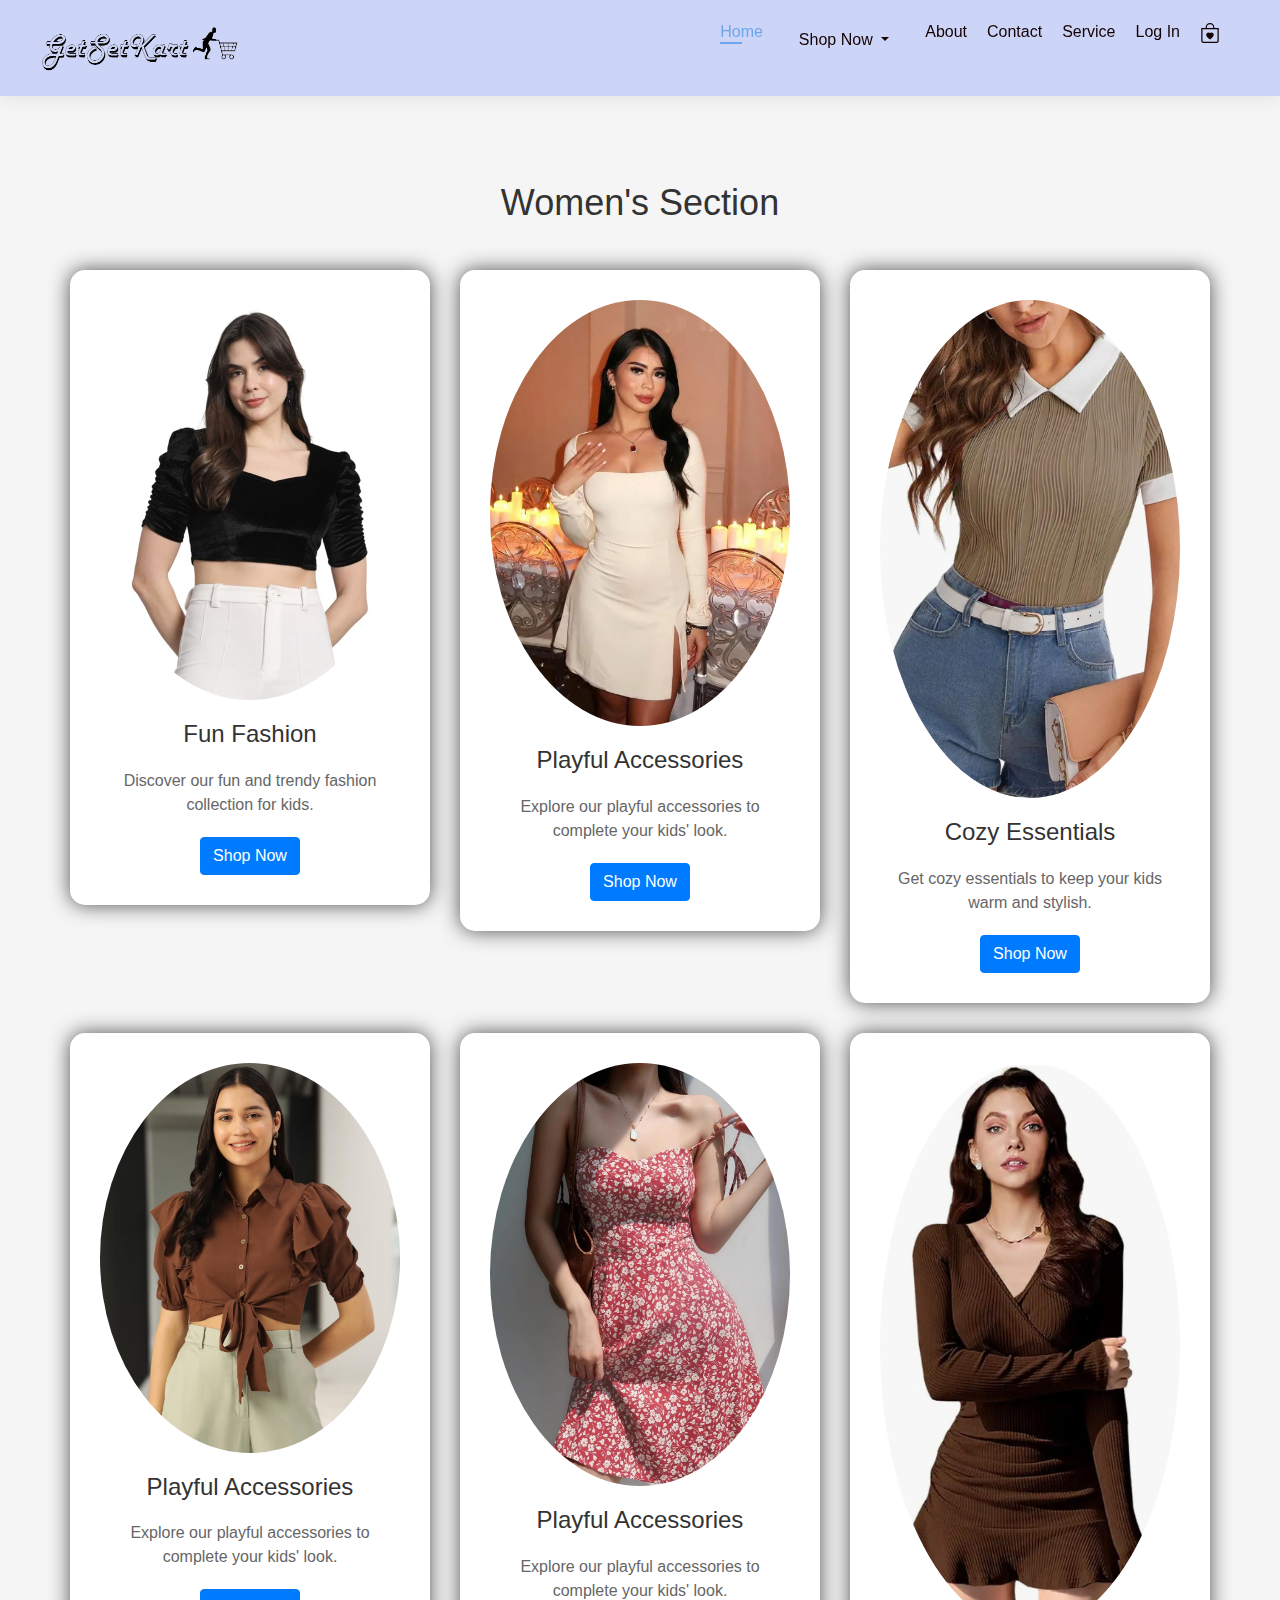
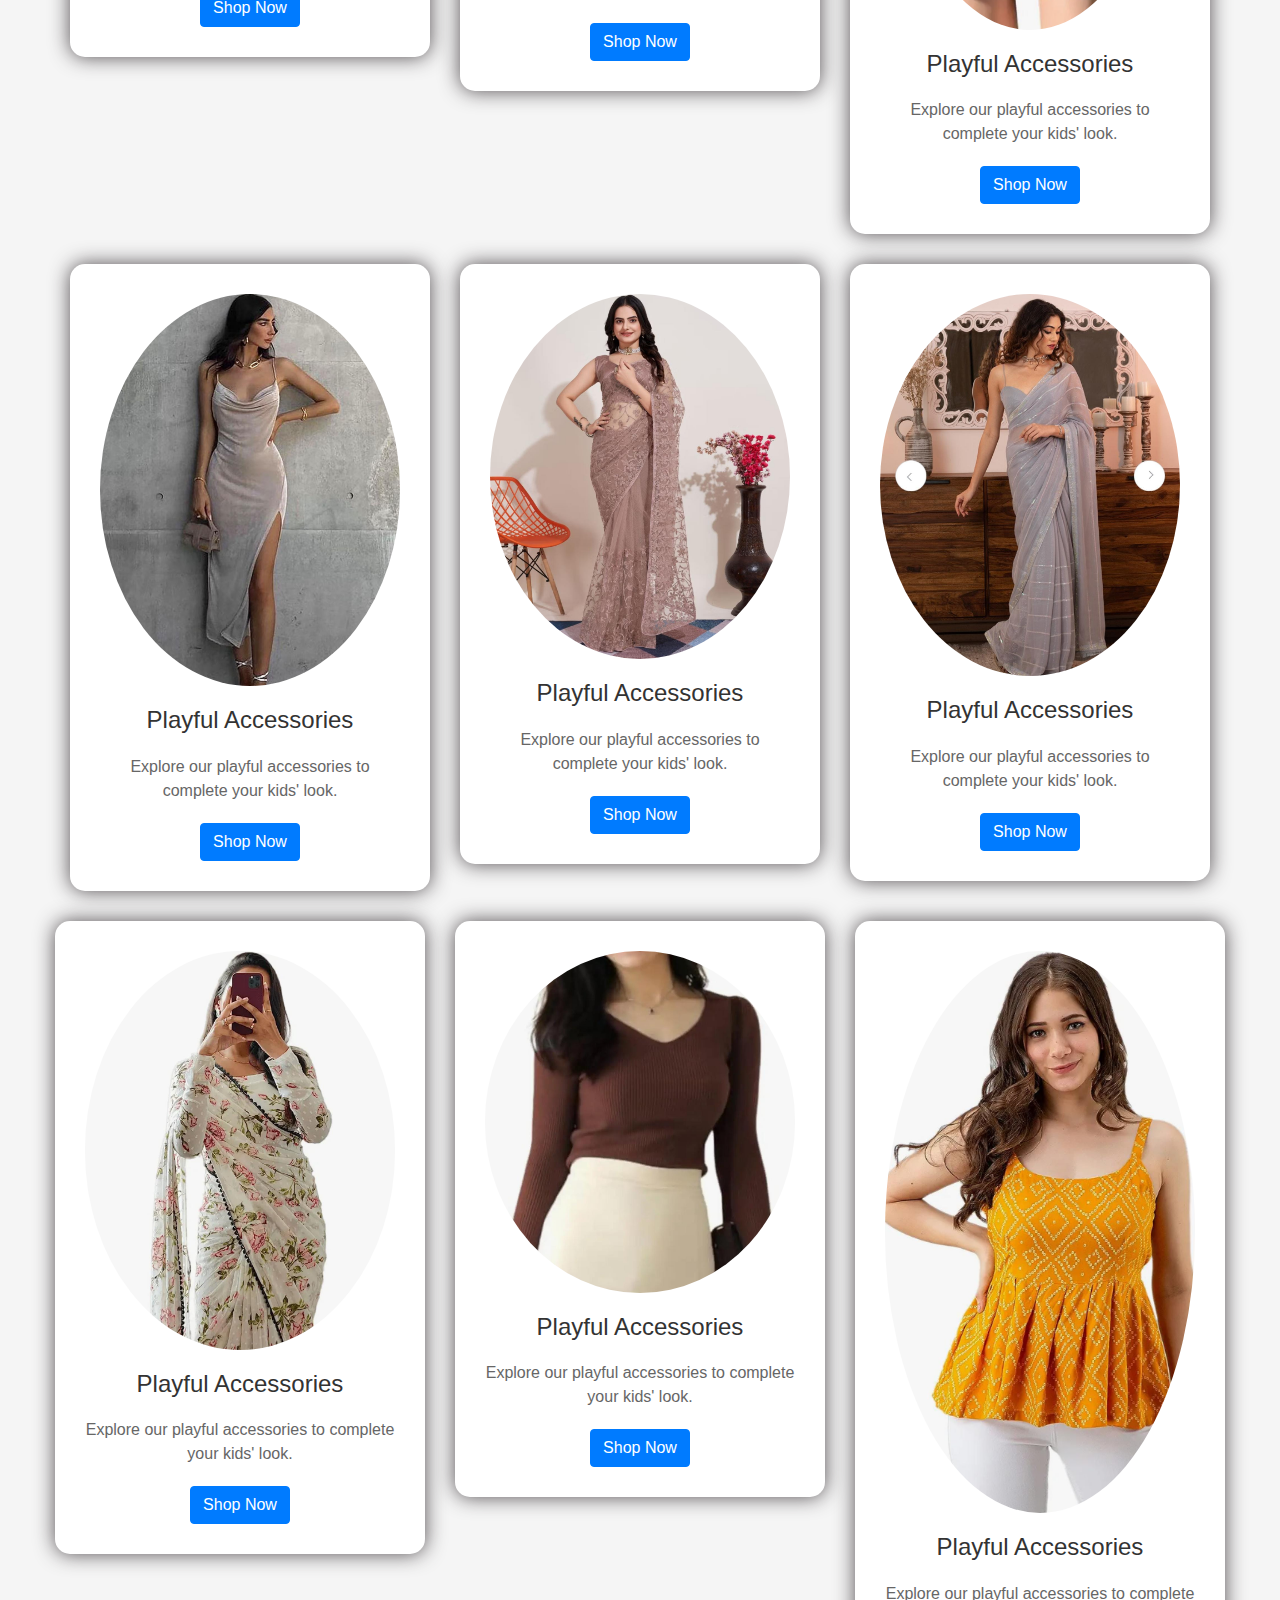
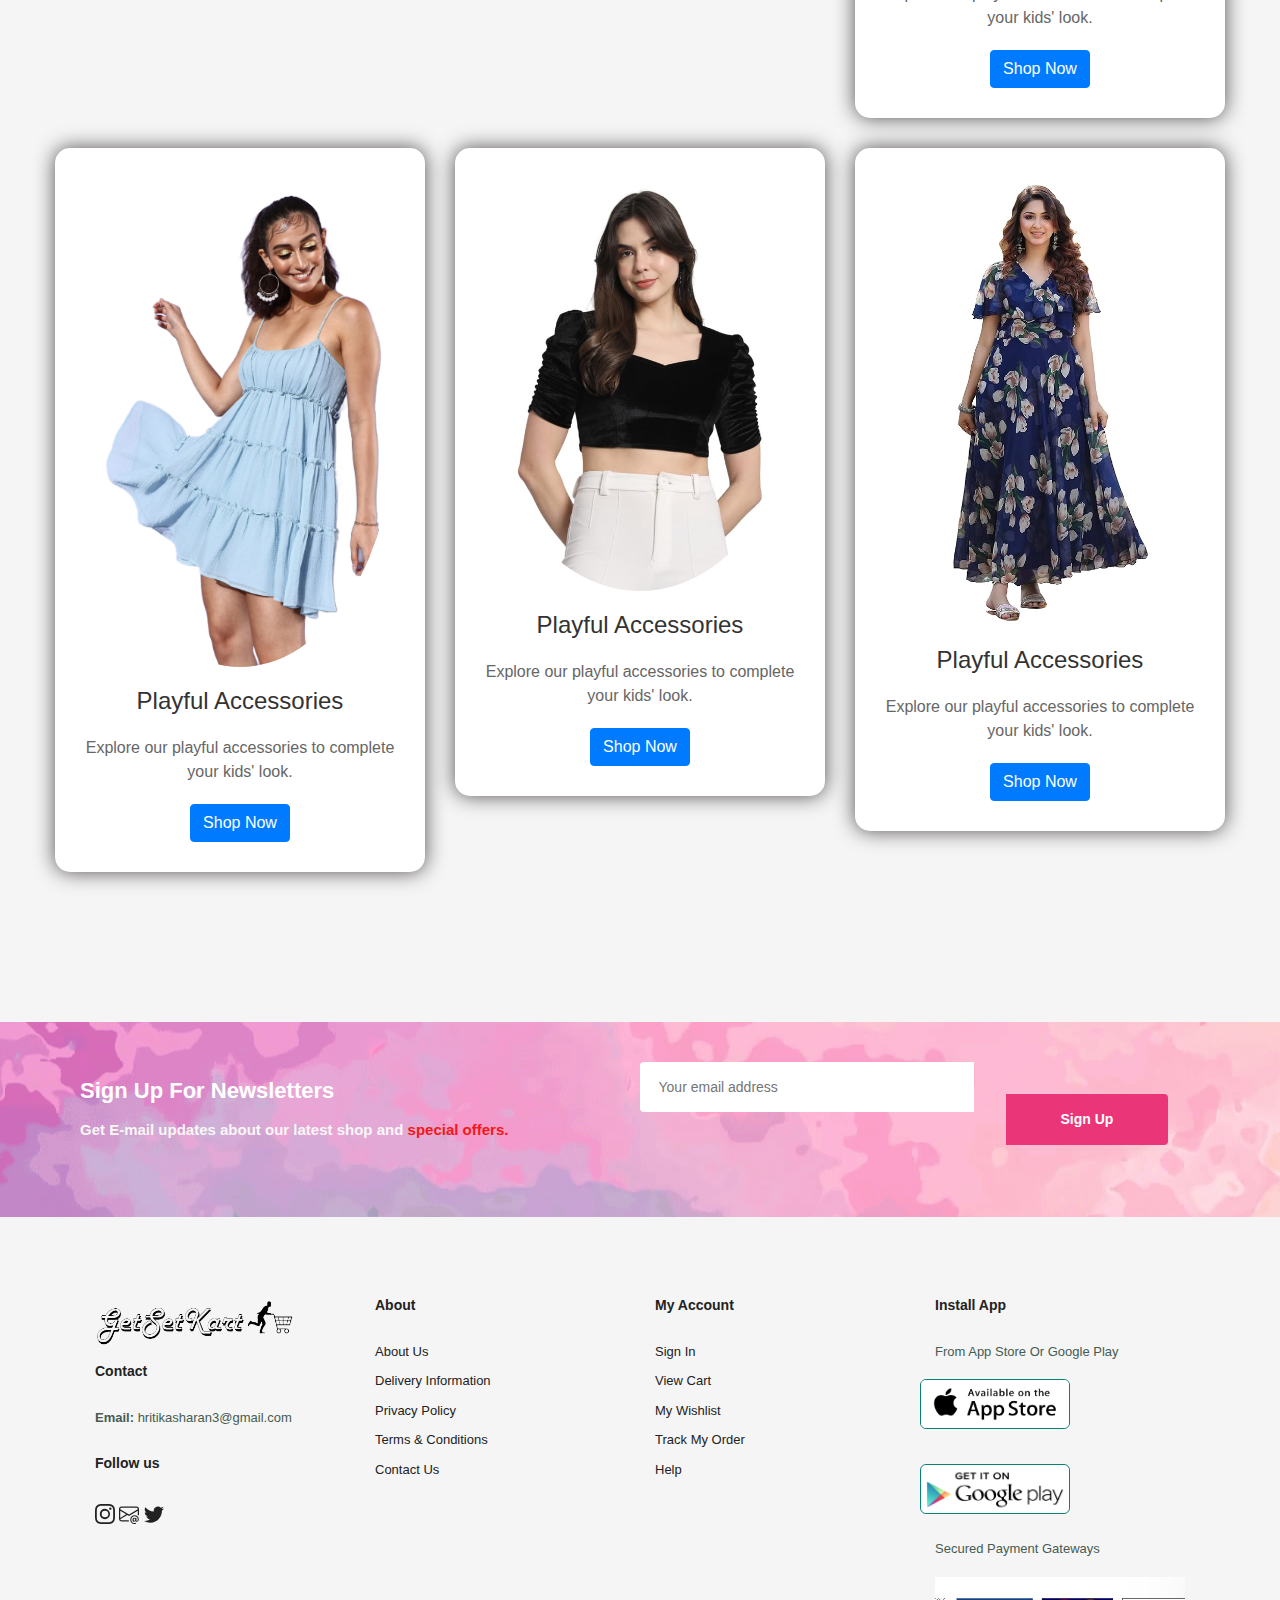
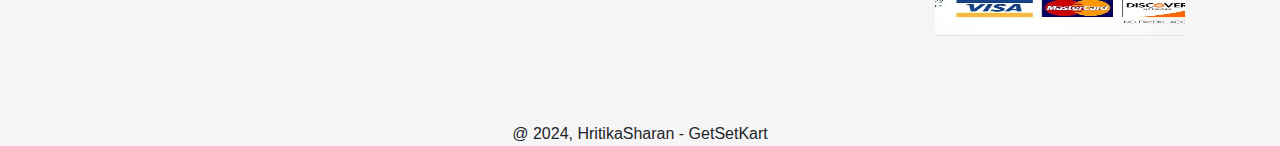
<file: women.html>
<!DOCTYPE html>
<html lang="en">
<head>
  <meta charset="UTF-8">
  <meta name="viewport" content="width=device-width, initial-scale=1.0">
  <title>Women Section</title>
  <link href="https://maxcdn.bootstrapcdn.com/bootstrap/4.5.2/css/bootstrap.min.css" rel="stylesheet">
  <link rel="stylesheet" href="new.css">
  <style>
    /* Custom CSS for styling */
    body {
      font-family: 'Arial', sans-serif;
      background-color: #f5f5f5;
    }
    .kids-section {
      padding: 80px 0;
      text-align: center;
    }
    .kids-title {
      font-size: 36px;
      color: #333;
      margin-bottom: 40px;
    }
    .kids-item {
      background-color: #fff;
      border-radius: 15px;
      padding: 30px;
      margin-bottom: 30px;
      box-shadow: 0px 0px 20px rgba(30, 24, 28, 0.756);
    }
    .kids-img {
      max-width: 100%;
      height: auto;
      border-radius: 50%;
      margin-bottom: 20px;
    }
    .kids-heading {
      font-size: 24px;
      color: #333;
      margin-bottom: 20px;
    }
    .kids-description {
      color: #666;
    }
    .more-options {
      display: none;
    }
  </style>
</head>
<body>
  <header id="header">
    <a href="shop.html"><img src="./image/logo-removebg-preview.png" class="logo" alt="GetSetKart" width="200" height="50"></a>
    <nav>
        <ul id="navbar">
            <li><a class="active" href="index.html">Home</a></li>
            <li class="nav-item dropdown">
                <a class="nav-link dropdown-toggle" href="#" id="navbarDropdown" role="button">
                    Shop Now
                </a>
                <ul class="dropdown-menu" id="dropdownMenu">
                    <li><a class="dropdown-item" href="./mensec.html">Men</a></li>
                    <li><a class="dropdown-item" href="./women.html">Women</a></li>
                    <li><a class="dropdown-item" href="./kidsection.html">Kids</a></li>
                    <li><hr class="dropdown-divider"></li>
                    <li><a class="dropdown-item" href="shop.html">All products</a></li>
                </ul>
            </li>
            <li><a href="about.html">About</a></li>
            <li><a href="contact.html">Contact</a></li>
            <li><a href="service.html">Service</a></li>
            <li><a href="login.html">Log In</a></li>
            <li><a href="cart.html">
                <svg xmlns="http://www.w3.org/2000/svg" width="20" height="20" fill="currentColor" class="bi bi-bag-heart" viewBox="0 0 16 16">
                    <path fill-rule="evenodd" d="M10.5 3.5a2.5 2.5 0 0 0-5 0V4h5zm1 0V4H15v10a2 2 0 0 1-2 2H3a2 2 0 0 1-2-2V4h3.5v-.5a3.5 3.5 0 1 1 7 0M14 14V5H2v9a1 1 0 0 0 1 1h10a1 1 0 0 0 1-1M8 7.993c1.664-1.711 5.825 1.283 0 5.132-5.825-3.85-1.664-6.843 0-5.132"/>
</svg></a></li>
</ul>

    </nav>

</header>
<div class="container kids-section">
  <h2 class="kids-title">Women's Section</h2>
  <div class="row kids-items">
    <div class="col-md-4">
      <div class="kids-item">
        <img src="./image/women/i4.jpg" alt="Kid 1" class="kids-img">
        <h3 class="kids-heading">Fun Fashion</h3>
        <p class="kids-description">Discover our fun and trendy fashion collection for kids.</p>
        <a href="buy.html" class="btn btn-primary">Shop Now</a>
      </div>
    </div>
    <div class="col-md-4">
      <div class="kids-item">
        <img src="./image/women/1.jpg" alt="Kid 2" class="kids-img">
        <h3 class="kids-heading">Playful Accessories</h3>
        <p class="kids-description">Explore our playful accessories to complete your kids' look.</p>
        <a href="buy.html" class="btn btn-primary">Shop Now</a>
      </div>
    </div>
    <div class="col-md-4">
      <div class="kids-item">
        <img src="./image/women/10.jpg" alt="Kid 3" class="kids-img">
        <h3 class="kids-heading">Cozy Essentials</h3>
        <p class="kids-description">Get cozy essentials to keep your kids warm and stylish.</p>
        <a href="#" class="btn btn-primary">Shop Now</a>
      </div>
    </div>
    <div class="col-md-4">
      <div class="kids-item">
        <img src="./image/women/11.jpg" alt="Kid 2" class="kids-img">
        <h3 class="kids-heading">Playful Accessories</h3>
        <p class="kids-description">Explore our playful accessories to complete your kids' look.</p>
        <a href="buy.html" class="btn btn-primary">Shop Now</a>
      </div>
    </div>
    <div class="col-md-4">
      <div class="kids-item">
        <img src="./image/women/2.jpg" alt="Kid 2" class="kids-img">
        <h3 class="kids-heading">Playful Accessories</h3>
        <p class="kids-description">Explore our playful accessories to complete your kids' look.</p>
        <a href="buy.html" class="btn btn-primary">Shop Now</a>
      </div>
    </div>
    <div class="col-md-4">
      <div class="kids-item">
        <img src="./image/women/3.jpg" alt="Kid 2" class="kids-img">
        <h3 class="kids-heading">Playful Accessories</h3>
        <p class="kids-description">Explore our playful accessories to complete your kids' look.</p>
        <a href="buy.html" class="btn btn-primary">Shop Now</a>
      </div>
    </div>

    <div class="col-md-4">
      <div class="kids-item">
        <img src="./image/women/4.jpg" alt="Kid 2" class="kids-img">
        <h3 class="kids-heading">Playful Accessories</h3>
        <p class="kids-description">Explore our playful accessories to complete your kids' look.</p>
        <a href="buy.html" class="btn btn-primary">Shop Now</a>
      </div>
    </div>
    <div class="col-md-4">
      <div class="kids-item">
        <img src="./image/women/5.jpg" alt="Kid 2" class="kids-img">
        <h3 class="kids-heading">Playful Accessories</h3>
        <p class="kids-description">Explore our playful accessories to complete your kids' look.</p>
        <a href="buy.html" class="btn btn-primary">Shop Now</a>
      </div>
    </div>
    <div class="col-md-4">
      <div class="kids-item">
        <img src="./image/women/6.jpg" alt="Kid 2" class="kids-img">
        <h3 class="kids-heading">Playful Accessories</h3>
        <p class="kids-description">Explore our playful accessories to complete your kids' look.</p>
        <a href="buy.html" class="btn btn-primary">Shop Now</a>
      </div>
    </div>
      <div class="row kids-items">
    <div class="col-md-4">
      <div class="kids-item">
        <img src="./image/women/7.jpg" alt="Kid 2" class="kids-img">
        <h3 class="kids-heading">Playful Accessories</h3>
        <p class="kids-description">Explore our playful accessories to complete your kids' look.</p>
        <a href="buy.html" class="btn btn-primary">Shop Now</a>
      </div>
    </div>
    <div class="col-md-4">
      <div class="kids-item">
        <img src="./image/women/8.jpg" alt="Kid 2" class="kids-img">
        <h3 class="kids-heading">Playful Accessories</h3>
        <p class="kids-description">Explore our playful accessories to complete your kids' look.</p>
        <a href="buy.html" class="btn btn-primary">Shop Now</a>
      </div>
    </div>
    <div class="col-md-4">
      <div class="kids-item">
        <img src="./image/women/9.jpg" alt="Kid 2" class="kids-img">
        <h3 class="kids-heading">Playful Accessories</h3>
        <p class="kids-description">Explore our playful accessories to complete your kids' look.</p>
        <a href="buy.html" class="btn btn-primary">Shop Now</a>
      </div>
    </div>
    </div>
     <div class="row kids-items">
    <div class="col-md-4">
      <div class="kids-item">
        <img src="./image/women/i3.png" alt="Kid 2" class="kids-img">
        <h3 class="kids-heading">Playful Accessories</h3>
        <p class="kids-description">Explore our playful accessories to complete your kids' look.</p>
        <a href="buy.html" class="btn btn-primary">Shop Now</a>
      </div>
    </div>
    <div class="col-md-4">
      <div class="kids-item">
        <img src="./image/women/i4.jpg" alt="Kid 2" class="kids-img">
        <h3 class="kids-heading">Playful Accessories</h3>
        <p class="kids-description">Explore our playful accessories to complete your kids' look.</p>
        <a href="buy.html" class="btn btn-primary">Shop Now</a>
      </div>
    </div>
    <div class="col-md-4">
      <div class="kids-item">
        <img src="./image/women/item1.jpg" alt="Kid 2" class="kids-img">
        <h3 class="kids-heading">Playful Accessories</h3>
        <p class="kids-description">Explore our playful accessories to complete your kids' look.</p>
        <a href="buy.html" class="btn btn-primary">Shop Now</a>
      </div>
    </div>
    </div>
   
  </div>
</div>


<section id="newsletter" class="section-p1 section-m1">
  <div class="newstext">
      <h4><strong>Sign Up For Newsletters</strong></h4>
      <p>Get E-mail updates about our latest shop and <span>special offers.</span></p>

  </div>
  <div class="form">
      <input type="text" placeholder="Your email address">
      <button class="normal">Sign Up</button>
  </div>
</section>

<footer class="section-p1">
  <div class="col">
      <img  class="logo" src="image/logo-removebg-preview.png" alt="" width="200" height="50">
      <p> </p>
      <p> </p>
      <h4><strong>Contact</strong></h4>
      <p><strong>Email:</strong> hritikasharan3@gmail.com</p>
      <div class="follow">
          <h4><strong>Follow us</strong></h4>
          <div class="icon">
              <a href="#"><svg xmlns="http://www.w3.org/2000/svg" width="20" height="20" fill="currentColor" class="bi bi-instagram" viewBox="0 0 16 16">
                  <path d="M8 0C5.829 0 5.556.01 4.703.048 3.85.088 3.269.222 2.76.42a3.9 3.9 0 0 0-1.417.923A3.9 3.9 0 0 0 .42 2.76C.222 3.268.087 3.85.048 4.7.01 5.555 0 5.827 0 8.001c0 2.172.01 2.444.048 3.297.04.852.174 1.433.372 1.942.205.526.478.972.923 1.417.444.445.89.719 1.416.923.51.198 1.09.333 1.942.372C5.555 15.99 5.827 16 8 16s2.444-.01 3.298-.048c.851-.04 1.434-.174 1.943-.372a3.9 3.9 0 0 0 1.416-.923c.445-.445.718-.891.923-1.417.197-.509.332-1.09.372-1.942C15.99 10.445 16 10.173 16 8s-.01-2.445-.048-3.299c-.04-.851-.175-1.433-.372-1.941a3.9 3.9 0 0 0-.923-1.417A3.9 3.9 0 0 0 13.24.42c-.51-.198-1.092-.333-1.943-.372C10.443.01 10.172 0 7.998 0zm-.717 1.442h.718c2.136 0 2.389.007 3.232.046.78.035 1.204.166 1.486.275.373.145.64.319.92.599s.453.546.598.92c.11.281.24.705.275 1.485.039.843.047 1.096.047 3.231s-.008 2.389-.047 3.232c-.035.78-.166 1.203-.275 1.485a2.5 2.5 0 0 1-.599.919c-.28.28-.546.453-.92.598-.28.11-.704.24-1.485.276-.843.038-1.096.047-3.232.047s-2.39-.009-3.233-.047c-.78-.036-1.203-.166-1.485-.276a2.5 2.5 0 0 1-.92-.598 2.5 2.5 0 0 1-.6-.92c-.109-.281-.24-.705-.275-1.485-.038-.843-.046-1.096-.046-3.233s.008-2.388.046-3.231c.036-.78.166-1.204.276-1.486.145-.373.319-.64.599-.92s.546-.453.92-.598c.282-.11.705-.24 1.485-.276.738-.034 1.024-.044 2.515-.045zm4.988 1.328a.96.96 0 1 0 0 1.92.96.96 0 0 0 0-1.92m-4.27 1.122a4.109 4.109 0 1 0 0 8.217 4.109 4.109 0 0 0 0-8.217m0 1.441a2.667 2.667 0 1 1 0 5.334 2.667 2.667 0 0 1 0-5.334"/>
                </svg></a>
                <a href="#"><svg xmlns="http://www.w3.org/2000/svg" width="20" height="20" fill="currentColor" class="bi bi-envelope-at" viewBox="0 0 16 16">
                  <path d="M2 2a2 2 0 0 0-2 2v8.01A2 2 0 0 0 2 14h5.5a.5.5 0 0 0 0-1H2a1 1 0 0 1-.966-.741l5.64-3.471L8 9.583l7-4.2V8.5a.5.5 0 0 0 1 0V4a2 2 0 0 0-2-2zm3.708 6.208L1 11.105V5.383zM1 4.217V4a1 1 0 0 1 1-1h12a1 1 0 0 1 1 1v.217l-7 4.2z"/>
                  <path d="M14.247 14.269c1.01 0 1.587-.857 1.587-2.025v-.21C15.834 10.43 14.64 9 12.52 9h-.035C10.42 9 9 10.36 9 12.432v.214C9 14.82 10.438 16 12.358 16h.044c.594 0 1.018-.074 1.237-.175v-.73c-.245.11-.673.18-1.18.18h-.044c-1.334 0-2.571-.788-2.571-2.655v-.157c0-1.657 1.058-2.724 2.64-2.724h.04c1.535 0 2.484 1.05 2.484 2.326v.118c0 .975-.324 1.39-.639 1.39-.232 0-.41-.148-.41-.42v-2.19h-.906v.569h-.03c-.084-.298-.368-.63-.954-.63-.778 0-1.259.555-1.259 1.4v.528c0 .892.49 1.434 1.26 1.434.471 0 .896-.227 1.014-.643h.043c.118.42.617.648 1.12.648m-2.453-1.588v-.227c0-.546.227-.791.573-.791.297 0 .572.192.572.708v.367c0 .573-.253.744-.564.744-.354 0-.581-.215-.581-.8Z"/>
                </svg></a>
                <a href="#"><svg xmlns="http://www.w3.org/2000/svg" width="20" height="20" fill="currentColor" class="bi bi-twitter" viewBox="0 0 16 16">
                  <path d="M5.026 15c6.038 0 9.341-5.003 9.341-9.334q.002-.211-.006-.422A6.7 6.7 0 0 0 16 3.542a6.7 6.7 0 0 1-1.889.518 3.3 3.3 0 0 0 1.447-1.817 6.5 6.5 0 0 1-2.087.793A3.286 3.286 0 0 0 7.875 6.03a9.32 9.32 0 0 1-6.767-3.429 3.29 3.29 0 0 0 1.018 4.382A3.3 3.3 0 0 1 .64 6.575v.045a3.29 3.29 0 0 0 2.632 3.218 3.2 3.2 0 0 1-.865.115 3 3 0 0 1-.614-.057 3.28 3.28 0 0 0 3.067 2.277A6.6 6.6 0 0 1 .78 13.58a6 6 0 0 1-.78-.045A9.34 9.34 0 0 0 5.026 15"/>
                </svg></a>
          </div>
      </div>
  </div>
  <div class="col">
      <h4><strong>About</strong></h4>
      <a href="#">About Us</a>
      <a href="#">Delivery Information</a>
      <a href="#">Privacy Policy</a>
      <a href="#">Terms & Conditions</a>
      <a href="#">Contact Us</a>
  </div>

  <div class="col">
      <h4><strong>My Account</strong></h4>
      <a href="#">Sign In</a>
      <a href="#">View Cart</a>
      <a href="#">My Wishlist</a>
      <a href="#">Track My Order</a>
      <a href="#">Help</a>
  </div>

  <div class="col install">
      <h4><strong>Install App</strong></h4>
      <p>From App Store Or Google Play</p>
      <div class="row">
        <a href="https://www.apple.com/app-store/"><img src="./image/ap.jpg" alt="" width="150" height="50"></a>
         
        <a href="https://play.google.com/store/games?device=windows&pli=1"><img src="./image/pla.png" alt="" width="150" height="50"></a>
      </div>
      <p>Secured Payment Gateways</p>
      <a href=""><img src="./image/pay.jpg" alt="" width="250" height="60"></a>


  </div>
  
</footer> 
<div class="copyright">@ 2024, HritikaSharan - GetSetKart</div>




<!-- Bootstrap core JavaScript
================================================== -->
<!-- Placed at the end of the document so the pages load faster -->
<script src="https://ajax.googleapis.com/ajax/libs/jquery/3.5.1/jquery.min.js"></script>
<script src="https://cdnjs.cloudflare.com/ajax/libs/popper.js/1.16.0/umd/popper.min.js"></script>
<script src="https://maxcdn.bootstrapcdn.com/bootstrap/4.5.2/js/bootstrap.min.js"></script>
<script>
  $(document).ready(function(){
    $('#viewMoreBtn').click(function(){
      $('.more-options').toggle();
    });
  });
</script>
<script src="new.js"></script>
</body>
</html>
</file>
<file: new.css>
/* new.css */
* {
    margin: 0;
    padding: 0;
    box-sizing: border-box;
}

h1{
    font-size: 50px;
    line-height: 64px;
    color: #222;
}

h2{
    font-size: 46px;
    line-height: 54px;
    color: #222;
}

h4{
    font-size: 20px;
    color: #222;
   }

   h6{
    font-weight: 700;
    font-size: 12px;
   }


p{
    font-size: 16px;
    color: #465b52;
    margin: 15px 0 20px 0;
}

.section-p1{
    padding: 40px 80px;
}

.section-m1{
    margin: 40px 0;
}

button.normal{
    font-size: 14px;
    font-weight: 600;
    padding: 15px 30px;
    color: #000;
    background-color: #fff;
    border-radius: 4px;
    cursor: pointer;
    border: none;
    outline: none;
    transition: 0.2s;
}

body {
    width: 100%;
    font-family: 'Spartan', sans-serif;
}

#header {
    display: flex;
    justify-content: space-between;
    align-items: center;
    padding: 20px 40px;
    background: #ccd4f7;
    box-shadow: 0 5px 15px rgba(0, 0, 0, 0.06);
    z-index: 999;
    position: sticky;
    top: 0;
    left: 0;
    
}

#navbar {
    display: flex;
    list-style: none;
}

#navbar li {
    margin-right: 20px;
    position: relative; /* Important for positioning dropdown */
}

#navbar a {
    text-decoration: none;
    color: #150303;
    position: relative;
}

#navbar a:hover,
#navbar a.active {
    color: rgb(110, 166, 236);
}

#navbar a:hover::after,
#navbar a.active::after {
    content: "";
    width: 50%;
    height: 2px;
    background-color: rgb(110, 166, 236);
    position: absolute;
    bottom: -4px;
    left: 0;
}

#navbar .dropdown-menu {
    display: none; /* Hide by default */
    position: absolute; /* Ensure it appears below */
    background-color: white;
    list-style: none;
    padding: 0;
    margin: 0;
    border: 1px solid #ddd;
    z-index: 1;
}

.dropdown-item {
    padding: 10px;
    text-decoration: none;
    display: block;
}

.dropdown-item:hover {
    background-color: #f0f0f0;
}

#mobile {
    display: none;
    align-items: center;
}

#hero {
    display: flex;
    height: 90vh;
    width: 100%;
    align-items: center;
    justify-content: space-between;
    padding: 20px;
    background-color: #f7f7f7; /* Light grey background color */
}

.hero-content {
    flex: 1;
    color: #150303;
    padding: 20px;
    max-width: 50%; /* Ensure it doesn't take up too much space */
}

.hero-content .offer {
    font-size: 1.2rem;
    color: #444; /* Darker grey for the offer text */
    margin-bottom: 10px;
}

.hero-content h1 {
    font-size: 3rem;
    font-weight: bold;
    color: #000; /* Black for the main heading */
    margin-bottom: 10px;
}

.hero-content h2 {
    font-size: 2.5rem;
    font-weight: bold;
    color: #00a699; /* Green color for the secondary heading */
    margin-bottom: 20px;
}

.hero-content .subtitle {
    font-size: 1rem;
    color: #666; /* Light grey for the subtitle */
    margin-bottom: 20px;
}

.hero-content .shop-now {
    font-size: 1rem;
    padding: 24px 75px;
    background-image: url("./image/sn.jpg");
    background-size: cover;
    background-position: center;
    background-repeat: no-repeat;
    color: #f6fafa;
    border: none;
    cursor: pointer;
    transition: transform .2s; /* Animation */
    
    margin: 0 auto;
}

.hero-content .shop-now:hover {
    transform: scale(1.2);
}

.hero-image {
    flex: 1;
    background-image: url("./Screenshot\ 2024-05-17\ 083551.png");
    background-size: cover;
    background-position: center;
    height: 100%;
}

#feature{
    display: flex;
    align-items: center;
    justify-content: space-between;
    flex-wrap: wrap;

}

#feature .fe-box{
    width: 180px;
    text-align: center;
    padding: 25px 15px;
    box-shadow: 20px 20px 34px rgba(0, 0, 0, 0.03);
    border:1px solid #cce7d0 ;
    border-radius: 4px;
    margin: 15px 0;

}

#feature .fe-box:hover{
    box-shadow: 10px 10px 54px rgba(29, 1, 10, 0.469);

}

#feature .fe-box img{
    width: 100%;
    margin-bottom: 10px ;
}

#feature .fe-box h6{
    display: inline-block;
    padding: 9px 8px 6px 8px;
    line-height: 1;
    border-radius: 4px;
    color: #b04040;
    background-color: #fddde4;
}

#feature .fe-box:nth-child(2) h6{
    background-color: rgb(224, 189, 124);

}

#feature .fe-box:nth-child(3) h6{
    background-color: rgba(135, 217, 239, 0.903);

}

#feature .fe-box:nth-child(4) h6{
    background-color: rgb(236, 199, 236);

}


#feature .fe-box:nth-child(5) h6{
    background-color: rgb(244, 199, 199);

}

#feature .fe-box:nth-child(6) h6{
    background-color: rgb(242, 244, 215);

}
#product1 {
    text-align: center;
}

#product1 .pro-container{
    display: flex;
    justify-content: space-between;
    padding-top: 20px;
    flex-wrap: wrap;
}

#product1 .pro {
    width: 23%;
    min-width: 250px;
    padding: 10px 12px;
    border: 1px solid #cce7d0;
    border-radius: 25px;
    cursor: pointer;
    box-shadow: 20px 20px 34px rgba(0, 0, 0, 0.02);
    margin: 15px 0;
    transition: 0.2s ease;
    position: relative;
}

#product1 .pro:hover {
    box-shadow: 20px 20px 34px rgba(0, 0, 0, 0.08);
}

#product1 .pro img {
    width: 100%;
    border-radius: 20px;
}

.ok {
    font-family: serif;
    color: grey;
}

.hi {
    color: #088178;
    margin-bottom: 5px;
}

#product1 .pro .des {
    text-align: start;
    padding: 10px 0;
}

#product1 .pro .des span {
    color: #606063;
    font-size: 14px;
}

#product1 .pro .des h5 {
    padding-top: 7px;
    color: #1a1a1a;
    font-size: 16px;
}

#product1 .pro .des .rating {
    display: flex;
    align-items: center;
    justify-content: start;
    margin-bottom: 5px; /* Adjust margin to reduce space */
}

#product1 .pro .des .rating-stars {
    font-size: 24px;
    color: rgb(243, 181, 25);
    margin-right: 5px;
}

#product1 .pro .des .rating-value {
    color: #888;
}

#product1 .pro .des .cart-container {
    width: 40px;
    height: 40px;
    display: flex;
    align-items: center;
    justify-content: center;
    border-radius: 50%;
    background-color: #e8f6ea;
    font-weight: 500;
    color: #000; /* Change text color to black */
    border: 1px solid #cce7d0;
    position: absolute;
    bottom: 20px;
    right: 10px;
}

#product1 .pro .des .cart-container a {
    color: #052407; /* Change icon color to black */
}

#product1 .pro .des .cart-container a:hover {
    color: rgb(193, 217, 192); 
}

#banner{
    display: flex;
    flex-direction: column;
    justify-content: center;
    align-items: center;
    text-align: center;
    background-image: url("./image/banner.jpg");
    width: 100%;
    height: 40vh;
    background-size:cover;
    background-position: center;
}

#banner h4{
    color: #fff;
    font-size: 16px;

}
#banner h2{
    color: #fff;
    font-size: 30px;
    padding: 10px 0;

}

#banner h2 span{
    color: #ef3636;
   
}

#banner button:hover{
    background: #088178;
    color: #fff;

}


#sm-banner .banner-box{
    display: flex;
    flex-direction: column;
    justify-content: center;
    align-items: flex-start;
 
    background-image: url("./image/bn4.jpg");
    min-width: 580px;
    min-height: 50vh;
    background-size:cover;
    background-position: center;
    padding: 30px;

}

#sm-banner h4{
    color: #fff;
    font-size: 20px;
    font-weight: 300;

}


#sm-banner h2{
    color: #fff;
    font-size: 28px;
    font-weight: 800;

}


#sm-banner span{
    color: #fff;
    font-size: 14px;
    font-weight: 500;
    padding-bottom: 15px;

}

button.white{
    font-size: 13px;
    font-weight: 600;
    padding: 11px 18px;
    color: #fff;
    background-color: transparent;
    
    cursor: pointer;
    border: 1px solid #fff;
    outline: none;
    transition: 0.2s;
}


#sm-banner .banner-box:hover button{
    background-color:#088178 ;
    border: 1px solid #088178;
}

#banner3{
    display:flex;
    justify-content: space-between;
    flex-wrap: wrap;
    padding: 0 80px;
}

#banner3 .banner-box{
    display: flex;
    flex-direction: column;
    justify-content: center;
    align-items: flex-start;
 
    background-image: url("./image/bn3.jpg");
    min-width: 30%;
    min-height: 30vh;
    background-size:cover;
    background-position: center;
    padding: 20px;
    margin-bottom: 20px;

}

#banner3 h2{
    color: #fff;
    font-weight: 900;
    font-size: 22px;
}

#banner3 h3{
    color: #f20909;
    font-weight: 600;
    font-size: 15px;
}

#banner3 .banner-box2{
    background-image: url("./image/bn5.jpg");

}
#banner3 .banner-box3{
background-image: url("./image/bn2.webp");
}

#newsletter{
    display: flex;
    justify-content: space-between;
    flex-wrap: wrap;
    align-items: center;
    background-image: url("./image/bnn.png");
    background-repeat: no-repeat;
    background-position: 20% 30%;
    background-color: #041e42;
}

#newsletter h4{
    font-size: 22px;
    font-weight: 700;
    color: #fff;
}

#newsletter p{
    font-size: 15px;
    font-weight: 600;
    color: #f7f7f7;
}

#newsletter p span{
   
    color: #f41717;
}
#newsletter .form{
display: flex;
width: 50%;
}
#newsletter input{
    height: 3.125rem;
    padding: 0 1.25em;
    font-size: 14px;
    width: 100%;
    border: 1px solid transparent;
    border-radius: 4px;
    outline: none;
    border-top-right-radius: 0;
    border-bottom-right-radius: 0;
}

#newsletter button{
    background-color:#ea3578 ;
    color: #fff;
    white-space: nowrap;
    border-top-left-radius: 0;
    border-bottom-left-radius: 0;
}

footer{
    display: flex;
    flex-wrap: wrap;
    justify-content: space-between;
}
footer .col{
    display: flex;
  flex-direction: column;
  align-items: flex-start;
  margin-bottom: 20px;
}



footer h4{
    font-size: 14px;
    padding-bottom: 20px;
}
footer h4{
    font-size: 14px;
    padding-bottom: 20px;

}

footer p{
    font-size: 13px;
    margin:  0 0 8px 0;
}

footer a{
    font-size: 13px;
    text-decoration: none;
    color: #222;
    margin-bottom: 10px;
}

footer .follow{
    margin-top:20px;
}

footer .icon{
   color: #465b52;
   padding-right: 4px;
   cursor: pointer;
}

footer .install .row img{
    border: 1px solid #088178;
    border-radius: 6px;

}

footer .install img{
    margin: 10px 0 15px 0;
}

footer .follow .icon:hover,
footer a:hover{ 
    color: #088178;

}

.copyright{
    width: 100%;
    text-align: center;
}
#page-header {
    background-image: url("./image/bne.png");
    width: 100%;
    height: 40vh;
    background-size: cover; /* You might want to keep this if you want the content to cover the entire area */
    display: flex; /* Optional: helps in centering content */
    align-items: center; /* Optional: vertically centers content */
    justify-content: center;
    flex-direction: column;
    padding: 14px;
}

#page-header h2,
#page-header p{
    color: #fff;
}

#pagination{
    text-align: center;
}

#pagination a{
    text-decoration: none;
    background-color: #088178;
    padding: 15px 20px;
    border-radius: 4px;
    color: #fff;
    font-weight: 600;


}

#pagination a i{
    font-size: 16px;
    font-weight: 600;
}

#prodetails {
    display: flex;
    margin-top: 20px;
}

#prodetails .single-pro-image{
    width: 40%;
    margin-right: 50px;
}

#prodetails .single-pro-details{
    width: 50%;
    padding-top: 30px;
}

#prodetails .single-pro-details h4{
    padding: 40ppx 0 20px 0;
}

#prodetails .single-pro-details h2{
    font-size: 26px;
}

#prodetails .single-pro-details select{
    display: block;
    padding: 5px 10px;
    margin-bottom: 10px;
}

#prodetails .single-pro-details input{
    width: 50px;
    height: 47px;
    padding-left: 10px;
    font-size: 16px;
    margin-right: 10px;
}
#prodetails .single-pro-details input:focus{
    outline: none;

}
#prodetails .single-pro-details button{
    background-color: #088178;
    color: #fff;
}

#prodetails .single-pro-details span{
    line-height: 25px;
}


.about {
	background: rgb(237, 243, 236);
	background: linear-gradient(360deg, black 0%,#000000 100%);
	padding: 100px 0 20px 0;
	text-align: center;
}

.about h1 {
	font-size: 2.5rem;
	margin-bottom: 20px;
    color: white;
}

.about p {
	font-size: 1rem;
	color: #fbf1f1;
	max-width: 800px;
	margin: 0 auto;
}

.about-info {
	margin: 2rem 2rem;
	display: flex;
	align-items: center;
	justify-content: center;
	text-align: left;
    color: white;
}

.about-img {
	width: 20rem;
	height: 20rem;

}

.about-img img {
	width: 100%;
	height: 100%;
	border-radius: 5px;
	object-fit: contain;
}

.about-info p {
	font-size: 1.3rem;
	margin: 0 2rem;
	text-align: justify;

}

button {
	border: none;
	outline: 0;
	padding: 10px;
	margin: 2rem;
	font-size: 1rem;
	color: white;
	background-color: #080004;
	text-align: center;
	cursor: pointer;
	width: 15rem;
	border-radius: 4px;
}

button:hover {
	background-color: #010300;
}

/* Team Section */

.team {
	padding: 30px 0;
	text-align: center;
}

.team h1 {
	font-size: 2.5rem;
	margin-bottom: 20px;
}

.team-cards {
	display: flex;
	flex-wrap: wrap;
	justify-content: center;
	gap: 15px;
	margin-top: 20px;
}

.card {
	background-color: white;
	border-radius: 6px;
	box-shadow: 0 4px 6px rgba(0, 0, 0, 0.5);
	overflow: hidden;
	transition: transform 0.2s, box-shadow 0.2s;
	width: 18rem;
	height: 25rem;
	margin-top: 10px;
}

.card:hover {
	transform: translateY(-5px);
	box-shadow: 0 8px 12px rgba(0, 0, 0, 0.5);
}

.card-img {
	width: 18rem;
	height: 12rem;
}

.card-img img {
	width: 100%;
	height: 100%;
	object-fit: fill;
}

.card-info button {
	margin: 2rem 1rem;
}

.card-name {
	font-size: 2rem;
	margin: 10px 0;
}

.card-role {
	font-size: 1rem;
	color: #888;
	margin: 5px 0;
}

.card-email {
	font-size: 1rem;
	color: #555;
}


@media (max-width: 768px) {
	nav {
		display: block;
	}

	.logo {
		text-align: center;
	}

	.nav-links {
		margin-top: 1rem;
		justify-content: space-between;
	}

	.nav-links li {
		margin-right: 0;
	}

	.about h1 {
		font-size: 2rem;
	}

	.about p {
		font-size: 0.9rem;
	}

	.about-info {
		flex-direction: column;
		text-align: center;
	}

	.about-img {
		width: 60%;
		height: 60%;
		margin-bottom: 1rem;
	}

	.about-info p {
		margin: 1rem 2rem;
	}

	.about-info button {
		margin: 1rem 2rem;
		width: 10rem;
	}

	.team {
		margin: 0 1rem;
	}
}


.contact-container {
    display: flex;
    background: #fff;
    padding: 20px;
    box-shadow: 0 0 10px rgba(0, 0, 0, 0.1);
    max-width: 1200px;
    width: 100%;
}

.contact-details {
    flex: 1;
    padding-right: 20px;
}

.contact-details h2{
    font-size: 50px;
    font-family: serif;
}

.contact-details h2, .contact-details p, .contact-details h3 {
    margin: 0 0 10px;
}

.contact-details p {
    display: flex;
    align-items: center;
}

.contact-details p i {
    margin-right: 10px;
}

.map {
    flex: 1;
}

.map iframe {
    width: 100%;
    height: 100%;
    border: 0;
}

#cart table{
    width: 100%;
    border-collapse: collapse;
    table-layout:fixed ;
    white-space: nowrap;

}

#cart table img{
    width: 40px;
}

#cart table td:nth-child(1){
    width: 100px;
    text-align: center;
}

#cart table td:nth-child(2){
    width: 150px;
    text-align: center;
}
#cart table td:nth-child(3){
    width: 250px;
    text-align: center;
}
#cart table td:nth-child(4){
    width: 150px;
    text-align: center;
}

#cart table td:nth-child(5) input{
    width: 70px;
    padding: 10px 5px 10px 15px;
    text-align: center;
}
#cart table td:nth-child(5),
#cart table td:nth-child(6){
    width: 150px;
    text-align: center;
}

#cart table thead{
    border: 1px solid #e2e9e1;
    border-left: none;
    border-right: none;
}

#cart table thead td{
    font-weight: 700;
    text-transform: uppercase ;
    font-size: 13px;
    padding: 18px 0;
}

#cart table tbody tr td{
    padding-top: 15px;
}

#cart-add{
    display: flex;
    flex-wrap: wrap;
    justify-content: space-between;
}

 #coupon{
    width: 50%;
    margin-bottom: 30px;
 }

 #coupon h3{
    padding-bottom: 15px;
 }

 #coupon input{
    padding: 10px 20px;
    outline: none;
    width: 60%;
    margin-right: 10px;
    border : 1px solid #e2e9e1;
 }

 #coupon button,
 #subtotal button{
    background-color: #00a699;
    color: #fff;
    padding: 12px 20px;
 }
 #subtotal{
    width: 50%;
    margin-bottom: 30px;
    border: 1px solid #e2e9e1;
    padding: 30px;
 }

 #subtotal table{
    border-collapse: collapse;
    width: 100%;
    margin-bottom: 20px;
 }

 #subtotal table td{
    width: 50%;
    border: 1px solid #e2e9e1;
    padding: 10px;
    font-size: 13px;
 }
</file>
